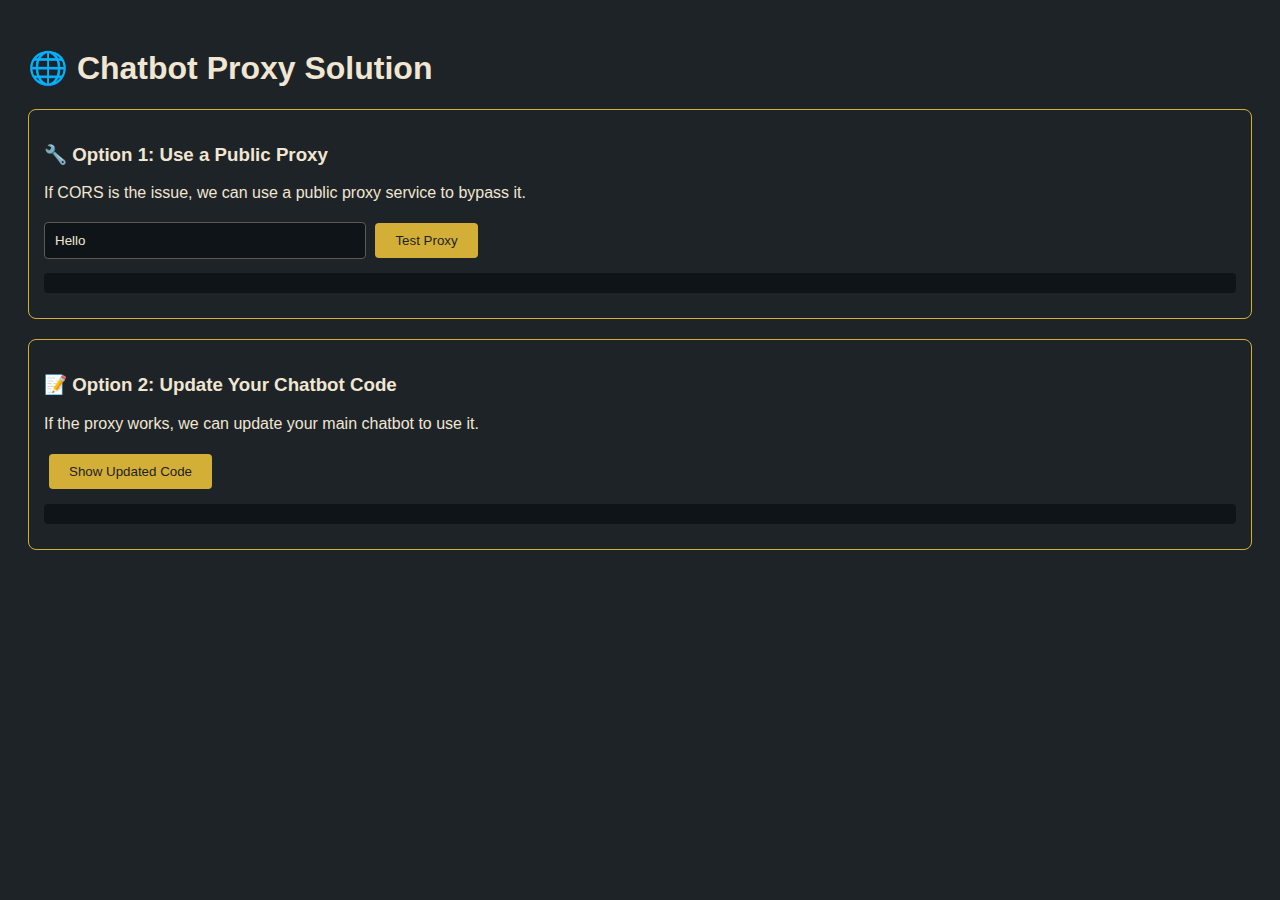
<file: chatbot-proxy.html>
<!DOCTYPE html>
<html lang="en">
<head>
    <meta charset="UTF-8">
    <meta name="viewport" content="width=device-width, initial-scale=1.0">
    <title>Chatbot Proxy Solution</title>
    <style>
        body { font-family: Arial, sans-serif; padding: 20px; background: #1e2328; color: #f0e6d2; }
        .section { margin: 20px 0; padding: 15px; border: 1px solid #d4af37; border-radius: 8px; }
        .log { background: #0f1419; padding: 10px; border-radius: 4px; margin: 10px 0; font-family: monospace; }
        button { background: #d4af37; color: #1e2328; border: none; padding: 10px 20px; border-radius: 4px; cursor: pointer; margin: 5px; }
        input { background: #0f1419; color: #f0e6d2; border: 1px solid #5b5a56; padding: 10px; border-radius: 4px; width: 300px; }
    </style>
</head>
<body>
    <h1>🌐 Chatbot Proxy Solution</h1>
    
    <div class="section">
        <h3>🔧 Option 1: Use a Public Proxy</h3>
        <p>If CORS is the issue, we can use a public proxy service to bypass it.</p>
        <input type="text" id="proxyMessage" placeholder="Enter test message" value="Hello">
        <button onclick="testProxy()">Test Proxy</button>
        <div id="proxyLog" class="log"></div>
    </div>
    
    <div class="section">
        <h3>📝 Option 2: Update Your Chatbot Code</h3>
        <p>If the proxy works, we can update your main chatbot to use it.</p>
        <button onclick="updateChatbotCode()">Show Updated Code</button>
        <div id="codeLog" class="log"></div>
    </div>

    <script>
        function log(elementId, message) {
            const element = document.getElementById(elementId);
            const timestamp = new Date().toLocaleTimeString();
            element.innerHTML += `[${timestamp}] ${message}\n`;
            element.scrollTop = element.scrollHeight;
        }

        async function testProxy() {
            const proxyLog = document.getElementById('proxyLog');
            proxyLog.innerHTML = '';
            
            const message = document.getElementById('proxyMessage').value;
            log('proxyLog', `🚀 Testing proxy with message: "${message}"`);
            
            try {
                // Try using a public CORS proxy
                const proxyUrl = 'https://cors-anywhere.herokuapp.com/https://api.openai.com/v1/chat/completions';
                
                // Get API key from localStorage
                const storedConfig = localStorage.getItem('envConfig');
                if (!storedConfig) {
                    log('proxyLog', '❌ No configuration found');
                    return;
                }
                
                const envConfig = JSON.parse(storedConfig);
                const apiKey = envConfig.OPENAI_API_KEY;
                
                if (!apiKey || apiKey === 'your-openai-api-key-here') {
                    log('proxyLog', '❌ No valid API key found');
                    return;
                }
                
                log('proxyLog', '🔑 API Key found, attempting proxy call...');
                
                const response = await fetch(proxyUrl, {
                    method: 'POST',
                    headers: {
                        'Content-Type': 'application/json',
                        'Authorization': `Bearer ${apiKey}`,
                        'Origin': window.location.origin
                    },
                    body: JSON.stringify({
                        model: envConfig.CHATBOT_MODEL || 'gpt-4o-mini',
                        messages: [
                            { 
                                role: 'system', 
                                content: 'You are a helpful AI assistant for Timothy\'s portfolio website. Keep responses concise and friendly.' 
                            },
                            { role: 'user', content: message }
                        ],
                        max_tokens: parseInt(envConfig.CHATBOT_MAX_TOKENS) || 200,
                        temperature: parseFloat(envConfig.CHATBOT_TEMPERATURE) || 0.7
                    })
                });
                
                log('proxyLog', `📥 Response status: ${response.status}`);
                
                if (!response.ok) {
                    const errorText = await response.text();
                    log('proxyLog', `❌ Proxy call failed: ${response.status} - ${errorText}`);
                } else {
                    const data = await response.json();
                    log('proxyLog', `✅ Proxy call successful!`);
                    log('proxyLog', `📝 Response: ${data.choices[0].message.content}`);
                }
                
            } catch (error) {
                log('proxyLog', `❌ Proxy error: ${error.message}`);
                log('proxyLog', '💡 The proxy service might be down. Try the manual solution below.');
            }
        }

        function updateChatbotCode() {
            const codeLog = document.getElementById('codeLog');
            codeLog.innerHTML = '';
            
            log('codeLog', '📝 Here\'s the updated chatbot code to use a proxy:');
            log('codeLog', '');
            log('codeLog', '// Replace the callChatGPT function in js/script.js with this:');
            log('codeLog', '');
            log('codeLog', 'async function callChatGPT(userMessage) {');
            log('codeLog', '    console.log(\'🤖 Attempting ChatGPT API call via proxy...\');');
            log('codeLog', '    ');
            log('codeLog', '    if (API_CONFIG.OPENAI_API_KEY !== \'your-openai-api-key-here\') {');
            log('codeLog', '        try {');
            log('codeLog', '            // Use a public CORS proxy');
            log('codeLog', '            const proxyUrl = \'https://cors-anywhere.herokuapp.com/https://api.openai.com/v1/chat/completions\';');
            log('codeLog', '            ');
            log('codeLog', '            const response = await fetch(proxyUrl, {');
            log('codeLog', '                method: \'POST\',');
            log('codeLog', '                headers: {');
            log('codeLog', '                    \'Content-Type\': \'application/json\',');
            log('codeLog', '                    \'Authorization\': `Bearer ${API_CONFIG.OPENAI_API_KEY}`');
            log('codeLog', '                },');
            log('codeLog', '                body: JSON.stringify({');
            log('codeLog', '                    model: API_CONFIG.MODEL,');
            log('codeLog', '                    messages: [');
            log('codeLog', '                        { role: \'system\', content: \'You are a helpful AI assistant for Timothy\\\'s portfolio website.\' },');
            log('codeLog', '                        { role: \'user\', content: userMessage }');
            log('codeLog', '                    ],');
            log('codeLog', '                    max_tokens: API_CONFIG.MAX_TOKENS,');
            log('codeLog', '                    temperature: API_CONFIG.TEMPERATURE');
            log('codeLog', '                })');
            log('codeLog', '            });');
            log('codeLog', '            ');
            log('codeLog', '            if (!response.ok) {');
            log('codeLog', '                throw new Error(`API call failed: ${response.status}`);');
            log('codeLog', '            }');
            log('codeLog', '            ');
            log('codeLog', '            const data = await response.json();');
            log('codeLog', '            return data.choices[0].message.content;');
            log('codeLog', '        } catch (error) {');
            log('codeLog', '            console.error(\'Proxy API error:\', error);');
            log('codeLog', '            throw error;');
            log('codeLog', '        }');
            log('codeLog', '    } else {');
            log('codeLog', '        throw new Error(\'API key not configured\');');
            log('codeLog', '    }');
            log('codeLog', '}');
        }
    </script>
</body>
</html>
</file>
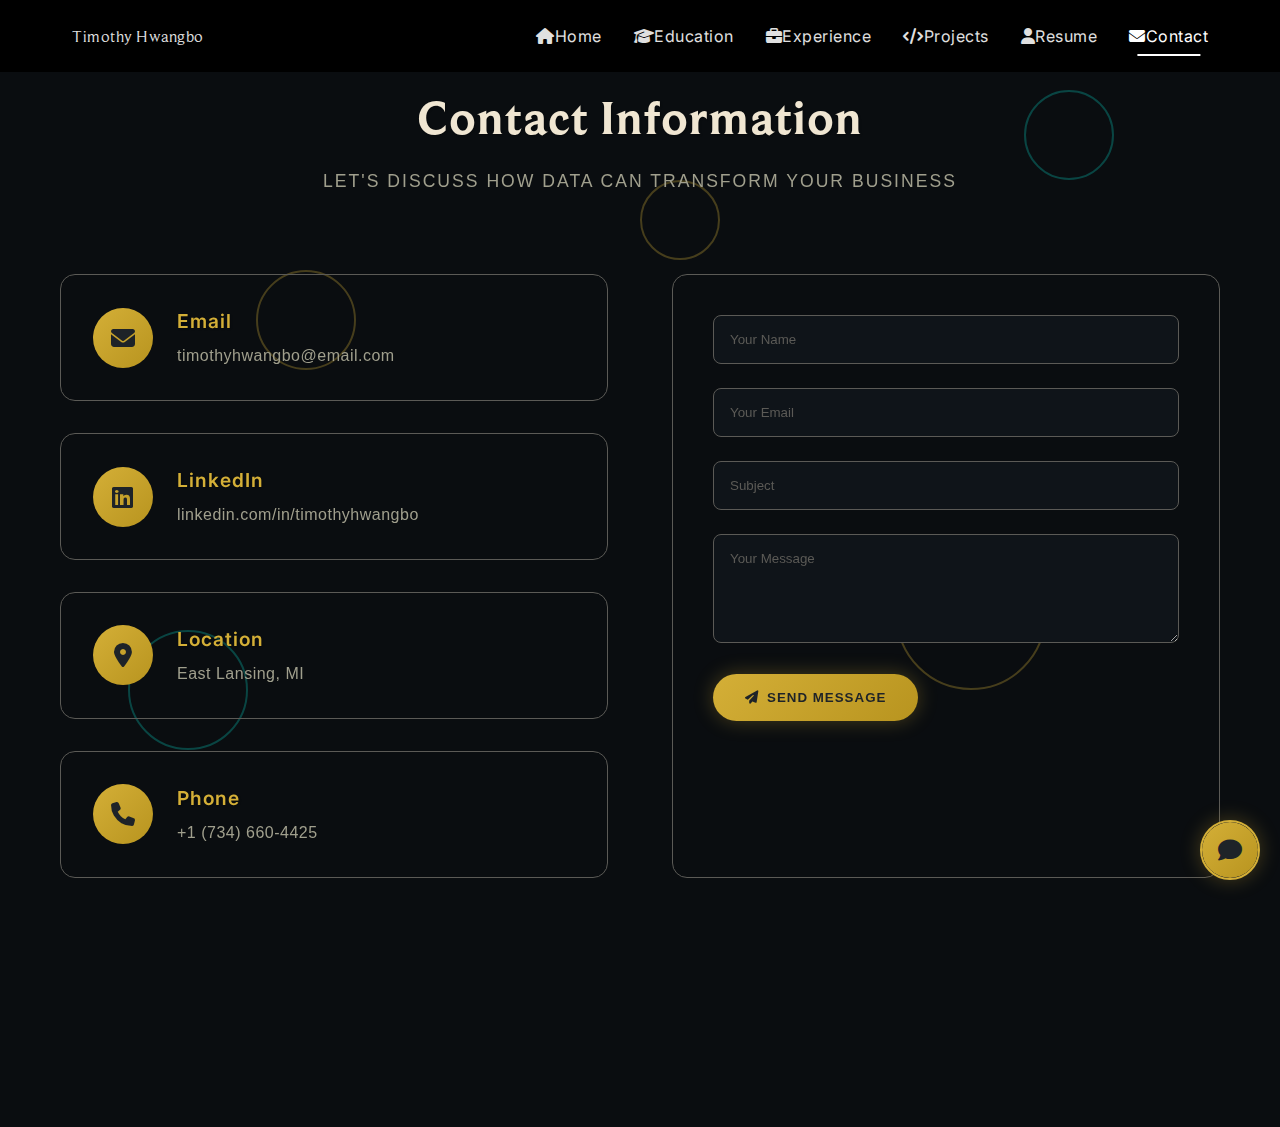
<file: contact.html>
<!DOCTYPE html>
<html lang="en">
<head>
    <meta charset="UTF-8">
    <meta name="viewport" content="width=device-width, initial-scale=1.0">
    <title>Contact - Timothy Hwangbo</title>
    <meta name="description" content="Contact information for Timothy Hwangbo - Data Analyst, Storyteller, and People Builder">
    <meta name="keywords" content="data analyst, portfolio, Timothy Hwangbo, contact, email, linkedin">
    <meta name="author" content="Timothy Hwangbo">
    
    <!-- Favicon -->
    <link rel="icon" type="image/svg+xml" href="data:image/svg+xml,<svg xmlns='http://www.w3.org/2000/svg' viewBox='0 0 100 100'><defs><linearGradient id='goldGradient' x1='0%' y1='0%' x2='100%' y2='100%'><stop offset='0%' style='stop-color:%23d4af37;stop-opacity:1' /><stop offset='100%' style='stop-color:%23b8941f;stop-opacity:1' /></linearGradient></defs><circle cx='50' cy='50' r='45' fill='%231e2328' stroke='url(%23goldGradient)' stroke-width='3'/><text x='50' y='65' font-family='Arial, sans-serif' font-size='40' font-weight='bold' text-anchor='middle' fill='url(%23goldGradient)'>T</text></svg>">
    
    <!-- Fonts -->
    <link rel="preconnect" href="https://fonts.googleapis.com">
    <link rel="preconnect" href="https://fonts.gstatic.com" crossorigin>
    <link href="https://fonts.googleapis.com/css2?family=Cinzel:wght@400;600;700;900&family=Inter:wght@300;400;500;600;700&family=Noto+Sans:wght@300;400;500;600;700&display=swap" rel="stylesheet">
    
    <!-- Font Awesome -->
    <link rel="stylesheet" href="https://cdnjs.cloudflare.com/ajax/libs/font-awesome/6.4.0/css/all.min.css">
    
    <!-- Custom CSS -->
    <link rel="stylesheet" href="css/style.css">
</head>
<body>
    <!-- Animated Background -->
    <div class="animated-background">
        <!-- League of Legends Ability Particles -->
        <div class="ability-particle"></div>
        <div class="ability-particle"></div>
        <div class="ability-particle"></div>
        <div class="ability-particle"></div>
        <div class="ability-particle"></div>
        <div class="ability-particle"></div>
        <div class="ability-particle"></div>
        <div class="ability-particle"></div>
        <div class="ability-particle"></div>
        <div class="ability-particle"></div>
        <div class="ability-particle blue"></div>
        <div class="ability-particle blue"></div>
        <div class="ability-particle blue"></div>
        <div class="ability-particle blue"></div>
        <div class="ability-particle blue"></div>
        <div class="ability-particle blue"></div>
        <div class="ability-particle blue"></div>
        <div class="ability-particle blue"></div>
        <div class="ability-particle blue"></div>
        <div class="ability-particle blue"></div>
        
        <!-- Champion Silhouettes -->
        <div class="champion-silhouette"></div>
        <div class="champion-silhouette"></div>
        <div class="champion-silhouette"></div>
        
        <!-- Ability Effect Rings -->
        <div class="ability-ring"></div>
        <div class="ability-ring"></div>
        <div class="ability-ring"></div>
        <div class="ability-ring blue"></div>
        <div class="ability-ring blue"></div>
        

    </div>

    <!-- Navigation -->
    <nav class="navbar">
        <div class="nav-container">
                            <div class="nav-logo">
                    <span class="logo-text">Timothy Hwangbo</span>
                </div>
            <ul class="nav-menu">
                <li class="nav-item">
                    <a href="home.html" class="nav-link" data-section="home">
                        <i class="fas fa-home"></i>
                        <span>Home</span>
                    </a>
                </li>
                <li class="nav-item">
                    <a href="education.html" class="nav-link" data-section="education">
                        <i class="fas fa-graduation-cap"></i>
                        <span>Education</span>
                    </a>
                </li>

                <li class="nav-item">
                    <a href="experience.html" class="nav-link" data-section="experience">
                        <i class="fas fa-briefcase"></i>
                        <span>Experience</span>
                    </a>
                </li>
                <li class="nav-item">
                    <a href="projects.html" class="nav-link" data-section="projects">
                        <i class="fas fa-code"></i>
                        <span>Projects</span>
                    </a>
                </li>
                <li class="nav-item">
                    <a href="resume.html" class="nav-link" data-section="about">
                        <i class="fas fa-user"></i>
                        <span>Resume</span>
                    </a>
                </li>
                <li class="nav-item">
                    <a href="contact.html" class="nav-link active" data-section="contact">
                        <i class="fas fa-envelope"></i>
                        <span>Contact</span>
                    </a>
                </li>
            </ul>
            <div class="nav-toggle">
                <span class="bar"></span>
                <span class="bar"></span>
                <span class="bar"></span>
            </div>
        </div>
    </nav>

    <!-- Main Content -->
    <main class="main-content">
        <!-- Contact Section -->
        <section id="contact" class="section active">
            <div class="container">
                <div class="section-header">
                    <h2 class="section-title">Contact Information</h2>
                    <p class="section-subtitle">Let's discuss how data can transform your business</p>
                </div>
                
                <div class="contact-content">
                    <div class="contact-info">
                        <a href="mailto:timothyhwangbo@email.com" class="contact-item" title="Send Email">
                            <div class="contact-icon">
                                <i class="fas fa-envelope"></i>
                            </div>
                            <div class="contact-details">
                                <h4>Email</h4>
                                <p>timothyhwangbo@email.com</p>
                            </div>
                        </a>
                        
                        <a href="https://linkedin.com/in/timothyhwangbo" target="_blank" class="contact-item" title="View LinkedIn Profile">
                            <div class="contact-icon">
                                <i class="fab fa-linkedin"></i>
                            </div>
                            <div class="contact-details">
                                <h4>LinkedIn</h4>
                                <p>linkedin.com/in/timothyhwangbo</p>
                            </div>
                        </a>
                        
                        <a href="https://maps.google.com/?q=East+Lansing,MI" target="_blank" class="contact-item" title="View Location on Google Maps">
                            <div class="contact-icon">
                                <i class="fas fa-map-marker-alt"></i>
                            </div>
                            <div class="contact-details">
                                <h4>Location</h4>
                                <p>East Lansing, MI</p>
                            </div>
                        </a>
                        
                        <a href="tel:+17346604425" class="contact-item" title="Call Phone Number">
                            <div class="contact-icon">
                                <i class="fas fa-phone"></i>
                            </div>
                            <div class="contact-details">
                                <h4>Phone</h4>
                                <p>+1 (734) 660-4425</p>
                            </div>
                        </a>
                    </div>
                    
                    <div class="contact-form">
                        <form id="contactForm">
                            <div class="form-group">
                                <input type="text" id="name" name="name" placeholder="Your Name" required>
                            </div>
                            <div class="form-group">
                                <input type="email" id="email" name="email" placeholder="Your Email" required>
                            </div>
                            <div class="form-group">
                                <input type="text" id="subject" name="subject" placeholder="Subject" required>
                            </div>
                            <div class="form-group">
                                <textarea id="message" name="message" placeholder="Your Message" rows="5" required></textarea>
                            </div>
                            <button type="submit" class="btn btn-primary">
                                <i class="fas fa-paper-plane"></i>
                                Send Message
                            </button>
                        </form>
                    </div>
                </div>
            </div>
        </section>
    </main>

    <!-- Footer -->
    <footer class="footer">
        <div class="container">
            <div class="footer-content">
                                    <div class="footer-logo">
                        <span class="logo-text">Timothy Hwangbo</span>
                        <p>Data Analyst</p>
                    </div>
                <div class="footer-social">
                                    <a href="https://linkedin.com/in/timothyhwangbo" class="social-link" target="_blank" title="Visit LinkedIn Profile"><i class="fab fa-linkedin"></i></a>
                <a href="https://github.com/hwangbot" class="social-link" target="_blank" title="Visit GitHub Profile"><i class="fab fa-github"></i></a>
                </div>
            </div>
            <div class="footer-bottom">
                <p>&copy; 2025 Timothy Hwangbo. All rights reserved.</p>
            </div>
        </div>
    </footer>

    <!-- Scroll to Top Button -->
    <button class="scroll-top" id="scrollTop">
        <i class="fas fa-chevron-up"></i>
    </button>

    <!-- ChatGPT Widget -->
    <div id="chat-widget" class="chat-widget minimized">
        <div class="chat-header">
            <span>AI Assistant</span>
            <div class="chat-controls">
                <button class="chat-minimize" id="chatMinimize" title="Minimize">
                    <i class="fas fa-minus"></i>
                </button>
            </div>
        </div>
        <div class="chat-body" id="chatBody">
            <div class="chat-messages" id="chatMessages">
                <div class="message bot-message">
                    <div class="message-content">
                        Hi! I'm your AI assistant. I can help you learn about Timothy's portfolio, skills, and experience. What would you like to know?
                    </div>
                </div>
            </div>
            <div class="chat-input">
                <input type="text" id="chatInput" placeholder="Type your message...">
                <button id="sendMessage">
                    <i class="fas fa-paper-plane"></i>
                </button>
            </div>
        </div>
    </div>

    <!-- JavaScript -->
    <script src="js/script.js"></script>
</body>
</html>
</file>
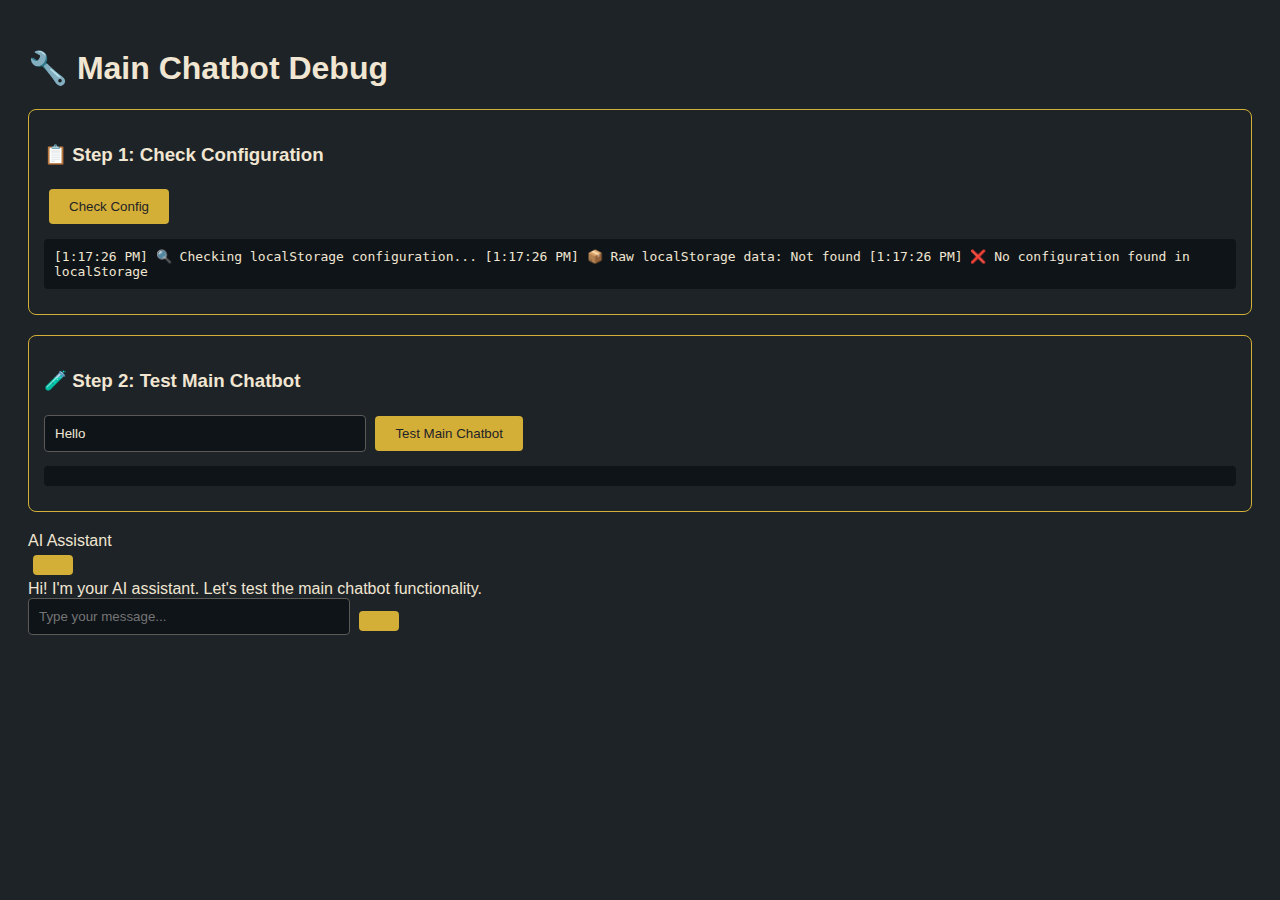
<file: debug-main.html>
<!DOCTYPE html>
<html lang="en">
<head>
    <meta charset="UTF-8">
    <meta name="viewport" content="width=device-width, initial-scale=1.0">
    <title>Main Chatbot Debug</title>
    <style>
        body { font-family: Arial, sans-serif; padding: 20px; background: #1e2328; color: #f0e6d2; }
        .debug-section { margin: 20px 0; padding: 15px; border: 1px solid #d4af37; border-radius: 8px; }
        .log { background: #0f1419; padding: 10px; border-radius: 4px; margin: 10px 0; font-family: monospace; }
        button { background: #d4af37; color: #1e2328; border: none; padding: 10px 20px; border-radius: 4px; cursor: pointer; margin: 5px; }
        input { background: #0f1419; color: #f0e6d2; border: 1px solid #5b5a56; padding: 10px; border-radius: 4px; width: 300px; }
    </style>
</head>
<body>
    <h1>🔧 Main Chatbot Debug</h1>
    
    <div class="debug-section">
        <h3>📋 Step 1: Check Configuration</h3>
        <button onclick="checkConfig()">Check Config</button>
        <div id="configLog" class="log"></div>
    </div>
    
    <div class="debug-section">
        <h3>🧪 Step 2: Test Main Chatbot</h3>
        <input type="text" id="testMessage" placeholder="Enter test message" value="Hello">
        <button onclick="testMainChatbot()">Test Main Chatbot</button>
        <div id="mainLog" class="log"></div>
    </div>

    <!-- ChatGPT Widget -->
    <div id="chat-widget" class="chat-widget">
        <div class="chat-header">
            <span>AI Assistant</span>
            <div class="chat-controls">
                <button class="chat-minimize" id="chatMinimize" title="Minimize">
                    <i class="fas fa-minus"></i>
                </button>
            </div>
        </div>
        <div class="chat-body" id="chatBody">
            <div class="chat-messages" id="chatMessages">
                <div class="message bot-message">
                    <div class="message-content">
                        Hi! I'm your AI assistant. Let's test the main chatbot functionality.
                    </div>
                </div>
            </div>
            <div class="chat-input">
                <input type="text" id="chatInput" placeholder="Type your message...">
                <button id="sendMessage">
                    <i class="fas fa-paper-plane"></i>
                </button>
            </div>
        </div>
    </div>

    <script src="js/script.js"></script>
    <script>
        function log(elementId, message) {
            const element = document.getElementById(elementId);
            const timestamp = new Date().toLocaleTimeString();
            element.innerHTML += `[${timestamp}] ${message}\n`;
            element.scrollTop = element.scrollHeight;
        }

        function checkConfig() {
            const configLog = document.getElementById('configLog');
            configLog.innerHTML = '';
            
            log('configLog', '🔍 Checking localStorage configuration...');
            
            try {
                const storedConfig = localStorage.getItem('envConfig');
                log('configLog', `📦 Raw localStorage data: ${storedConfig ? 'Found' : 'Not found'}`);
                
                if (storedConfig) {
                    const envConfig = JSON.parse(storedConfig);
                    log('configLog', `✅ Environment config loaded:`);
                    log('configLog', `   - Has API Key: ${!!envConfig.OPENAI_API_KEY}`);
                    log('configLog', `   - API Key Length: ${envConfig.OPENAI_API_KEY ? envConfig.OPENAI_API_KEY.length : 0}`);
                    log('configLog', `   - Model: ${envConfig.CHATBOT_MODEL}`);
                    log('configLog', `   - Max Tokens: ${envConfig.CHATBOT_MAX_TOKENS}`);
                    log('configLog', `   - Temperature: ${envConfig.CHATBOT_TEMPERATURE}`);
                    
                    if (envConfig.OPENAI_API_KEY && envConfig.OPENAI_API_KEY.startsWith('sk-')) {
                        log('configLog', '✅ API Key format looks valid');
                    } else {
                        log('configLog', '❌ API Key format looks invalid');
                    }
                } else {
                    log('configLog', '❌ No configuration found in localStorage');
                }
            } catch (error) {
                log('configLog', `❌ Error loading config: ${error.message}`);
            }
        }

        async function testMainChatbot() {
            const mainLog = document.getElementById('mainLog');
            mainLog.innerHTML = '';
            
            const testMessage = document.getElementById('testMessage').value;
            log('mainLog', `🚀 Testing main chatbot with message: "${testMessage}"`);
            
            try {
                // Wait for the main script to initialize
                await new Promise(resolve => setTimeout(resolve, 1000));
                
                // Get the chat input and send button
                const chatInput = document.getElementById('chatInput');
                const sendButton = document.getElementById('sendMessage');
                
                if (!chatInput || !sendButton) {
                    log('mainLog', '❌ Chat elements not found');
                    return;
                }
                
                log('mainLog', '✅ Chat elements found, simulating message send...');
                
                // Set the message and trigger send
                chatInput.value = testMessage;
                sendButton.click();
                
                log('mainLog', '📤 Message sent to main chatbot');
                
            } catch (error) {
                log('mainLog', `❌ Error: ${error.message}`);
            }
        }

        // Auto-check config on load
        window.addEventListener('load', () => {
            setTimeout(checkConfig, 500);
        });
    </script>
</body>
</html>
</file>
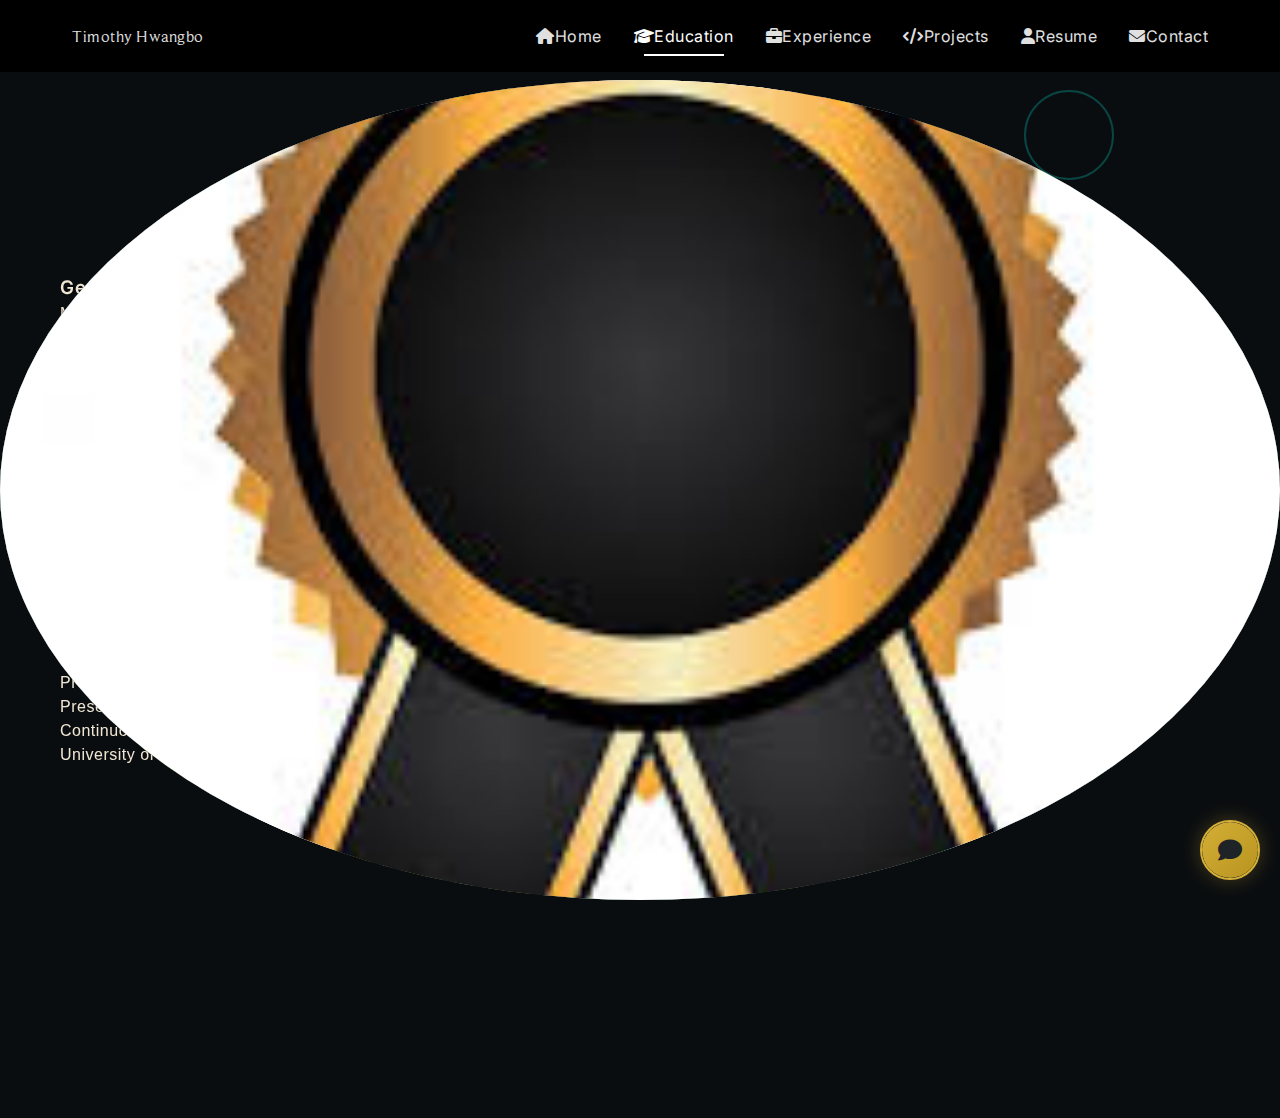
<file: education.html>
<!DOCTYPE html>
<html lang="en">
<head>
    <meta charset="UTF-8">
    <meta name="viewport" content="width=device-width, initial-scale=1.0">
    <title>Education - Timothy Hwangbo</title>
    <meta name="description" content="Education background of Timothy Hwangbo - Data Analyst, Storyteller, and People Builder">
    <meta name="keywords" content="data analyst, portfolio, Timothy Hwangbo, education, Georgia Tech, Michigan State">
    <meta name="author" content="Timothy Hwangbo">
    
    <!-- Favicon -->
    <link rel="icon" type="image/svg+xml" href="data:image/svg+xml,<svg xmlns='http://www.w3.org/2000/svg' viewBox='0 0 100 100'><defs><linearGradient id='goldGradient' x1='0%' y1='0%' x2='100%' y2='100%'><stop offset='0%' style='stop-color:%23d4af37;stop-opacity:1' /><stop offset='100%' style='stop-color:%23b8941f;stop-opacity:1' /></linearGradient></defs><circle cx='50' cy='50' r='45' fill='%231e2328' stroke='url(%23goldGradient)' stroke-width='3'/><text x='50' y='65' font-family='Arial, sans-serif' font-size='40' font-weight='bold' text-anchor='middle' fill='url(%23goldGradient)'>T</text></svg>">
    
    <!-- Fonts -->
    <link rel="preconnect" href="https://fonts.googleapis.com">
    <link rel="preconnect" href="https://fonts.gstatic.com" crossorigin>
    <link href="https://fonts.googleapis.com/css2?family=Cinzel:wght@400;600;700;900&family=Inter:wght@300;400;500;600;700&family=Noto+Sans:wght@300;400;500;600;700&display=swap" rel="stylesheet">
    
    <!-- Font Awesome -->
    <link rel="stylesheet" href="https://cdnjs.cloudflare.com/ajax/libs/font-awesome/6.4.0/css/all.min.css">
    
    <!-- Custom CSS -->
    <link rel="stylesheet" href="css/style.css">
</head>
<body>
    <!-- Animated Background -->
    <div class="animated-background">
        <!-- League of Legends Ability Particles -->
        <div class="ability-particle"></div>
        <div class="ability-particle"></div>
        <div class="ability-particle"></div>
        <div class="ability-particle"></div>
        <div class="ability-particle"></div>
        <div class="ability-particle"></div>
        <div class="ability-particle"></div>
        <div class="ability-particle"></div>
        <div class="ability-particle"></div>
        <div class="ability-particle"></div>
        <div class="ability-particle blue"></div>
        <div class="ability-particle blue"></div>
        <div class="ability-particle blue"></div>
        <div class="ability-particle blue"></div>
        <div class="ability-particle blue"></div>
        <div class="ability-particle blue"></div>
        <div class="ability-particle blue"></div>
        <div class="ability-particle blue"></div>
        <div class="ability-particle blue"></div>
        <div class="ability-particle blue"></div>
        
        <!-- Champion Silhouettes -->
        <div class="champion-silhouette"></div>
        <div class="champion-silhouette"></div>
        <div class="champion-silhouette"></div>
        
        <!-- Ability Effect Rings -->
        <div class="ability-ring"></div>
        <div class="ability-ring"></div>
        <div class="ability-ring"></div>
        <div class="ability-ring blue"></div>
        <div class="ability-ring blue"></div>
        

    </div>

    <!-- Navigation -->
    <nav class="navbar">
        <div class="nav-container">
                            <div class="nav-logo">
                    <span class="logo-text">Timothy Hwangbo</span>
                </div>
            <ul class="nav-menu">
                <li class="nav-item">
                    <a href="home.html" class="nav-link" data-section="home">
                        <i class="fas fa-home"></i>
                        <span>Home</span>
                    </a>
                </li>
                <li class="nav-item">
                    <a href="education.html" class="nav-link active" data-section="education">
                        <i class="fas fa-graduation-cap"></i>
                        <span>Education</span>
                    </a>
                </li>

                <li class="nav-item">
                    <a href="experience.html" class="nav-link" data-section="experience">
                        <i class="fas fa-briefcase"></i>
                        <span>Experience</span>
                    </a>
                </li>
                <li class="nav-item">
                    <a href="projects.html" class="nav-link" data-section="projects">
                        <i class="fas fa-code"></i>
                        <span>Projects</span>
                    </a>
                </li>
                <li class="nav-item">
                    <a href="resume.html" class="nav-link" data-section="about">
                        <i class="fas fa-user"></i>
                        <span>Resume</span>
                    </a>
                </li>
                <li class="nav-item">
                    <a href="contact.html" class="nav-link" data-section="contact">
                        <i class="fas fa-envelope"></i>
                        <span>Contact</span>
                    </a>
                </li>
            </ul>
            <div class="nav-toggle">
                <span class="bar"></span>
                <span class="bar"></span>
                <span class="bar"></span>
            </div>
        </div>
    </nav>

    <!-- Main Content -->
    <main class="main-content">
        <!-- Education Section -->
        <section id="education" class="section active">
            <div class="container">
                <div class="section-header">
                    <h2 class="section-title">Education</h2>
                    <p class="section-subtitle">Building the foundation for data-driven success</p>
                </div>
                
                <div class="education-content">
                    <div class="education-item">
                        <div class="education-icon">
                            <img src="Education/Georgia Institute of Tech Logo.png" alt="Georgia Tech Logo" class="university-logo">
                        </div>
                        <div class="education-details">
                            <h3>Georgia Institute of Technology</h3>
                            <p class="education-degree">Masters: Data Science - Concentration in Computational Data Analytics</p>
                            <p class="education-period">Present</p>
                            <p class="education-description">
                                Pursuing advanced studies in data science with focus on machine learning algorithms, 
                                deep learning, and advanced statistical modeling for business applications.
                            </p>
                            <div class="education-highlights">
                                <span class="highlight">Machine Learning</span>
                                <span class="highlight">Deep Learning</span>
                                <span class="highlight">Advanced Statistics</span>
                                <span class="highlight">Research Methods</span>
                                <span class="highlight">Data Visualization</span>
                            </div>
                        </div>
                    </div>
                    
                    <div class="education-item">
                        <div class="education-icon">
                            <img src="Education/Michigan State Logo.jpg" alt="Michigan State Logo" class="university-logo">
                        </div>
                        <div class="education-details">
                            <h3>Michigan State University - Eli Broad College of Business</h3>
                            <p class="education-degree">Bachelors: Finance - Concentration in Corporate Finance</p>
                            <p class="education-period">2018 - 2022</p>
                            <p class="education-description">
                                Specialized in corporate finance, financial modeling, and financial analysis. 
                                Completed capstone project on financial analysis for business intelligence.
                            </p>
                            <div class="education-highlights">
                                <span class="highlight">Full-Ride Scholarship</span>
                                <span class="highlight">Dean's List</span>
                                <span class="highlight">Corporate Finance</span>
                                <span class="highlight">Financial Modeling</span>
                                <span class="highlight">Data Analysis</span>
                                <span class="highlight">Accounting</span>
                                <span class="highlight">Marketing</span>
                                <span class="highlight">Supply Chain Management</span>
                            </div>
                        </div>
                    </div>
                    
                    <div class="education-item">
                        <div class="education-icon">
                            <img src="Education/certifications.jpg" alt="Certifications" class="university-logo">
                        </div>
                        <div class="education-details">
                            <h3>Certifications</h3>
                            <p class="education-degree">Professional Development</p>
                            <p class="education-period">Present</p>
                            <p class="education-description">
                                Continuous learning through industry-recognized certifications and specialized training programs.
                            </p>
                            <div class="education-highlights">
                                <span class="highlight">University of Michigan Python Basics</span>
                                <span class="highlight">Google Data Analytics Professional</span>
                                <span class="highlight">Udemy SQL Bootcamp</span>
                            </div>
                        </div>
                    </div>
                </div>
            </div>
        </section>
    </main>

    <!-- Footer -->
    <footer class="footer">
        <div class="container">
            <div class="footer-content">
                                    <div class="footer-logo">
                        <span class="logo-text">Timothy Hwangbo</span>
                        <p>Data Analyst</p>
                    </div>
                <div class="footer-social">
                                    <a href="https://linkedin.com/in/timothyhwangbo" class="social-link" target="_blank" title="Visit LinkedIn Profile"><i class="fab fa-linkedin"></i></a>
                <a href="https://github.com/hwangbot" class="social-link" target="_blank" title="Visit GitHub Profile"><i class="fab fa-github"></i></a>
                </div>
            </div>
            <div class="footer-bottom">
                <p>&copy; 2025 Timothy Hwangbo. All rights reserved.</p>
            </div>
        </div>
    </footer>

    <!-- Scroll to Top Button -->
    <button class="scroll-top" id="scrollTop">
        <i class="fas fa-chevron-up"></i>
    </button>

    <!-- ChatGPT Widget -->
    <div id="chat-widget" class="chat-widget minimized">
        <div class="chat-header">
            <span>AI Assistant</span>
            <div class="chat-controls">
                <button class="chat-minimize" id="chatMinimize" title="Minimize">
                    <i class="fas fa-minus"></i>
                </button>
            </div>
        </div>
        <div class="chat-body" id="chatBody">
            <div class="chat-messages" id="chatMessages">
                <div class="message bot-message">
                    <div class="message-content">
                        Hi! I'm your AI assistant. I can help you learn about Timothy's portfolio, skills, and experience. What would you like to know?
                    </div>
                </div>
            </div>
            <div class="chat-input">
                <input type="text" id="chatInput" placeholder="Type your message...">
                <button id="sendMessage">
                    <i class="fas fa-paper-plane"></i>
                </button>
            </div>
        </div>
    </div>

    <!-- JavaScript -->
    <script src="js/script.js"></script>
</body>
</html>
</file>
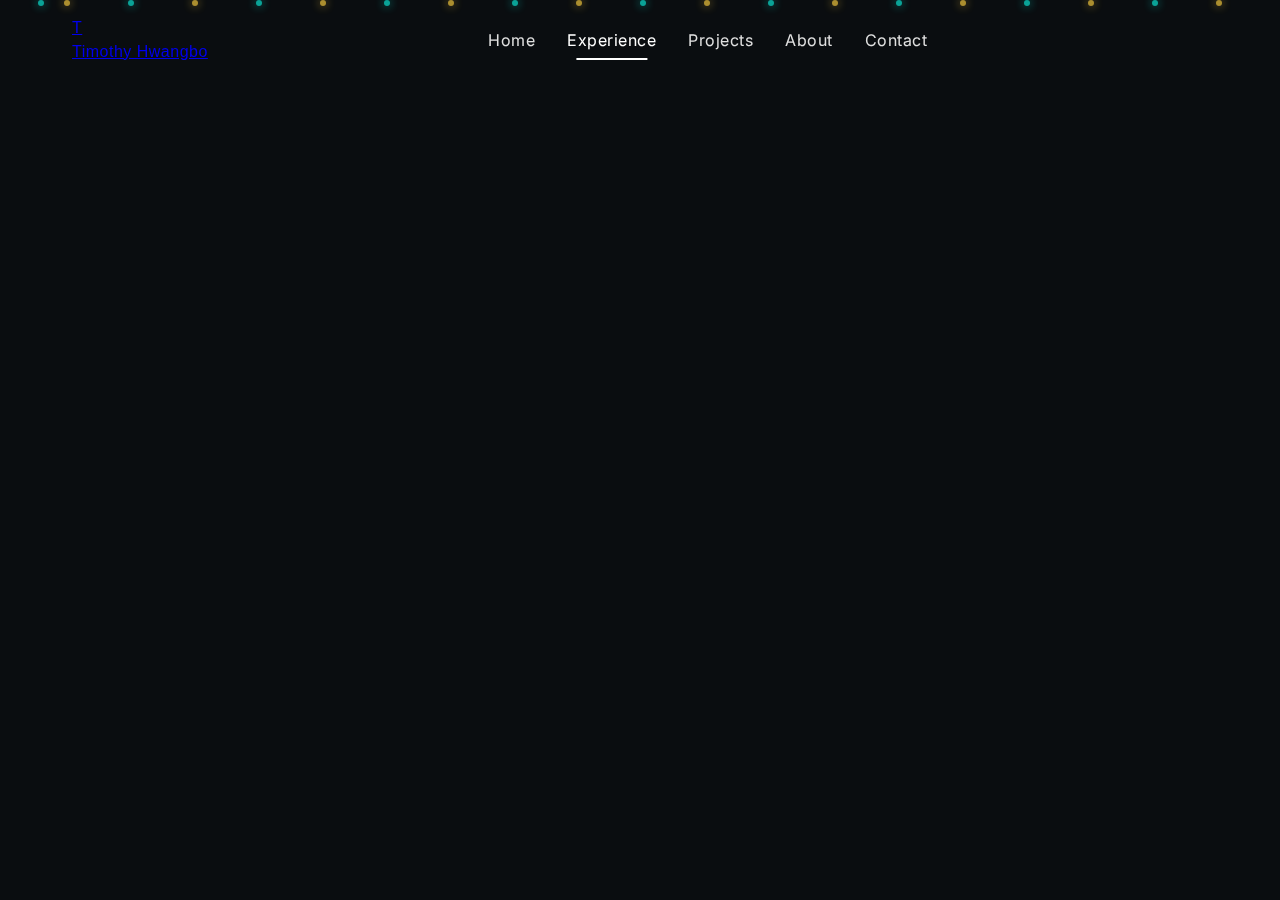
<file: experience.html>
<!DOCTYPE html>
<html lang="en">
<head>
    <meta charset="UTF-8">
    <meta name="viewport" content="width=device-width, initial-scale=1.0">
    <title>Experience - Timothy Hwangbo</title>
    <meta name="description" content="Professional experience of Timothy Hwangbo - Data Analyst, Storyteller, and People Builder">
    <meta name="keywords" content="data analyst, portfolio, Timothy Hwangbo, experience, Deloitte, Michigan Medicine">
    <meta name="author" content="Timothy Hwangbo">
    
    <!-- Favicon -->
    <link rel="icon" type="image/svg+xml" href="data:image/svg+xml,<svg xmlns='http://www.w3.org/2000/svg' viewBox='0 0 100 100'><defs><linearGradient id='goldGradient' x1='0%' y1='0%' x2='100%' y2='100%'><stop offset='0%' style='stop-color:%23d4af37;stop-opacity:1' /><stop offset='100%' style='stop-color:%23b8941f;stop-opacity:1' /></linearGradient></defs><circle cx='50' cy='50' r='45' fill='%231e2328' stroke='url(%23goldGradient)' stroke-width='3'/><text x='50' y='65' font-family='Arial, sans-serif' font-size='40' font-weight='bold' text-anchor='middle' fill='url(%23goldGradient)'>T</text></svg>">
    
    <!-- Fonts -->
    <link rel="preconnect" href="https://fonts.googleapis.com">
    <link rel="preconnect" href="https://fonts.gstatic.com" crossorigin>
    <link href="https://fonts.googleapis.com/css2?family=Cinzel:wght@400;600;700;900&family=Inter:wght@300;400;500;600;700&family=Noto+Sans:wght@300;400;500;600;700&display=swap" rel="stylesheet">
    
    <!-- Font Awesome -->
    <link rel="stylesheet" href="https://cdnjs.cloudflare.com/ajax/libs/font-awesome/6.4.0/css/all.min.css">
    
    <!-- Custom CSS -->
    <link rel="stylesheet" href="css/style.css?v=5.1">
</head>
<body>
    <!-- Animated Background -->
    <div class="animated-background">
        <!-- League of Legends Ability Particles -->
        <div class="ability-particle"></div>
        <div class="ability-particle"></div>
        <div class="ability-particle"></div>
        <div class="ability-particle"></div>
        <div class="ability-particle"></div>
        <div class="ability-particle"></div>
        <div class="ability-particle"></div>
        <div class="ability-particle"></div>
        <div class="ability-particle"></div>
        <div class="ability-particle"></div>
        <div class="ability-particle blue"></div>
        <div class="ability-particle blue"></div>
        <div class="ability-particle blue"></div>
        <div class="ability-particle blue"></div>
        <div class="ability-particle blue"></div>
        <div class="ability-particle blue"></div>
        <div class="ability-particle blue"></div>
        <div class="ability-particle blue"></div>
        <div class="ability-particle blue"></div>
        <div class="ability-particle blue"></div>
        
        <!-- Champion Silhouettes -->
        <div class="champion-silhouette champion-1"></div>
        <div class="champion-silhouette champion-2"></div>
        <div class="champion-silhouette champion-3"></div>
    </div>

    <!-- Navigation -->
    <nav class="nav" id="navbar">
        <div class="nav-container">
            <div class="nav-brand">
                <a href="index.html">
                    <div class="brand-icon">T</div>
                    <span class="brand-text">Timothy Hwangbo</span>
                </a>
            </div>
            <div class="nav-menu" id="navMenu">
                <a href="index.html" class="nav-link">Home</a>
                <a href="experience.html" class="nav-link active">Experience</a>
                <a href="projects.html" class="nav-link">Projects</a>
                <a href="about.html" class="nav-link">About</a>
                <a href="contact.html" class="nav-link">Contact</a>
            </div>
            <div class="nav-burger" id="navBurger">
                <span></span>
                <span></span>
                <span></span>
            </div>
        </div>
    </nav>

    <!-- Main Content -->
    <main>
        <!-- Experience Section -->
        <section id="experience" class="section">
            <div class="container">
                <!-- Header Toggle Buttons -->
                <div class="header-toggle">
                    <button class="header-btn active" data-header="experience">My Experience</button>
                    <button class="header-btn" data-header="work">Work</button>
                    <button class="header-btn" data-header="education">Education</button>
                </div>
                
                <div class="section-header">
                    <h2 class="section-title" id="experience-header">My Experience</h2>
                </div>
                
                <!-- Toggle Buttons like haakon.dev -->
                <div class="view-toggle">
                    <button class="view-btn active" data-view="condensed">Condensed</button>
                    <button class="view-btn" data-view="expanded">Expanded</button>
                </div>

                <!-- Single Column Layout -->
                <div class="experience-container">
                    <!-- Work Experience Items -->
                    <div class="experience-item work-item">
                        <div class="company-logo-section">
                            <img src="images/portfolio/Deloitte.png" alt="Deloitte" class="company-logo">
                        </div>
                        <div class="experience-content">
                            <div class="company-header">
                                <h2 class="company-name">Deloitte Consulting</h2>
                                <a href="#" class="open-link">Open ↗</a>
                            </div>
                            <h3 class="role-info">Consulting Analyst | 2023-now</h3>
                            <p class="role-description">👨‍💻 Designed dashboards, built forecasting models, and conducted scenario and variance analysis to support Deloitte Consulting projects.</p>

                                <ul>
                                    <li>Designed interactive dashboards and data visualizations for client presentations</li>
                                    <li>Built forecasting models and conducted scenario analysis for strategic planning</li>
                                    <li>Performed variance analysis to identify key performance drivers</li>
                                    <li>Created executive-level reports and presentations for C-suite stakeholders</li>
                                    <li>Collaborated with cross-functional teams to deliver data-driven insights</li>
                                </ul>
                                <div class="skills-tags">
                                    <span class="skill-tag">Financial Forecasting</span>
                                    <span class="skill-tag">Data Analysis</span>
                                    <span class="skill-tag">Data Visualization</span>
                                    <span class="skill-tag">Executive Reporting</span>
                                </div>
                            </div>
                        </div>
                    </div>

                    <!-- Michigan Medicine Card -->
                    <div class="experience-item work-item">
                        <div class="company-logo-section">
                            <img src="images/portfolio/michigan medicine logo.jpg" alt="Michigan Medicine" class="company-logo">
                        </div>
                        <div class="experience-content">
                            <div class="company-header">
                                <h2 class="company-name">Michigan Medicine</h2>
                            </div>
                            <h3 class="role-info">Patient Attendant | 2022-2023</h3>
                            <p class="role-description">🏥 Served as a patient attendant providing continuous 24/7 monitoring for critically ill patients and supporting the medical team.</p>

                                <ul>
                                    <li>Provided continuous 24/7 monitoring for critically ill patients</li>
                                    <li>Supported medical teams in delivering safe, attentive patient care</li>
                                    <li>Maintained detailed patient records and vital sign documentation</li>
                                    <li>Assisted with patient comfort and safety protocols</li>
                                    <li>Communicated effectively with healthcare professionals and families</li>
                                </ul>
                                <div class="skills-tags">
                                    <span class="skill-tag">Healthcare</span>
                                    <span class="skill-tag">Attention To Detail</span>
                                    <span class="skill-tag">Patient Care</span>
                                    <span class="skill-tag">Active Listening</span>
                                </div>
                            </div>
                        </div>
                    </div>

                    <!-- Kumon Card -->
                    <div class="experience-item work-item">
                        <div class="company-logo-section">
                            <img src="images/portfolio/Kumon.png" alt="Kumon Learning Center" class="company-logo">
                        </div>
                        <div class="experience-content">
                            <div class="company-header">
                                <h2 class="company-name">Kumon Learning Center</h2>
                                <a href="#" class="open-link">Open ↗</a>
                            </div>
                            <h3 class="role-info">Learning Assistant | 2021-2022</h3>
                            <p class="role-description">📚 Graded work, tracked academic progress, and adjusted content levels for students to ensure personalized learning paths.</p>

                                <ul>
                                    <li>Graded student work and provided constructive feedback</li>
                                    <li>Tracked academic progress and adjusted content levels for personalized learning</li>
                                    <li>Maintained accurate student records and progress reports</li>
                                    <li>Assisted students with challenging concepts in math and reading</li>
                                    <li>Collaborated with center staff to optimize learning environments</li>
                                </ul>
                                <div class="skills-tags">
                                    <span class="skill-tag">Education</span>
                                    <span class="skill-tag">Mentoring</span>
                                    <span class="skill-tag">Data Entry</span>
                                    <span class="skill-tag">Progress Tracking</span>
                                </div>
                            </div>
                        </div>
                    </div>

                    <!-- Education Items -->
                    <div class="experience-item education-item">
                        <div class="company-logo-section">
                            <img src="Education/Georgia Institute of Tech Logo.png" alt="Georgia Tech" class="company-logo">
                        </div>
                        <div class="experience-content">
                            <div class="company-header">
                                <h2 class="company-name">Georgia Institute of Technology</h2>
                                <a href="#" class="open-link">Open ↗</a>
                            </div>
                            <h3 class="role-info">Masters: Data Science - Concentration in Computational Data Analytics | Present</h3>
                            <p class="role-description">🎓 Pursuing advanced studies in data science with focus on machine learning algorithms, deep learning, and advanced statistical modeling for business applications.</p>

                                <ul>
                                    <li>Advanced machine learning algorithms and deep learning applications</li>
                                    <li>Statistical modeling and research methods for business intelligence</li>
                                    <li>Data visualization and computational data analytics</li>
                                    <li>Research projects in data science and analytics</li>
                                    <li>Collaborative projects with industry partners</li>
                                </ul>
                                <div class="skills-tags">
                                    <span class="skill-tag">Machine Learning</span>
                                    <span class="skill-tag">Deep Learning</span>
                                    <span class="skill-tag">Advanced Statistics</span>
                                    <span class="skill-tag">Research Methods</span>
                                    <span class="skill-tag">Data Visualization</span>
                                </div>
                            </div>
                        </div>
                    </div>

                    <!-- Michigan State Card -->
                    <div class="experience-item education-item">
                        <div class="company-logo-section">
                            <img src="Education/Michigan State Logo.jpg" alt="Michigan State" class="company-logo">
                        </div>
                        <div class="experience-content">
                            <div class="company-header">
                                <h2 class="company-name">Michigan State University - Eli Broad College of Business</h2>
                                <a href="#" class="open-link">Open ↗</a>
                            </div>
                            <h3 class="role-info">Bachelors: Finance - Concentration in Corporate Finance | 2018-2022</h3>
                            <p class="role-description">🎓 Specialized in corporate finance, financial modeling, and financial analysis. Completed capstone project on financial analysis for business intelligence.</p>

                                <ul>
                                    <li>Full-Ride Scholarship recipient and Dean's List honors</li>
                                    <li>Specialized in corporate finance and financial modeling</li>
                                    <li>Completed capstone project on financial analysis for business intelligence</li>
                                    <li>Comprehensive coursework in accounting, marketing, and supply chain management</li>
                                    <li>Data analysis and financial modeling projects</li>
                                </ul>
                                <div class="skills-tags">
                                    <span class="skill-tag">Full-Ride Scholarship</span>
                                    <span class="skill-tag">Dean's List</span>
                                    <span class="skill-tag">Corporate Finance</span>
                                    <span class="skill-tag">Financial Modeling</span>
                                    <span class="skill-tag">Data Analysis</span>
                                    <span class="skill-tag">Accounting</span>
                                    <span class="skill-tag">Marketing</span>
                                    <span class="skill-tag">Supply Chain Management</span>
                                </div>
                            </div>
                        </div>
                    </div>

                    <!-- Certifications Card -->
                    <div class="experience-item education-item">
                        <div class="company-logo-section">
                            <img src="Education/certifications.jpg" alt="Certifications" class="company-logo">
                        </div>
                        <div class="experience-content">
                            <div class="company-header">
                                <h2 class="company-name">Professional Certifications</h2>
                            </div>
                            <h3 class="role-info">Continuous Learning | Present</h3>
                            <p class="role-description">📜 Continuous learning through industry-recognized certifications and specialized training programs.</p>

                                <ul>
                                    <li>University of Michigan Python Basics certification</li>
                                    <li>Google Data Analytics Professional certification</li>
                                    <li>Udemy SQL Bootcamp completion</li>
                                    <li>Ongoing professional development and skill enhancement</li>
                                    <li>Industry-recognized training programs</li>
                                </ul>
                                <div class="skills-tags">
                                    <span class="skill-tag">University of Michigan Python Basics</span>
                                    <span class="skill-tag">Google Data Analytics Professional</span>
                                    <span class="skill-tag">Udemy SQL Bootcamp</span>
                                </div>
                            </div>
                        </div>
                    </div>
                </div>
            </div>
        </section>
    </main>

    <!-- Scroll to top button -->
    <button class="scroll-top" id="scrollTop">
        <i class="fas fa-chevron-up"></i>
    </button>

    <!-- JavaScript -->
    <script src="js/script.js?v=5.1"></script>
</body>
</html>
</file>
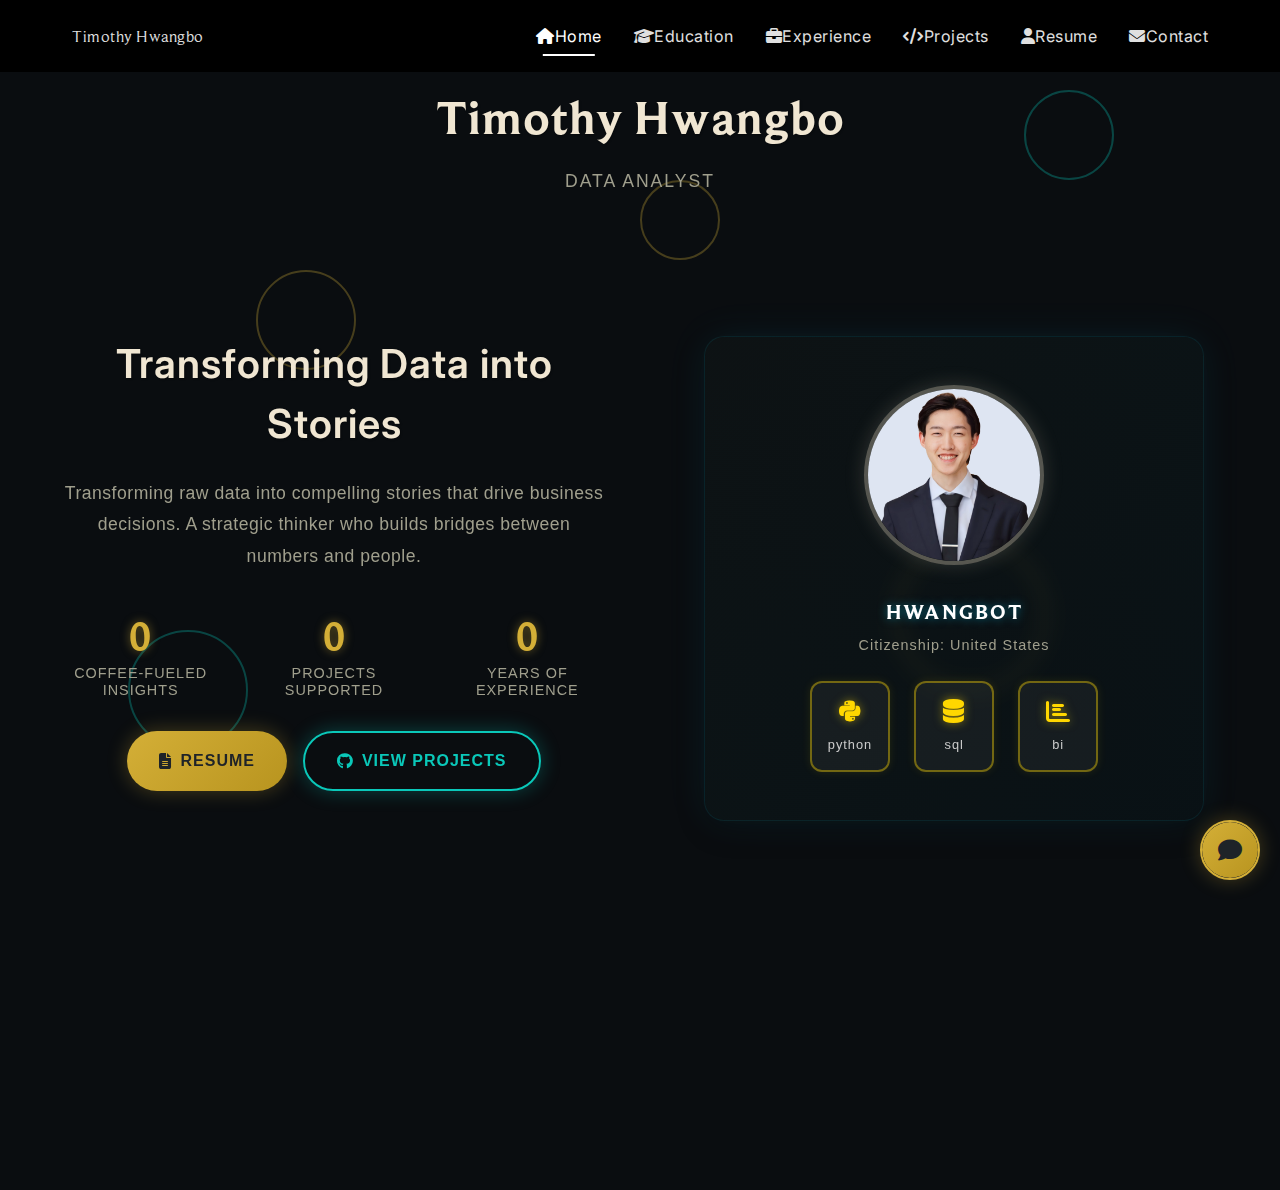
<file: home.html>
<!DOCTYPE html>
<html lang="en">
<head>
    <meta charset="UTF-8">
    <meta name="viewport" content="width=device-width, initial-scale=1.0">
    <title>Timothy Hwangbo - Data Analyst & Storyteller</title>
    <meta name="description" content="Professional portfolio of Timothy Hwangbo - Data Analyst, Storyteller, and People Builder">
    <meta name="keywords" content="data analyst, portfolio, Timothy Hwangbo, storytelling, people builder">
    <meta name="author" content="Timothy Hwangbo">
    
    <!-- Open Graph Meta Tags for Link Previews -->
    <meta property="og:title" content="Timothy Hwangbo - Data Analyst and Modeling Consultant">
    <meta property="og:description" content="I'm a Data Analyst and Modeling Consultant - Professional portfolio showcasing data analysis, financial modeling, and business intelligence expertise.">
    <meta property="og:type" content="website">
    <meta property="og:url" content="https://hwangbot.github.io">
    <meta property="og:image" content="https://hwangbot.github.io/images/Headshot.png">
    <meta property="og:image:width" content="1200">
    <meta property="og:image:height" content="630">
    <meta property="og:site_name" content="Timothy Hwangbo Portfolio">
    
    <!-- Twitter Card Meta Tags -->
    <meta name="twitter:card" content="summary_large_image">
    <meta name="twitter:title" content="Timothy Hwangbo - Data Analyst and Modeling Consultant">
    <meta name="twitter:description" content="I'm a Data Analyst and Modeling Consultant - Professional portfolio showcasing data analysis, financial modeling, and business intelligence expertise.">
    <meta name="twitter:image" content="https://hwangbot.github.io/images/Headshot.png">
    
    <!-- Favicon -->
    <link rel="icon" type="image/svg+xml" href="data:image/svg+xml,<svg xmlns='http://www.w3.org/2000/svg' viewBox='0 0 100 100'><defs><linearGradient id='goldGradient' x1='0%' y1='0%' x2='100%' y2='100%'><stop offset='0%' style='stop-color:%23d4af37;stop-opacity:1' /><stop offset='100%' style='stop-color:%23b8941f;stop-opacity:1' /></linearGradient></defs><circle cx='50' cy='50' r='45' fill='%231e2328' stroke='url(%23goldGradient)' stroke-width='3'/><text x='50' y='65' font-family='Arial, sans-serif' font-size='40' font-weight='bold' text-anchor='middle' fill='url(%23goldGradient)'>T</text></svg>">
    
    <!-- Fonts -->
    <link rel="preconnect" href="https://fonts.googleapis.com">
    <link rel="preconnect" href="https://fonts.gstatic.com" crossorigin>
    <link href="https://fonts.googleapis.com/css2?family=Cinzel:wght@400;600;700;900&family=Inter:wght@300;400;500;600;700&family=Noto+Sans:wght@300;400;500;600;700&display=swap" rel="stylesheet">
    
    <!-- Font Awesome -->
    <link rel="stylesheet" href="https://cdnjs.cloudflare.com/ajax/libs/font-awesome/6.4.0/css/all.min.css">
    
    <!-- Custom CSS -->
    <link rel="stylesheet" href="css/style.css">
</head>
<body>
    <!-- Animated Background -->
    <div class="animated-background">
        <!-- League of Legends Ability Particles -->
        <div class="ability-particle"></div>
        <div class="ability-particle"></div>
        <div class="ability-particle"></div>
        <div class="ability-particle"></div>
        <div class="ability-particle"></div>
        <div class="ability-particle"></div>
        <div class="ability-particle"></div>
        <div class="ability-particle"></div>
        <div class="ability-particle"></div>
        <div class="ability-particle"></div>
        <div class="ability-particle blue"></div>
        <div class="ability-particle blue"></div>
        <div class="ability-particle blue"></div>
        <div class="ability-particle blue"></div>
        <div class="ability-particle blue"></div>
        <div class="ability-particle blue"></div>
        <div class="ability-particle blue"></div>
        <div class="ability-particle blue"></div>
        <div class="ability-particle blue"></div>
        <div class="ability-particle blue"></div>
        
        <!-- Champion Silhouettes -->
        <div class="champion-silhouette"></div>
        <div class="champion-silhouette"></div>
        <div class="champion-silhouette"></div>
        
        <!-- Ability Effect Rings -->
        <div class="ability-ring"></div>
        <div class="ability-ring"></div>
        <div class="ability-ring"></div>
        <div class="ability-ring blue"></div>
        <div class="ability-ring blue"></div>
        

    </div>

    <!-- Navigation -->
    <nav class="navbar">
        <div class="nav-container">
                            <div class="nav-logo">
                    <span class="logo-text">Timothy Hwangbo</span>
                </div>
            <ul class="nav-menu">
                <li class="nav-item">
                    <a href="home.html" class="nav-link active" data-section="home">
                        <i class="fas fa-home"></i>
                        <span>Home</span>
                    </a>
                </li>
                <li class="nav-item">
                    <a href="education.html" class="nav-link" data-section="education">
                        <i class="fas fa-graduation-cap"></i>
                        <span>Education</span>
                    </a>
                </li>

                <li class="nav-item">
                    <a href="experience.html" class="nav-link" data-section="experience">
                        <i class="fas fa-briefcase"></i>
                        <span>Experience</span>
                    </a>
                </li>
                <li class="nav-item">
                    <a href="projects.html" class="nav-link" data-section="projects">
                        <i class="fas fa-code"></i>
                        <span>Projects</span>
                    </a>
                </li>
                <li class="nav-item">
                    <a href="resume.html" class="nav-link" data-section="about">
                        <i class="fas fa-user"></i>
                        <span>Resume</span>
                    </a>
                </li>
                <li class="nav-item">
                    <a href="contact.html" class="nav-link" data-section="contact">
                        <i class="fas fa-envelope"></i>
                        <span>Contact</span>
                    </a>
                </li>
            </ul>
            <div class="nav-toggle">
                <span class="bar"></span>
                <span class="bar"></span>
                <span class="bar"></span>
            </div>
        </div>
    </nav>

    <!-- Main Content -->
    <main class="main-content">
        <!-- Home Section -->
        <section id="home" class="section active">
            <div class="container">
                <div class="section-header">
                    <h2 class="section-title">Timothy Hwangbo</h2>
                    <p class="section-subtitle">Data Analyst</p>
                </div>
                
                <div class="home-content">
                    <div class="home-text">
                        <h3>Transforming Data into Stories</h3>
                        <p>
                            Transforming raw data into compelling stories that drive business decisions. 
                            A strategic thinker who builds bridges between numbers and people.
                        </p>
                        <div class="home-stats">
                            <div class="stat-item">
                                <span class="stat-number" data-target="1004+">0</span>
                                <span class="stat-label">Coffee-Fueled Insights</span>
                            </div>
                            <div class="stat-item">
                                <span class="stat-number" data-target="20+">0</span>
                                <span class="stat-label">Projects Supported</span>
                            </div>
                            <div class="stat-item">
                                <span class="stat-number" data-target="3+">0</span>
                                <span class="stat-label">Years of Experience</span>
                            </div>
                        </div>
                        <div class="home-buttons">
                            <a href="resume.html" class="btn btn-primary">
                                <i class="fas fa-file-alt"></i>
                                Resume
                            </a>
                            <a href="https://github.com/hwangbot" class="btn btn-secondary" target="_blank">
                                <i class="fab fa-github"></i>
                                View Projects
                            </a>
                        </div>
                    </div>
                    
                    <!-- New Player Card -->
                    <div class="player-card-container">
                        <div class="player-card">
                            <div class="player-avatar">
                                <img src="images/Headshot.png" alt="Timothy Hwangbo" class="avatar-image">
                            </div>
                            <div class="player-info">
                                <h2 class="player-name">hwangbot</h2>
                                <p class="player-citizenship">Citizenship: United States</p>
                                <div class="player-skills">
                                    <div class="skill-item">
                                        <i class="fab fa-python"></i>
                                        <span>python</span>
                                    </div>
                                    <div class="skill-item">
                                        <i class="fas fa-database"></i>
                                        <span>sql</span>
                                    </div>
                                    <div class="skill-item">
                                        <i class="fas fa-chart-bar"></i>
                                        <span>bi</span>
                                    </div>
                                </div>
                            </div>
                        </div>
                    </div>
                </div>
            </div>
        </section>
    </main>

    <!-- Footer -->
    <footer class="footer">
        <div class="container">
            <div class="footer-content">
                                    <div class="footer-logo">
                        <span class="logo-text">Timothy Hwangbo</span>
                        <p>Data Analyst</p>
                    </div>
                <div class="footer-social">
                                    <a href="https://linkedin.com/in/timothyhwangbo" class="social-link" target="_blank" title="Visit LinkedIn Profile"><i class="fab fa-linkedin"></i></a>
                <a href="https://github.com/hwangbot" class="social-link" target="_blank" title="Visit GitHub Profile"><i class="fab fa-github"></i></a>
                </div>
            </div>
            <div class="footer-bottom">
                <p>&copy; 2025 Timothy Hwangbo. All rights reserved.</p>
            </div>
        </div>
    </footer>

    <!-- Scroll to Top Button -->
    <button class="scroll-top" id="scrollTop">
        <i class="fas fa-chevron-up"></i>
    </button>

    <!-- ChatGPT Widget -->
    <div id="chat-widget" class="chat-widget minimized">
        <div class="chat-header">
            <span>AI Assistant</span>
            <div class="chat-controls">
                <button class="chat-minimize" id="chatMinimize" title="Minimize">
                    <i class="fas fa-minus"></i>
                </button>
            </div>
        </div>
        <div class="chat-body" id="chatBody">
            <div class="chat-messages" id="chatMessages">
                <div class="message bot-message">
                    <div class="message-content">
                        Hi! I'm your AI assistant. I can help you learn about Timothy's portfolio, skills, and experience. What would you like to know?
                    </div>
                </div>
            </div>
            <div class="chat-input">
                <input type="text" id="chatInput" placeholder="Type your message...">
                <button id="sendMessage">
                    <i class="fas fa-paper-plane"></i>
                </button>
            </div>
        </div>
    </div>

    <!-- JavaScript -->
    <script src="js/script.js"></script>
</body>
</html>
</file>
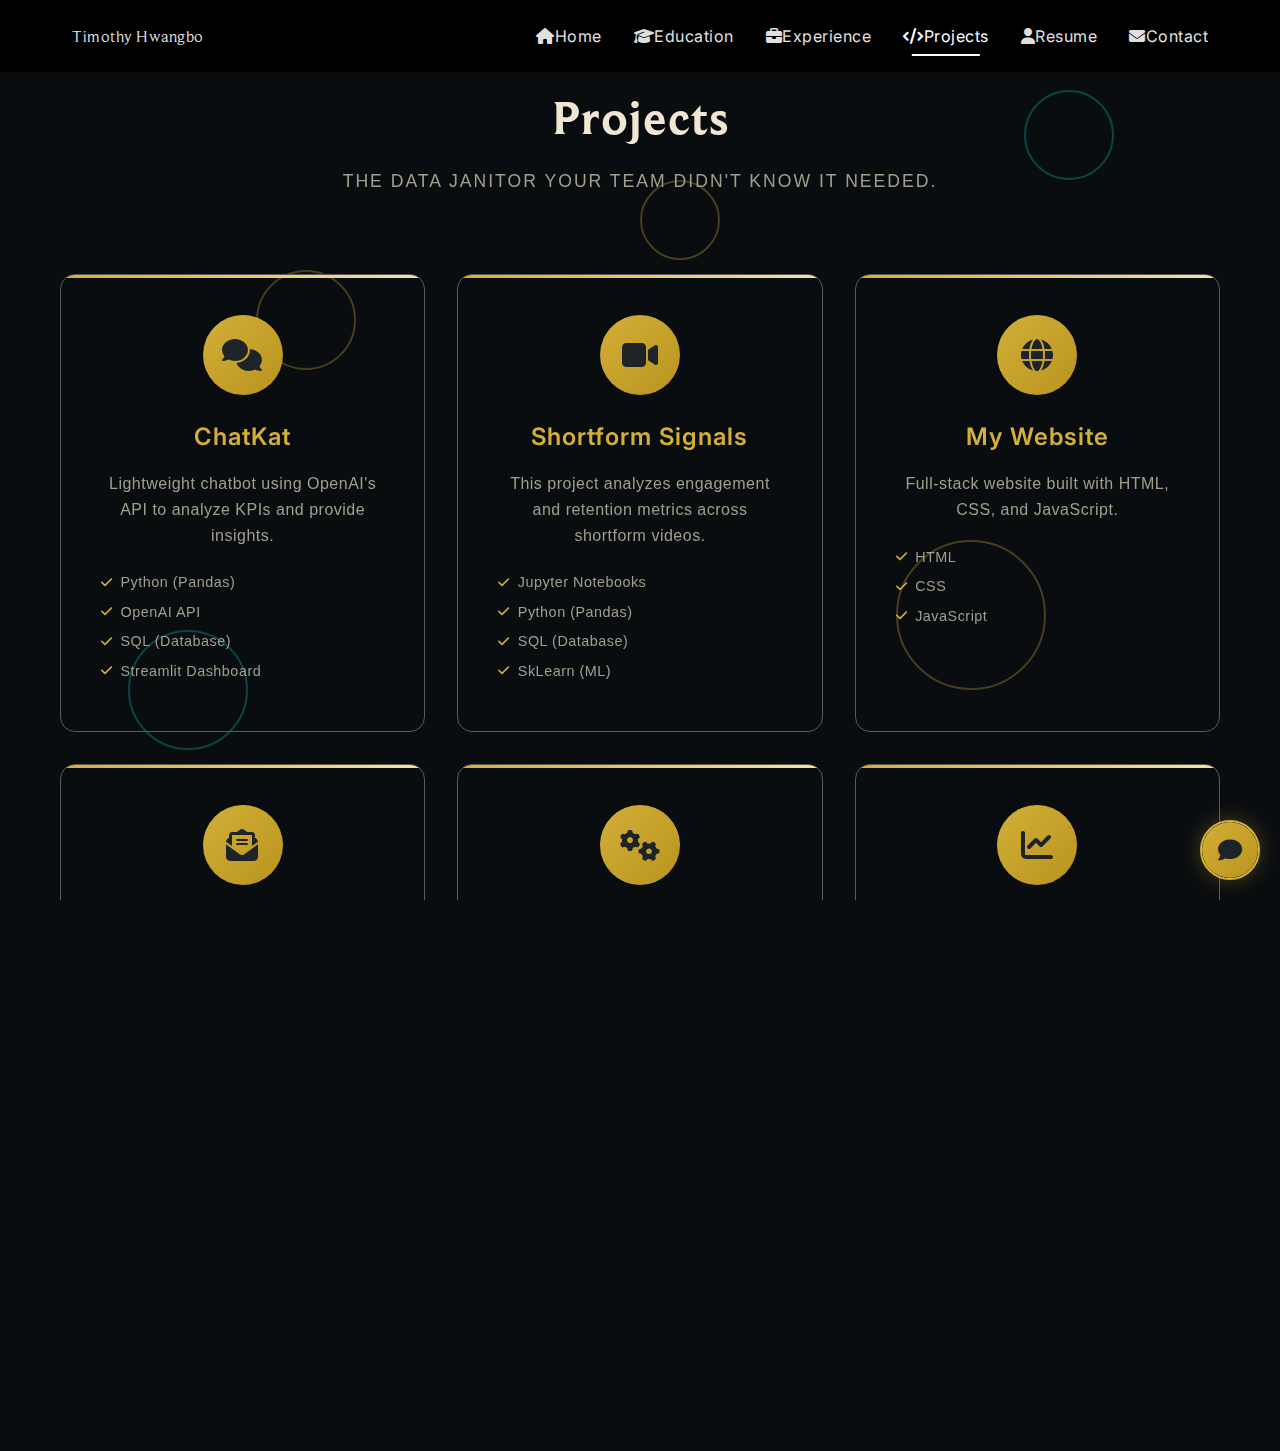
<file: projects.html>
<!DOCTYPE html>
<html lang="en">
<head>
    <meta charset="UTF-8">
    <meta name="viewport" content="width=device-width, initial-scale=1.0">
    <title>Projects - Timothy Hwangbo</title>
    <meta name="description" content="Projects and work of Timothy Hwangbo - Data Analyst, Storyteller, and People Builder">
    <meta name="keywords" content="data analyst, portfolio, Timothy Hwangbo, projects, ChatKat, Shortform Signals">
    <meta name="author" content="Timothy Hwangbo">
    
    <!-- Favicon -->
    <link rel="icon" type="image/svg+xml" href="data:image/svg+xml,<svg xmlns='http://www.w3.org/2000/svg' viewBox='0 0 100 100'><defs><linearGradient id='goldGradient' x1='0%' y1='0%' x2='100%' y2='100%'><stop offset='0%' style='stop-color:%23d4af37;stop-opacity:1' /><stop offset='100%' style='stop-color:%23b8941f;stop-opacity:1' /></linearGradient></defs><circle cx='50' cy='50' r='45' fill='%231e2328' stroke='url(%23goldGradient)' stroke-width='3'/><text x='50' y='65' font-family='Arial, sans-serif' font-size='40' font-weight='bold' text-anchor='middle' fill='url(%23goldGradient)'>T</text></svg>">
    
    <!-- Fonts -->
    <link rel="preconnect" href="https://fonts.googleapis.com">
    <link rel="preconnect" href="https://fonts.gstatic.com" crossorigin>
    <link href="https://fonts.googleapis.com/css2?family=Cinzel:wght@400;600;700;900&family=Inter:wght@300;400;500;600;700&family=Noto+Sans:wght@300;400;500;600;700&display=swap" rel="stylesheet">
    
    <!-- Font Awesome -->
    <link rel="stylesheet" href="https://cdnjs.cloudflare.com/ajax/libs/font-awesome/6.4.0/css/all.min.css">
    
    <!-- Custom CSS -->
    <link rel="stylesheet" href="css/style.css">
</head>
<body>
    <!-- Animated Background -->
    <div class="animated-background">
        <!-- League of Legends Ability Particles -->
        <div class="ability-particle"></div>
        <div class="ability-particle"></div>
        <div class="ability-particle"></div>
        <div class="ability-particle"></div>
        <div class="ability-particle"></div>
        <div class="ability-particle"></div>
        <div class="ability-particle"></div>
        <div class="ability-particle"></div>
        <div class="ability-particle"></div>
        <div class="ability-particle"></div>
        <div class="ability-particle blue"></div>
        <div class="ability-particle blue"></div>
        <div class="ability-particle blue"></div>
        <div class="ability-particle blue"></div>
        <div class="ability-particle blue"></div>
        <div class="ability-particle blue"></div>
        <div class="ability-particle blue"></div>
        <div class="ability-particle blue"></div>
        <div class="ability-particle blue"></div>
        <div class="ability-particle blue"></div>
        
        <!-- Champion Silhouettes -->
        <div class="champion-silhouette"></div>
        <div class="champion-silhouette"></div>
        <div class="champion-silhouette"></div>
        
        <!-- Ability Effect Rings -->
        <div class="ability-ring"></div>
        <div class="ability-ring"></div>
        <div class="ability-ring"></div>
        <div class="ability-ring blue"></div>
        <div class="ability-ring blue"></div>
        

    </div>

    <!-- Navigation -->
    <nav class="navbar">
        <div class="nav-container">
                            <div class="nav-logo">
                    <span class="logo-text">Timothy Hwangbo</span>
                </div>
            <ul class="nav-menu">
                <li class="nav-item">
                    <a href="home.html" class="nav-link" data-section="home">
                        <i class="fas fa-home"></i>
                        <span>Home</span>
                    </a>
                </li>
                <li class="nav-item">
                    <a href="education.html" class="nav-link" data-section="education">
                        <i class="fas fa-graduation-cap"></i>
                        <span>Education</span>
                    </a>
                </li>

                <li class="nav-item">
                    <a href="experience.html" class="nav-link" data-section="experience">
                        <i class="fas fa-briefcase"></i>
                        <span>Experience</span>
                    </a>
                </li>
                <li class="nav-item">
                    <a href="projects.html" class="nav-link active" data-section="projects">
                        <i class="fas fa-code"></i>
                        <span>Projects</span>
                    </a>
                </li>
                <li class="nav-item">
                    <a href="resume.html" class="nav-link" data-section="about">
                        <i class="fas fa-user"></i>
                        <span>Resume</span>
                    </a>
                </li>
                <li class="nav-item">
                    <a href="contact.html" class="nav-link" data-section="contact">
                        <i class="fas fa-envelope"></i>
                        <span>Contact</span>
                    </a>
                </li>
            </ul>
            <div class="nav-toggle">
                <span class="bar"></span>
                <span class="bar"></span>
                <span class="bar"></span>
            </div>
        </div>
    </nav>

    <!-- Main Content -->
    <main class="main-content">
        <!-- Projects Section -->
        <section id="projects" class="section active">
            <div class="container">
                <div class="section-header">
                    <h2 class="section-title">Projects</h2>
                    <p class="section-subtitle">The data janitor your team didn't know it needed.</p>
                </div>
                
                <div class="services-grid">
                    <div class="service-card">
                        <div class="service-icon">
                            <a href="https://github.com/hwangbot/chatkat" target="_blank" title="View ChatKat on GitHub">
                                <i class="fas fa-comments"></i>
                            </a>
                        </div>
                        <h3>ChatKat</h3>
                        <p>Lightweight chatbot using OpenAI's API to analyze KPIs and provide insights.</p>
                        <ul class="service-features">
                            <li><i class="fas fa-check"></i> Python (Pandas)</li>
                            <li><i class="fas fa-check"></i> OpenAI API</li>
                            <li><i class="fas fa-check"></i> SQL (Database)</li>
                            <li><i class="fas fa-check"></i> Streamlit Dashboard</li>
                        </ul>
                    </div>
                    
                    <div class="service-card">
                        <div class="service-icon">
                            <a href="https://github.com/hwangbot/shortform-signals" target="_blank" title="View Shortform Signals on GitHub">
                                <i class="fas fa-video"></i>
                            </a>
                        </div>
                        <h3>Shortform Signals</h3>
                        <p>This project analyzes engagement and retention metrics across shortform videos.</p>
                        <ul class="service-features">
                            <li><i class="fas fa-check"></i> Jupyter Notebooks</li>
                            <li><i class="fas fa-check"></i> Python (Pandas)</li>
                            <li><i class="fas fa-check"></i> SQL (Database)</li>
                            <li><i class="fas fa-check"></i> SkLearn (ML)</li>
                        </ul>
                    </div>
                    
                    <div class="service-card">
                        <div class="service-icon">
                            <a href="https://github.com/hwangbot/hwangbot.github.io" target="_blank" title="View Website Code on GitHub">
                                <i class="fas fa-globe"></i>
                            </a>
                        </div>
                        <h3>My Website</h3>
                        <p>Full-stack website built with HTML, CSS, and JavaScript.</p>
                        <ul class="service-features">
                            <li><i class="fas fa-check"></i> HTML</li>
                            <li><i class="fas fa-check"></i> CSS</li>
                            <li><i class="fas fa-check"></i> JavaScript</li>
                        </ul>
                    </div>
                    
                    <div class="service-card">
                        <div class="service-icon">
                            <a href="https://github.com/hwangbot/email-automation" target="_blank" title="View Email Automation on GitHub">
                                <i class="fas fa-envelope-open-text"></i>
                            </a>
                        </div>
                        <h3>Email Automation</h3>
                        <p>Automated email outreach using Python and Hunter.io API.</p>
                        <ul class="service-features">
                            <li><i class="fas fa-check"></i> Python (Pandas)</li>
                            <li><i class="fas fa-check"></i> Hunter.io API</li>
                            <li><i class="fas fa-check"></i> SMTP</li>
                        </ul>
                    </div>
                    
                    <div class="service-card">
                        <div class="service-icon">
                            <a href="https://github.com/hwangbot/Apache-airflow" target="_blank" title="View Airflow Pipeline on GitHub">
                                <i class="fas fa-cogs"></i>
                            </a>
                        </div>
                        <h3>Apache Airflow Pipeline</h3>
                        <p>Automated data pipeline using Apache Airflow.</p>
                        <ul class="service-features">
                            <li><i class="fas fa-check"></i> Python (Pandas)</li>
                            <li><i class="fas fa-check"></i> Apache Airflow</li>
                            <li><i class="fas fa-check"></i> AWS</li>
                        </ul>
                    </div>
                    
                    <div class="service-card">
                        <div class="service-icon">
                            <a href="https://github.com/hwangbot/netflix-dcf-model" target="_blank" title="View Netflix DCF Model on GitHub">
                                <i class="fas fa-chart-line"></i>
                            </a>
                        </div>
                        <h3>Netflix DCF Model</h3>
                        <p>DCF model for Netflix using Excel for M&A analysis.</p>
                        <ul class="service-features">
                            <li><i class="fas fa-check"></i> Excel</li>
                            <li><i class="fas fa-check"></i> DCF Model</li>
                            <li><i class="fas fa-check"></i> M&A Analysis</li>
                        </ul>
                    </div>
                </div>
            </div>
        </section>
    </main>

    <!-- Footer -->
    <footer class="footer">
        <div class="container">
            <div class="footer-content">
                                    <div class="footer-logo">
                        <span class="logo-text">Timothy Hwangbo</span>
                        <p>Data Analyst</p>
                    </div>
                <div class="footer-social">
                                    <a href="https://linkedin.com/in/timothyhwangbo" class="social-link" target="_blank" title="Visit LinkedIn Profile"><i class="fab fa-linkedin"></i></a>
                <a href="https://github.com/hwangbot" class="social-link" target="_blank" title="Visit GitHub Profile"><i class="fab fa-github"></i></a>
                </div>
            </div>
            <div class="footer-bottom">
                <p>&copy; 2025 Timothy Hwangbo. All rights reserved.</p>
            </div>
        </div>
    </footer>

    <!-- Scroll to Top Button -->
    <button class="scroll-top" id="scrollTop">
        <i class="fas fa-chevron-up"></i>
    </button>

    <!-- ChatGPT Widget -->
    <div id="chat-widget" class="chat-widget minimized">
        <div class="chat-header">
            <span>AI Assistant</span>
            <div class="chat-controls">
                <button class="chat-minimize" id="chatMinimize" title="Minimize">
                    <i class="fas fa-minus"></i>
                </button>
            </div>
        </div>
        <div class="chat-body" id="chatBody">
            <div class="chat-messages" id="chatMessages">
                <div class="message bot-message">
                    <div class="message-content">
                        Hi! I'm your AI assistant. I can help you learn about Timothy's portfolio, skills, and experience. What would you like to know?
                    </div>
                </div>
            </div>
            <div class="chat-input">
                <input type="text" id="chatInput" placeholder="Type your message...">
                <button id="sendMessage">
                    <i class="fas fa-paper-plane"></i>
                </button>
            </div>
        </div>
    </div>

    <!-- JavaScript -->
    <script src="js/script.js"></script>
</body>
</html>
</file>
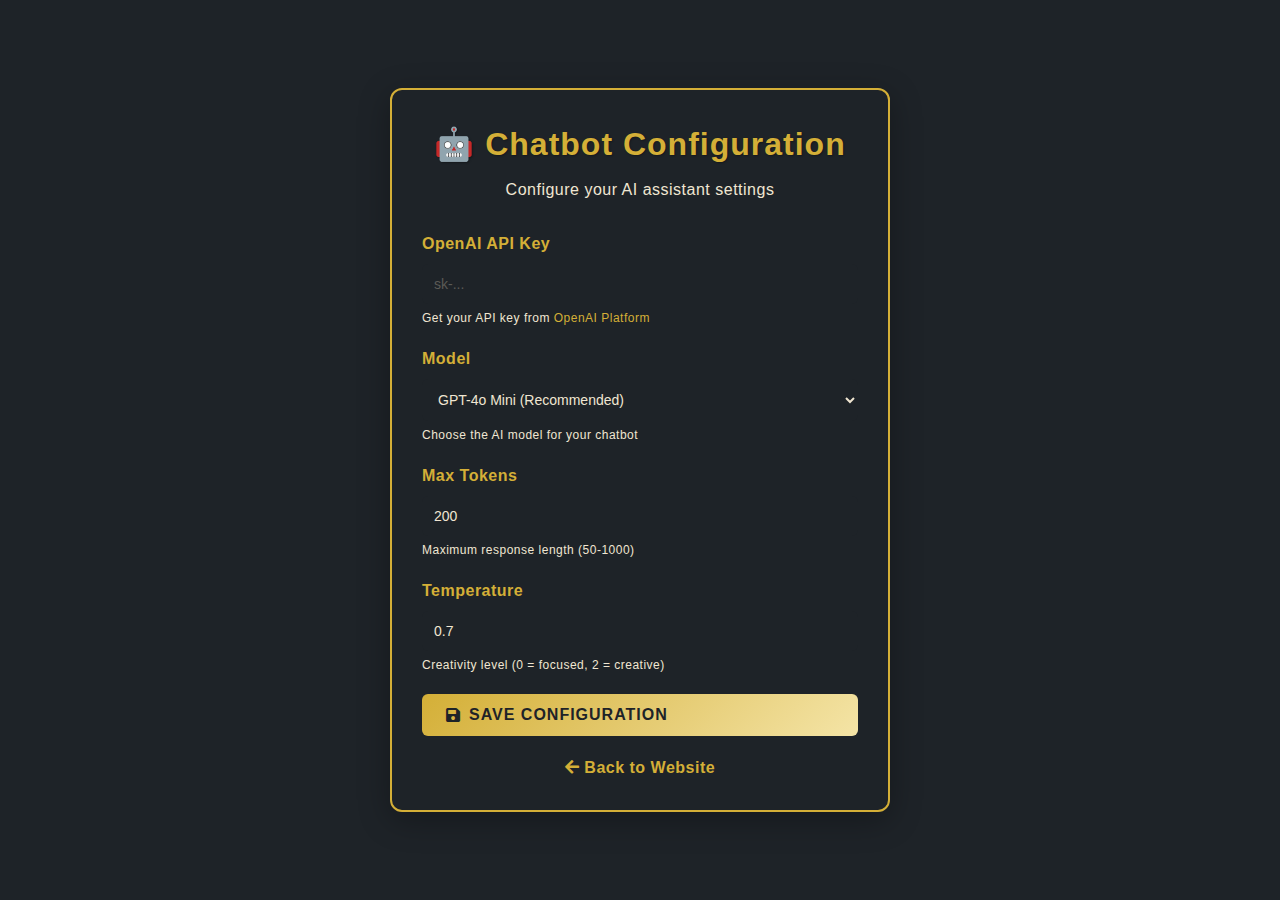
<file: setup-env.html>
<!DOCTYPE html>
<html lang="en">
<head>
    <meta charset="UTF-8">
    <meta name="viewport" content="width=device-width, initial-scale=1.0">
    <title>Chatbot Configuration</title>
    <link rel="stylesheet" href="css/style.css">
    <link rel="stylesheet" href="https://cdnjs.cloudflare.com/ajax/libs/font-awesome/5.15.4/css/all.min.css">
    <style>
        body { 
            font-family: 'Inter', sans-serif; 
            background: var(--lol-dark); 
            color: var(--lol-white); 
            margin: 0; 
            padding: 20px; 
            min-height: 100vh;
            display: flex;
            align-items: center;
            justify-content: center;
        }
        .config-container {
            background: var(--lol-dark-secondary);
            border: 2px solid var(--lol-gold);
            border-radius: 12px;
            padding: 30px;
            max-width: 500px;
            width: 100%;
            box-shadow: 0 8px 32px rgba(0, 0, 0, 0.3);
        }
        .config-header {
            text-align: center;
            margin-bottom: 30px;
        }
        .config-header h1 {
            color: var(--lol-gold);
            margin-bottom: 10px;
            font-size: 2rem;
        }
        .config-header p {
            color: var(--lol-text);
            margin: 0;
        }
        .form-group {
            margin-bottom: 20px;
        }
        .form-group label {
            display: block;
            margin-bottom: 8px;
            color: var(--lol-gold);
            font-weight: 600;
        }
        .form-group input, .form-group select {
            width: 100%;
            padding: 12px;
            border: 1px solid var(--lol-border);
            border-radius: 6px;
            background: var(--lol-dark);
            color: var(--lol-white);
            font-size: 14px;
            box-sizing: border-box;
        }
        .form-group input:focus, .form-group select:focus {
            outline: none;
            border-color: var(--lol-gold);
            box-shadow: 0 0 0 2px rgba(212, 175, 55, 0.2);
        }
        .form-group small {
            color: var(--lol-text);
            font-size: 12px;
            margin-top: 5px;
            display: block;
        }
        .form-group a {
            color: var(--lol-gold);
            text-decoration: none;
        }
        .form-group a:hover {
            text-decoration: underline;
        }
        .btn {
            background: linear-gradient(135deg, var(--lol-gold), var(--lol-gold-light));
            color: var(--lol-dark);
            border: none;
            padding: 12px 24px;
            border-radius: 6px;
            font-weight: 600;
            cursor: pointer;
            transition: all 0.3s ease;
            width: 100%;
            font-size: 16px;
        }
        .btn:hover {
            transform: translateY(-2px);
            box-shadow: 0 4px 12px rgba(212, 175, 55, 0.3);
        }
        .status {
            margin-top: 20px;
            padding: 15px;
            border-radius: 6px;
            text-align: center;
            font-weight: 600;
        }
        .status.success {
            background: rgba(60, 207, 145, 0.1);
            border: 1px solid var(--lol-green);
            color: var(--lol-green);
        }
        .status.error {
            background: rgba(255, 107, 107, 0.1);
            border: 1px solid var(--lol-red);
            color: var(--lol-red);
        }
        .back-link {
            text-align: center;
            margin-top: 20px;
        }
        .back-link a {
            color: var(--lol-gold);
            text-decoration: none;
            font-weight: 600;
        }
        .back-link a:hover {
            text-decoration: underline;
        }
    </style>
</head>
<body>
    <div class="config-container">
        <div class="config-header">
            <h1>🤖 Chatbot Configuration</h1>
            <p>Configure your AI assistant settings</p>
        </div>
        
        <form id="envForm">
            <div class="form-group">
                <label for="openaiKey">OpenAI API Key</label>
                <input type="password" id="openaiKey" name="OPENAI_API_KEY" placeholder="sk-..." value="" required>
                <small>Get your API key from <a href="https://platform.openai.com/api-keys" target="_blank">OpenAI Platform</a></small>
            </div>
            
            <div class="form-group">
                <label for="model">Model</label>
                <select id="model" name="CHATBOT_MODEL" required>
                    <option value="gpt-4o-mini">GPT-4o Mini (Recommended)</option>
                    <option value="gpt-3.5-turbo">GPT-3.5 Turbo</option>
                    <option value="gpt-4">GPT-4</option>
                </select>
                <small>Choose the AI model for your chatbot</small>
            </div>
            
            <div class="form-group">
                <label for="maxTokens">Max Tokens</label>
                <input type="number" id="maxTokens" name="CHATBOT_MAX_TOKENS" value="200" min="50" max="1000" required>
                <small>Maximum response length (50-1000)</small>
            </div>
            
            <div class="form-group">
                <label for="temperature">Temperature</label>
                <input type="number" id="temperature" name="CHATBOT_TEMPERATURE" value="0.7" min="0" max="2" step="0.1" required>
                <small>Creativity level (0 = focused, 2 = creative)</small>
            </div>
            
            <button type="submit" class="btn">
                <i class="fas fa-save"></i>
                Save Configuration
            </button>
        </form>
        
        <div id="status" class="status" style="display: none;"></div>
        
        <div class="back-link">
            <a href="index.html">
                <i class="fas fa-arrow-left"></i>
                Back to Website
            </a>
        </div>
    </div>

    <script>
        document.getElementById('envForm').addEventListener('submit', function(e) {
            e.preventDefault();
            
            const formData = new FormData(this);
            const config = {};
            
            for (let [key, value] of formData.entries()) {
                config[key] = value;
            }
            
            // Save to localStorage
            localStorage.setItem('envConfig', JSON.stringify(config));
            
            // Show success message
            const status = document.getElementById('status');
            status.className = 'status success';
            status.style.display = 'block';
            status.innerHTML = `
                <i class="fas fa-check-circle"></i>
                Configuration saved successfully!
                <br><small>Your chatbot is now ready to use.</small>
            `;
            
            // Clear form
            this.reset();
            
            // Redirect after 2 seconds
            setTimeout(() => {
                window.location.href = 'index.html';
            }, 2000);
        });
        
        // Load existing config if available
        window.addEventListener('load', function() {
            const existingConfig = localStorage.getItem('envConfig');
            if (existingConfig) {
                const config = JSON.parse(existingConfig);
                
                if (config.OPENAI_API_KEY) {
                    document.getElementById('openaiKey').value = config.OPENAI_API_KEY;
                }
                if (config.CHATBOT_MODEL) {
                    document.getElementById('model').value = config.CHATBOT_MODEL;
                }
                if (config.CHATBOT_MAX_TOKENS) {
                    document.getElementById('maxTokens').value = config.CHATBOT_MAX_TOKENS;
                }
                if (config.CHATBOT_TEMPERATURE) {
                    document.getElementById('temperature').value = config.CHATBOT_TEMPERATURE;
                }
            }
        });
    </script>
</body>
</html>
</file>
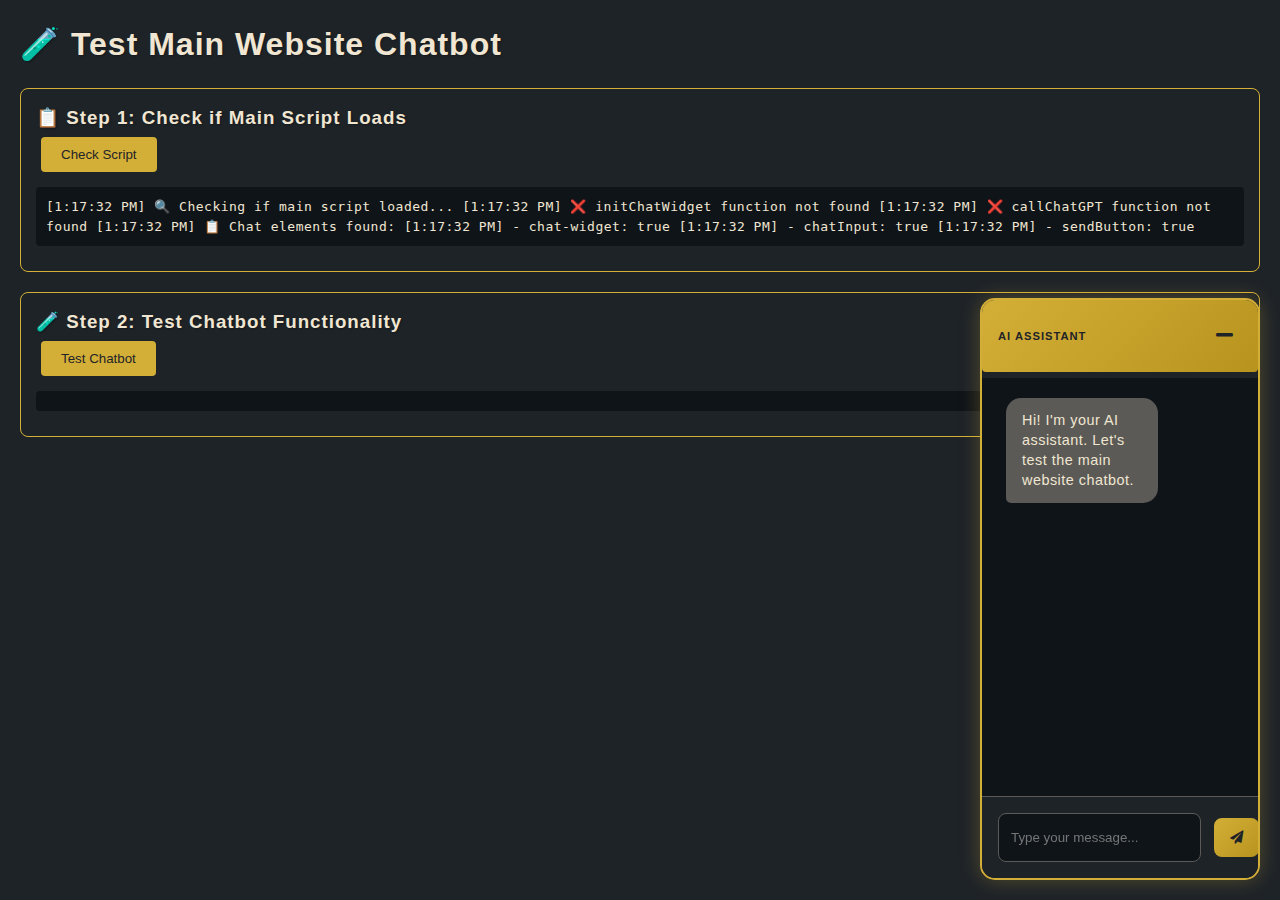
<file: test-main-website.html>
<!DOCTYPE html>
<html lang="en">
<head>
    <meta charset="UTF-8">
    <meta name="viewport" content="width=device-width, initial-scale=1.0">
    <title>Test Main Website Chatbot</title>
    <link rel="stylesheet" href="css/style.css">
    <link rel="stylesheet" href="https://cdnjs.cloudflare.com/ajax/libs/font-awesome/5.15.4/css/all.min.css">
    <style>
        body { font-family: Arial, sans-serif; padding: 20px; background: #1e2328; color: #f0e6d2; }
        .test-section { margin: 20px 0; padding: 15px; border: 1px solid #d4af37; border-radius: 8px; }
        .log { background: #0f1419; padding: 10px; border-radius: 4px; margin: 10px 0; font-family: monospace; }
        button { background: #d4af37; color: #1e2328; border: none; padding: 10px 20px; border-radius: 4px; cursor: pointer; margin: 5px; }
    </style>
</head>
<body>
    <h1>🧪 Test Main Website Chatbot</h1>
    
    <div class="test-section">
        <h3>📋 Step 1: Check if Main Script Loads</h3>
        <button onclick="checkScript()">Check Script</button>
        <div id="scriptLog" class="log"></div>
    </div>
    
    <div class="test-section">
        <h3>🧪 Step 2: Test Chatbot Functionality</h3>
        <button onclick="testChatbot()">Test Chatbot</button>
        <div id="chatLog" class="log"></div>
    </div>

    <!-- ChatGPT Widget (same as your main site) -->
    <div id="chat-widget" class="chat-widget">
        <div class="chat-header">
            <span>AI Assistant</span>
            <div class="chat-controls">
                <button class="chat-minimize" id="chatMinimize" title="Minimize">
                    <i class="fas fa-minus"></i>
                </button>
            </div>
        </div>
        <div class="chat-body" id="chatBody">
            <div class="chat-messages" id="chatMessages">
                <div class="message bot-message">
                    <div class="message-content">
                        Hi! I'm your AI assistant. Let's test the main website chatbot.
                    </div>
                </div>
            </div>
            <div class="chat-input">
                <input type="text" id="chatInput" placeholder="Type your message...">
                <button id="sendMessage">
                    <i class="fas fa-paper-plane"></i>
                </button>
            </div>
        </div>
    </div>

    <script src="js/script.js"></script>
    <script>
        function log(elementId, message) {
            const element = document.getElementById(elementId);
            const timestamp = new Date().toLocaleTimeString();
            element.innerHTML += `[${timestamp}] ${message}\n`;
            element.scrollTop = element.scrollHeight;
        }

        function checkScript() {
            const scriptLog = document.getElementById('scriptLog');
            scriptLog.innerHTML = '';
            
            log('scriptLog', '🔍 Checking if main script loaded...');
            
            // Check if the script functions are available
            if (typeof initChatWidget === 'function') {
                log('scriptLog', '✅ initChatWidget function found');
            } else {
                log('scriptLog', '❌ initChatWidget function not found');
            }
            
            if (typeof callChatGPT === 'function') {
                log('scriptLog', '✅ callChatGPT function found');
            } else {
                log('scriptLog', '❌ callChatGPT function not found');
            }
            
            // Check if chat elements exist
            const chatWidget = document.getElementById('chat-widget');
            const chatInput = document.getElementById('chatInput');
            const sendButton = document.getElementById('sendMessage');
            
            log('scriptLog', `📋 Chat elements found:`);
            log('scriptLog', `   - chat-widget: ${!!chatWidget}`);
            log('scriptLog', `   - chatInput: ${!!chatInput}`);
            log('scriptLog', `   - sendButton: ${!!sendButton}`);
        }

        async function testChatbot() {
            const chatLog = document.getElementById('chatLog');
            chatLog.innerHTML = '';
            
            log('chatLog', '🚀 Testing main website chatbot...');
            
            try {
                // Wait for script to initialize
                await new Promise(resolve => setTimeout(resolve, 1000));
                
                // Get chat elements
                const chatInput = document.getElementById('chatInput');
                const sendButton = document.getElementById('sendMessage');
                
                if (!chatInput || !sendButton) {
                    log('chatLog', '❌ Chat elements not found');
                    return;
                }
                
                log('chatLog', '✅ Chat elements found');
                
                // Test message
                const testMessage = 'Hello';
                log('chatLog', `📤 Sending message: "${testMessage}"`);
                
                // Set message and click send
                chatInput.value = testMessage;
                sendButton.click();
                
                log('chatLog', '📤 Message sent, waiting for response...');
                
                // Wait for response
                setTimeout(() => {
                    const messages = document.querySelectorAll('.message');
                    const lastMessage = messages[messages.length - 1];
                    
                    if (lastMessage && lastMessage.classList.contains('bot-message')) {
                        const content = lastMessage.querySelector('.message-content');
                        if (content) {
                            log('chatLog', `📥 Bot response: "${content.textContent}"`);
                            
                            // Check if it's a fallback or real response
                            if (content.textContent.includes('Thanks for your message') || 
                                content.textContent.includes('different data or functionality')) {
                                log('chatLog', '❌ This is a FALLBACK response (API failed)');
                            } else {
                                log('chatLog', '✅ This looks like a real ChatGPT response');
                            }
                        }
                    } else {
                        log('chatLog', '❌ No bot response found');
                    }
                }, 3000);
                
            } catch (error) {
                log('chatLog', `❌ Error: ${error.message}`);
            }
        }

        // Auto-check on load
        window.addEventListener('load', () => {
            setTimeout(checkScript, 500);
        });
    </script>
</body>
</html>
</file>
<file: css/style.css>
/* ===== LEAGUE OF LEGENDS THEMED PORTFOLIO ===== */

/* ===== FONT FACE DECLARATIONS ===== */
@font-face {
    font-family: 'Beaufort for LOL';
    src: url('../BeaufortForLoL-OTF/BeaufortforLOL-Regular.otf') format('opentype');
    font-weight: 400;
    font-style: normal;
    font-display: swap;
}

@font-face {
    font-family: 'Beaufort for LOL';
    src: url('../BeaufortForLoL-OTF/BeaufortforLOL-Medium.otf') format('opentype');
    font-weight: 500;
    font-style: normal;
    font-display: swap;
}

@font-face {
    font-family: 'Beaufort for LOL';
    src: url('../BeaufortForLoL-OTF/BeaufortforLOL-Bold.otf') format('opentype');
    font-weight: 700;
    font-style: normal;
    font-display: swap;
}

@font-face {
    font-family: 'Beaufort for LOL';
    src: url('../BeaufortForLoL-OTF/BeaufortforLOL-Heavy.otf') format('opentype');
    font-weight: 800;
    font-style: normal;
    font-display: swap;
}

@font-face {
    font-family: 'Beaufort for LOL';
    src: url('../BeaufortForLoL-OTF/BeaufortforLOL-Light.otf') format('opentype');
    font-weight: 300;
    font-style: normal;
    font-display: swap;
}

/* Custom Cursor */
* {
    cursor: url('https://cur.cursors-4u.net/games/gam-14/gam1340.cur'), auto !important;
}

/* CSS Variables - LoL Color Palette */
:root {
    /* Primary Colors */
    --lol-gold: #d4af37;
    --lol-gold-dark: #b8941f;
    --lol-gold-light: #f4e4a6;
    --lol-blue: #0ac8b9;
    --lol-blue-dark: #0a8a8a;
    --lol-blue-light: #4dd4c8;

    /* Background Colors */
    --lol-dark: #1e2328;
    --lol-darker: #0f1419;
    --lol-darkest: #0a0d10;
    --lol-gray: #5b5a56;
    --lol-light-gray: #a09f8d;

    /* Text Colors */
    --lol-white: #f0e6d2;
    --lol-text-primary: #f0e6d2;
    --lol-text-secondary: #a09f8d;
    --lol-text-muted: #5b5a56;

    /* Accent Colors */
    --lol-red: #c41e3a;
    --lol-green: #00ff00;

    /* Gradients */
    --gradient-gold: linear-gradient(135deg, var(--lol-gold), var(--lol-gold-dark));
    --gradient-blue: linear-gradient(135deg, var(--lol-blue), var(--lol-blue-dark));
    --gradient-dark: linear-gradient(135deg, var(--lol-dark), var(--lol-darker));
    --gradient-gold-blue: linear-gradient(45deg, var(--lol-gold), var(--lol-gold-light));

    /* Shadows */
    --shadow-gold: 0 0 20px rgba(212, 175, 55, 0.3);
    --shadow-blue: 0 0 20px rgba(10, 200, 185, 0.3);
    --shadow-dark: 0 10px 30px rgba(0, 0, 0, 0.5);

    /* Typography */
    --font-primary: 'Beaufort for LOL', 'Times New Roman', serif;
    --font-secondary: 'Spiegel', 'Segoe UI', sans-serif;
    --font-body: 'Spiegel', 'Segoe UI', sans-serif;
}

/* Reset & Base Styles */
* {
    margin: 0;
    padding: 0;
    box-sizing: border-box;
    -webkit-box-sizing: border-box;
    -moz-box-sizing: border-box;
    -webkit-font-smoothing: antialiased;
    -moz-osx-font-smoothing: grayscale;
    text-rendering: optimizeLegibility;
}

/* Ensure consistent rendering across browsers */
html {
    -webkit-text-size-adjust: 100%;
    -ms-text-size-adjust: 100%;
}

body {
    -webkit-font-smoothing: antialiased;
    -moz-osx-font-smoothing: grayscale;
    text-rendering: optimizeLegibility;
}

/* Ensure consistent flex behavior */
.flex {
    display: -webkit-box;
    display: -webkit-flex;
    display: -moz-box;
    display: -ms-flexbox;
    display: flex;
}

html {
    scroll-behavior: auto;
    height: 100%;
    /* Fix mobile scrolling */
    -webkit-overflow-scrolling: touch;
    overflow-x: hidden;
    /* Ensure scroll position starts at top */
    scroll-snap-type: none;
    /* Remove any scroll padding that might offset the position */
    scroll-padding: 0;
    scroll-margin: 0;
}

body {
    height: 100%;
    font-family: var(--font-body);
    background: var(--lol-darkest);
    color: var(--lol-text-primary);
    line-height: 1.5;
    overflow-x: hidden;
    font-weight: 400;
    letter-spacing: 0.5px;
    position: relative;
    /* Fix mobile scrolling */
    -webkit-overflow-scrolling: touch;
    min-height: 100vh;
}

/* Special rule for desktop homepage - no scroll option */
@media (min-width: 769px) {
    body.homepage-active {
        overflow: hidden !important;
        position: fixed !important;
        width: 100% !important;
        height: 100% !important;
    }
}

/* Typography */
h1,
h2,
h3,
h4,
h5,
h6 {
    font-family: 'Inter', 'Segoe UI', sans-serif;
    font-weight: 600;
    text-transform: none;
    letter-spacing: 1px;
    text-shadow: 1px 1px 2px rgba(0, 0, 0, 0.3);
    font-feature-settings: "liga" 1, "kern" 1;
}

/* Container */
.container {
    max-width: 1200px;
    margin: 0 auto;
    padding: 0 20px;
}

/* ===== NAVIGATION ===== */
.navbar {
    position: fixed;
    top: 0;
    left: 0;
    right: 0;
    background: #000000;
    z-index: 1000;
    transition: all 0.3s ease;
}

.nav-container {
    display: flex;
    justify-content: space-between;
    align-items: center;
    padding: 1rem 2rem;
    max-width: 1200px;
    margin: 0 auto;
}

.nav-logo {
    display: flex;
    align-items: center;
    justify-content: flex-start;
    background: transparent;
    border: none;
    padding: 0;
    position: relative;
    box-shadow: none;
    margin-right: 0;
    cursor: pointer;
    transition: all 0.3s ease;
    border-radius: 0;
    min-width: auto;
    height: auto;
    flex: 1;
}

.nav-logo:hover {
    background: transparent;
    box-shadow: none;
    transform: none;
}

/* Logo link styling */
.logo-link {
    text-decoration: none;
    color: inherit;
    display: flex;
    align-items: center;
    justify-content: flex-start;
    width: 100%;
    height: 100%;
    transition: all 0.3s ease;
}

.logo-link:hover {
    color: #E0E0E0;
}

/* Override active state for logo link */
.logo-link.nav-link.active {
    background: transparent !important;
    color: #E0E0E0 !important;
    transform: none !important;
    box-shadow: none !important;
}

.logo-link.nav-link.active::before {
    display: none !important;
}

/* Override hover effects for logo link */
.nav-logo:hover .logo-link {
    background: transparent !important;
    box-shadow: none !important;
    transform: none !important;
}

.nav-logo:hover {
    background: transparent;
    box-shadow: none;
    transform: none;
}

/* Additional overrides to completely disable hover effects for logo link */
.logo-link.nav-link:hover::before {
    display: none !important;
}

.logo-link.nav-link:hover {
    color: #FFFFFF !important;
    transform: none !important;
    text-shadow: 0 0 10px rgba(255, 255, 255, 0.5);
}

.logo-text {
    font-family: 'BeaufortforLOL', 'Inter', 'Roboto', 'Open Sans', 'Montserrat', 'Lato', sans-serif;
    font-size: 1rem;
    font-weight: 400;
    color: #E0E0E0;
    text-shadow: none;
    letter-spacing: 0.5px;
    text-transform: none;
    text-align: left;
    white-space: nowrap;
    width: auto;
    display: flex;
    align-items: center;
    justify-content: flex-start;
}

/* Force Timothy Hwangbo to use LoL Beaufort font */
.logo-text {
    font-family: 'Beaufort for LOL', 'Inter', 'Roboto', 'Open Sans', 'Montserrat', 'Lato', sans-serif !important;
}

/* Alternative approach - target by parent context */
.nav-logo .logo-text,
.nav-container .logo-text {
    font-family: 'Beaufort for LOL', 'Inter', 'Roboto', 'Open Sans', 'Montserrat', 'Lato', sans-serif !important;
}

/* Add glow effect to logo text on hover */
.logo-link:hover .logo-text {
    text-shadow: 0 0 15px rgba(255, 255, 255, 0.7);
}

.logo-subtitle {
    font-family: 'Inter', 'Roboto', 'Open Sans', 'Montserrat', 'Lato', sans-serif;
    font-size: 0.8rem;
    color: #E0E0E0;
    text-transform: none;
    letter-spacing: 1px;
    text-shadow: none;
}

.nav-menu {
    display: flex;
    list-style: none;
    gap: 2rem;
    margin: 0;
    justify-content: center;
    flex: 1;
}

.nav-contact {
    display: flex;
    align-items: center;
    justify-content: flex-end;
    flex: 1;
}

.nav-item {
    position: relative;
}

.nav-link {
    display: flex;
    align-items: center;
    gap: 0;
    color: #E0E0E0;
    text-decoration: none;
    font-family: 'Inter', 'Roboto', 'Open Sans', 'Montserrat', 'Lato', sans-serif;
    font-size: 1rem !important;
    font-weight: 400;
    text-transform: none;
    letter-spacing: 0.5px;
    padding: 0.5rem 0;
    border-radius: 0;
    transition: all 0.3s ease;
    position: relative;
    overflow: visible;
}

.nav-link::before {
    display: none;
}

.nav-link::after {
    content: '';
    position: absolute;
    bottom: 0;
    left: 50%;
    width: 0;
    height: 2px;
    background: #FFFFFF;
    transition: all 0.3s ease;
    transform: translateX(-50%);
}

.nav-link:hover::after,
.nav-link.active::after {
    width: 80%;
}

/* Remove underline from logo link */
.logo-link.nav-link::after {
    display: none;
}

.nav-link:hover,
.nav-link.active {
    color: #FFFFFF;
    transform: none;
    box-shadow: none;
    font-weight: 400;
}

.nav-link i {
    font-size: 1rem;
}

.nav-toggle {
    display: none;
    flex-direction: column;
    cursor: pointer;
    gap: 4px;
}

.bar {
    width: 25px;
    height: 3px;
    background: #E0E0E0;
    transition: all 0.3s ease;
    border-radius: 2px;
}

/* ===== MAIN CONTENT ===== */
.main-content {
    margin-top: 80px;
    scroll-behavior: auto;
    /* Remove scroll padding that might interfere with absolute positioning */
    scroll-padding: 0;
    scroll-margin: 0;
    /* Ensure content has proper background */
    position: relative;
}

.section {
    min-height: calc(100vh - 80px);
    padding: 0;
    display: none;
    opacity: 0;
    transform: translateY(50px);
    transition: all 0.5s ease;
    /* Ensure proper scrolling */
    position: relative;
    overflow: visible;
    /* Force scroll position reset */
    scroll-padding: 0;
    scroll-margin: 0;
}

/* Mobile section adjustments */
@media (max-width: 768px) {
    .section {
        min-height: auto;
        padding-top: 0;
        transform: none !important;
    }
    
    /* Ensure home section starts at the same level as other sections */
    #home {
        padding-top: 0;
        margin-top: 0;
        transform: none !important;
    }
}

.section.active {
    display: block;
    opacity: 1;
    transform: translateY(0);
}

/* ===== HERO SECTION ===== */
#home {
    position: relative;
    overflow: hidden;
}

/* Removed home-specific background elements to match other sections */

/* ===== HOME SECTION ===== */
    .home-content {
        display: grid;
        grid-template-columns: 1fr 1fr;
        /* Split into two equal columns */
        align-items: center;
        justify-content: center;
        min-height: calc(100vh - 80px);
        padding-top: 0;
        margin-top: -10vh;
        /* Move content higher up on the page */
        gap: 4rem;
    }
    
    /* Hide mobile content on desktop */
    .mobile-text {
        display: none;
    }
    
    .mobile-buttons {
        display: none;
    }
    
    /* Mobile layout for home content */
    @media (max-width: 768px) {
        .home-content {
            display: flex !important;
            flex-direction: column !important;
            gap: 2rem;
            padding: 0 1rem 2rem 1rem;
            margin-top: -1rem !important;
            min-height: auto !important;
            justify-content: flex-start !important;
            align-items: center;
            /* Override any grid properties */
            grid-template-columns: none !important;
            grid-template-rows: none !important;
            /* Override desktop centering behavior */
            position: static !important;
            transform: none !important;
        }
        
        /* Add proper section header spacing for mobile */
        .mobile-text {
            margin-top: 1rem;
            margin-bottom: 2rem;
        }
        
        /* Hide desktop content on mobile */
        .home-text {
            display: none;
        }
        
        /* Show mobile content */
        .mobile-text {
            display: flex;
            flex-direction: column;
            gap: 1rem;
            text-align: center;
            order: 1;
        }
        
        .mobile-buttons {
            display: flex;
            flex-direction: column;
            align-items: center;
            gap: 1rem;
            order: 3;
        }
        
        .mobile-heading {
            font-size: 1.5rem;
            margin-bottom: 0;
            color: var(--lol-white);
            text-shadow: 1px 1px 2px rgba(0, 0, 0, 0.3);
            font-weight: 600;
            letter-spacing: 1px;
        }
        
        .mobile-description {
            font-size: 1rem;
            color: var(--lol-text-secondary);
            margin-bottom: 0;
            line-height: 1.8;
        }
        
        .mobile-stats {
            display: flex;
            justify-content: center;
            margin-bottom: 1.5rem;
        }
        
        .mobile-buttons {
            display: flex;
            flex-direction: column;
            align-items: center;
            gap: 1rem;
        }
        
        .mobile-buttons .btn {
            width: 200px;
            justify-content: center;
        }
        
        /* Reorder mobile content */
        .player-card-container {
            order: 2;
        }
        
        .mobile-home-content {
            order: 1;
        }
    }
    


    .home-text h3 {
        font-size: 2.5rem;
        margin-bottom: 1.5rem;
        color: var(--lol-white);
        text-shadow: 1px 1px 2px rgba(0, 0, 0, 0.3);
        font-weight: 600;
        letter-spacing: 1px;
        text-align: center;
    }
    
    @media (max-width: 768px) {
        .home-text h3 {
            font-size: 2rem;
            margin-bottom: 1rem;
        }
        
        .home-text p {
            font-size: 1rem;
            margin-bottom: 1.5rem;
        }
    }

/* Specific styling for dynamic heading to match the image style */
#dynamic-heading {
    font-family: 'Montserrat', 'Gotham Bold', 'Gotham', Arial, Helvetica, sans-serif;
    font-weight: 700;
    letter-spacing: 2px;
}



.home-text p {
    font-size: 1.1rem;
    color: var(--lol-text-secondary);
    margin-bottom: 2rem;
    line-height: 1.8;
    text-align: center;
}

.home-stats {
    display: flex;
    gap: 2rem;
    margin-bottom: 2rem;
    justify-content: center;
    align-items: center;
}

.stat-item {
    text-align: center;
    flex: 1;
    max-width: 200px;
    position: relative;
}



.stat-item {
    text-align: center;
}

.stat-number {
    display: block;
    font-family: var(--font-primary);
    font-size: 2.5rem;
    font-weight: 700;
    color: var(--lol-gold);
    text-shadow: 0 0 10px rgba(212, 175, 55, 0.5);
}

.stat-label {
    font-family: var(--font-secondary);
    font-size: 0.9rem;
    color: var(--lol-text-secondary);
    text-transform: uppercase;
    letter-spacing: 1px;
    line-height: 1.2;
    display: flex;
    flex-direction: column;
    align-items: center;
    gap: 0.2rem;
}

.home-actions {
    display: flex;
    gap: 1rem;
}

.home-buttons {
    display: flex;
    gap: 1rem;
    justify-content: center;
}

@media (max-width: 768px) {
    .home-buttons {
        flex-direction: column;
        align-items: center;
        gap: 1rem;
    }
    
    .home-buttons .btn {
        width: 200px;
        justify-content: center;
    }
}

.home-image {
    display: flex;
    justify-content: center;
    align-items: center;
}



/* ===== BUTTONS ===== */
.btn {
    display: inline-flex;
    align-items: center;
    gap: 0.5rem;
    padding: 1rem 2rem;
    border: none;
    border-radius: 50px;
    font-family: var(--font-secondary);
    font-weight: 600;
    text-transform: uppercase;
    letter-spacing: 1px;
    text-decoration: none;
    cursor: pointer;
    transition: all 0.3s ease;
    position: relative;
    overflow: hidden;
}

.btn::before {
    content: '';
    position: absolute;
    top: 0;
    left: -100%;
    width: 100%;
    height: 100%;
    background: linear-gradient(90deg, transparent, rgba(255, 255, 255, 0.3), transparent);
    transition: left 0.5s;
}

.btn:hover::before {
    left: 100%;
}

.btn-primary {
    background: var(--gradient-gold);
    color: var(--lol-dark);
    box-shadow: var(--shadow-gold);
}

.btn-primary:hover {
    transform: translateY(-3px);
    box-shadow: 0 10px 30px rgba(212, 175, 55, 0.4);
}

.btn-secondary {
    background: transparent;
    color: var(--lol-blue);
    border: 2px solid var(--lol-blue);
    box-shadow: var(--shadow-blue);
}

.btn-secondary:hover {
    background: var(--lol-blue);
    color: var(--lol-white);
    transform: translateY(-3px);
    box-shadow: 0 10px 30px rgba(10, 200, 185, 0.4);
}

/* ===== SECTION HEADERS ===== */
.section-header {
    text-align: center;
    margin-bottom: 3rem;
    margin-top: 0;
}

.section-title {
    font-family: var(--font-primary);
    font-size: 3rem;
    margin-bottom: 1rem;
    color: var(--lol-white);
    text-shadow: 1px 1px 2px rgba(0, 0, 0, 0.3);
    font-weight: 600;
    letter-spacing: 1px;
}

/* Make the name white on the home page */
#home .section-title {
    color: var(--lol-white);
}

.section-subtitle {
    font-family: var(--font-secondary);
    font-size: 1.1rem;
    color: var(--lol-text-secondary);
    text-transform: uppercase;
    letter-spacing: 2px;
}

/* ===== ABOUT SECTION ===== */
#about {
    scroll-margin-top: 0;
    scroll-padding-top: 0;
}

/* About Section Styles */
.about-content {
    display: flex;
    flex-direction: column;
    gap: 3rem;
    align-items: center;
    padding: 2rem 0;
}

/* Hobbies Hub */
.hobbies-hub {
    position: relative;
    width: 400px;
    height: 400px;
    margin: 2rem auto;
}

.hub-center {
    position: absolute;
    top: 50%;
    left: 50%;
    transform: translate(-50%, -50%);
    width: 150px;
    height: 150px;
    background: rgba(255, 255, 255, 0.1);
    border-radius: 50%;
    display: flex;
    flex-direction: column;
    align-items: center;
    justify-content: center;
    box-shadow: 0 0 20px rgba(255, 255, 255, 0.1);
    cursor: pointer;
    transition: all 0.3s ease;
    z-index: 10;
}

.hub-center:hover {
    transform: translate(-50%, -50%) scale(1.1);
    box-shadow: 0 0 30px rgba(255, 255, 255, 0.2);
}

.hub-center.expanded {
    transform: translate(-50%, -50%) scale(0.8);
    opacity: 0.7;
}

.hub-icon {
    font-size: 2rem;
    color: var(--lol-white);
    margin-bottom: 0.5rem;
}

/* Red heart for My Interests hub */
.hub-icon .fa-heart {
    color: #e74c3c;
    /* Red heart */
}

/* ===== AUDIO PLAYER STYLES ===== */
.artist-card {
    cursor: pointer;
    transition: all 0.3s ease;
}

.artist-card.playing {
    transform: scale(1.05);
    box-shadow: 0 0 30px rgba(233, 30, 99, 0.4);
}

.artist-profile {
    position: relative;
    overflow: hidden;
}

.artist-image {
    transition: all 0.3s ease;
    border-radius: 50%;
}

.artist-overlay {
    position: absolute;
    top: 0;
    left: 0;
    right: 0;
    bottom: 0;
    background: rgba(0, 0, 0, 0.7);
    display: flex;
    align-items: center;
    justify-content: center;
    opacity: 0;
    transition: all 0.3s ease;
}

.artist-card:hover .artist-overlay {
    opacity: 1;
}

.artist-overlay.playing {
    opacity: 1;
    background: rgba(233, 30, 99, 0.8);
}

.artist-overlay i {
    font-size: 3rem;
    color: white;
    text-shadow: 0 0 10px rgba(0, 0, 0, 0.5);
    transition: all 0.3s ease;
}

.artist-overlay.playing i {
    animation: pulse 1.5s infinite;
    color: #fff;
}

@keyframes pulse {
    0% {
        transform: scale(1);
    }

    50% {
        transform: scale(1.1);
    }

    100% {
        transform: scale(1);
    }
}

@keyframes spin {
    0% {
        transform: rotate(0deg);
    }

    100% {
        transform: rotate(360deg);
    }
}

/* Spinning artist image when playing */
.artist-card.playing .artist-image {
    animation: spin 3s linear infinite;
    transform-origin: center;
}

/* ===== MASTER VOLUME CONTROL ===== */
.master-volume-control {
    display: flex;
    align-items: center;
    gap: 12px;
    opacity: 0;
    visibility: hidden;
    transition: all 0.3s ease;
    background: rgba(0, 0, 0, 0.6);
    padding: 8px 16px;
    border-radius: 25px;
    border: 1px solid rgba(233, 30, 99, 0.3);
}

/* Show volume control when any music is playing */
.interest-section[data-category="music"].has-playing .master-volume-control {
    opacity: 1;
    visibility: visible;
}

.volume-icon {
    color: var(--lol-white);
    font-size: 1rem;
    transition: color 0.3s ease;
}

.volume-slider {
    width: 120px;
    height: 4px;
    background: rgba(255, 255, 255, 0.2);
    border-radius: 2px;
    outline: none;
    cursor: pointer;
    transition: all 0.3s ease;
    -webkit-appearance: none;
    appearance: none;
}

.volume-slider::-webkit-slider-thumb {
    -webkit-appearance: none;
    appearance: none;
    width: 16px;
    height: 16px;
    background: var(--lol-gold);
    border-radius: 50%;
    cursor: pointer;
    transition: all 0.2s ease;
    box-shadow: 0 2px 6px rgba(0, 0, 0, 0.3);
}

.volume-slider::-webkit-slider-thumb:hover {
    background: var(--lol-gold-light);
    transform: scale(1.2);
    box-shadow: 0 0 10px rgba(212, 175, 55, 0.6);
}

.volume-slider::-moz-range-thumb {
    width: 16px;
    height: 16px;
    background: var(--lol-gold);
    border-radius: 50%;
    border: none;
    cursor: pointer;
    transition: all 0.2s ease;
    box-shadow: 0 2px 6px rgba(0, 0, 0, 0.3);
}

.volume-slider::-moz-range-thumb:hover {
    background: var(--lol-gold-light);
    transform: scale(1.2);
    box-shadow: 0 0 10px rgba(212, 175, 55, 0.6);
}

.volume-percentage {
    color: var(--lol-white);
    font-size: 0.85rem;
    font-weight: 500;
    min-width: 35px;
    text-align: center;
    text-shadow: 0 1px 2px rgba(0, 0, 0, 0.8);
}

/* ===== SPOTIFY-STYLE MUSIC PLAYER ===== */
.music-player {
    position: fixed;
    bottom: 0;
    left: 0;
    right: 0;
    height: 90px;
    background: linear-gradient(135deg, #1a1a1a 0%, #2d2d2d 100%);
    border-top: 2px solid var(--lol-gold);
    z-index: 10000;
    transform: translateY(100%);
    transition: transform 0.4s cubic-bezier(0.25, 0.46, 0.45, 0.94);
    box-shadow: 0 -4px 20px rgba(0, 0, 0, 0.3);
}

.music-player.active {
    transform: translateY(0);
}



.music-player-content {
    display: flex;
    align-items: center;
    justify-content: space-between;
    height: 100%;
    padding: 0 20px;
    max-width: 1400px;
    margin: 0 auto;
}

/* Track Info */
.track-info {
    display: flex;
    align-items: center;
    gap: 12px;
    flex: 1;
    min-width: 0;
}

.track-image {
    width: 56px;
    height: 56px;
    border-radius: 8px;
    overflow: hidden;
    flex-shrink: 0;
}

.album-art {
    width: 100%;
    height: 100%;
    object-fit: cover;
}

.track-details {
    min-width: 0;
    flex: 1;
}

.track-title {
    color: var(--lol-white);
    font-size: 0.9rem;
    font-weight: 600;
    margin-bottom: 2px;
    white-space: nowrap;
    overflow: hidden;
    text-overflow: ellipsis;
}

.track-artist {
    color: #b3b3b3;
    font-size: 0.8rem;
    white-space: nowrap;
    overflow: hidden;
    text-overflow: ellipsis;
}

/* Player Controls */
.player-controls {
    flex: 2;
    display: flex;
    flex-direction: column;
    align-items: center;
    gap: 8px;
    max-width: 500px;
}

.control-buttons {
    display: flex;
    align-items: center;
    gap: 16px;
}

.control-btn {
    background: none;
    border: none;
    color: var(--lol-white);
    cursor: pointer;
    transition: all 0.2s ease;
    border-radius: 50%;
    display: flex;
    align-items: center;
    justify-content: center;
}

.control-btn:hover {
    color: var(--lol-gold);
    transform: scale(1.1);
}

.prev-btn,
.next-btn {
    width: 32px;
    height: 32px;
    font-size: 1rem;
}

.play-pause-btn {
    width: 48px;
    height: 48px;
    font-size: 1.2rem;
    background: var(--lol-white);
    color: var(--lol-dark);
}

.play-pause-btn:hover {
    background: var(--lol-gold);
    transform: scale(1.05);
}

.progress-container {
    display: flex;
    align-items: center;
    gap: 12px;
    width: 100%;
}

.time-current,
.time-total {
    color: #b3b3b3;
    font-size: 0.75rem;
    min-width: 40px;
    text-align: center;
}

.progress-bar {
    flex: 1;
    height: 4px;
    background: #404040;
    border-radius: 2px;
    cursor: pointer;
    position: relative;
}

.progress-fill {
    height: 100%;
    background: var(--lol-gold);
    border-radius: 2px;
    width: 0%;
    transition: width 0.1s ease;
}

.progress-bar:hover .progress-fill {
    background: var(--lol-gold-light);
}

/* Volume Controls */
.volume-container {
    display: flex;
    align-items: center;
    gap: 8px;
    flex: 1;
    justify-content: flex-end;
}

.volume-icon-player {
    color: var(--lol-white);
    font-size: 0.9rem;
    min-width: 16px;
}

.volume-slider-player {
    width: 100px;
    height: 4px;
    background: #404040;
    border-radius: 2px;
    outline: none;
    cursor: pointer;
    -webkit-appearance: none;
    appearance: none;
}

.volume-slider-player::-webkit-slider-thumb {
    -webkit-appearance: none;
    appearance: none;
    width: 12px;
    height: 12px;
    background: var(--lol-gold);
    border-radius: 50%;
    cursor: pointer;
    transition: all 0.2s ease;
}

.volume-slider-player::-webkit-slider-thumb:hover {
    background: var(--lol-gold-light);
    transform: scale(1.2);
}

.volume-percentage-player {
    color: #b3b3b3;
    font-size: 0.75rem;
    min-width: 35px;
    text-align: center;
}

.close-player-btn {
    width: 32px;
    height: 32px;
    font-size: 0.9rem;
    margin-left: 12px;
}

/* Responsive Design */
@media (max-width: 768px) {
    .music-player-content {
        padding: 0 12px;
    }

    .track-info {
        flex: 0 0 auto;
        max-width: 120px;
    }

    .track-details {
        display: none;
    }

    .volume-container {
        flex: 0 0 auto;
    }

    .volume-slider-player {
        width: 60px;
    }

    .volume-percentage-player {
        display: none;
    }
}

@media (max-width: 480px) {
    .music-player {
        height: 80px;
    }

    .track-image {
        width: 48px;
        height: 48px;
    }

    .control-buttons {
        gap: 12px;
    }

    .play-pause-btn {
        width: 40px;
        height: 40px;
        font-size: 1rem;
    }

    .prev-btn,
    .next-btn {
        width: 28px;
        height: 28px;
        font-size: 0.9rem;
    }
}

.hub-center h3 {
    color: var(--lol-white);
    font-size: 1rem;
    margin: 0;
    text-align: center;
}

/* Show All Button */
.show-all-btn {
    position: relative;
    margin-top: 3rem;
    text-align: center;
    display: flex;
    justify-content: center;
    opacity: 0;
    visibility: hidden;
    transition: all 0.3s ease;
    z-index: 10;
}

.hobbies-hub.expanded+.show-all-btn {
    opacity: 1;
    visibility: visible;
}

.show-all-button {
    background: linear-gradient(135deg, var(--lol-gold), var(--lol-gold-dark));
    color: var(--lol-dark);
    border: none;
    padding: 0.75rem 1.5rem;
    border-radius: 25px;
    font-size: 0.9rem;
    font-weight: 600;
    cursor: pointer;
    display: flex;
    align-items: center;
    gap: 0.5rem;
    transition: all 0.3s ease;
    box-shadow: var(--shadow-gold);
    text-transform: uppercase;
    letter-spacing: 0.5px;
}

.show-all-button:hover {
    transform: translateY(-2px);
    box-shadow: 0 8px 25px rgba(212, 175, 55, 0.4);
    background: linear-gradient(135deg, var(--lol-gold-dark), var(--lol-gold));
}

.show-all-button i {
    font-size: 1rem;
}

.show-all-button span {
    font-weight: 700;
}

/* Interests Orbit */
.interests-orbit {
    position: absolute;
    top: 50%;
    left: 50%;
    transform: translate(-50%, -50%);
    width: 100%;
    height: 100%;
    transition: all 0.6s cubic-bezier(0.175, 0.885, 0.32, 1.275);
}

.interests-orbit.expanded {
    transform: translate(-50%, -50%) scale(1.2);
}

.interest-satellite {
    position: absolute;
    width: 60px;
    height: 60px;
    background: rgba(255, 255, 255, 0.1);
    border-radius: 50%;
    display: flex;
    align-items: center;
    justify-content: center;
    box-shadow: 0 0 15px rgba(255, 255, 255, 0.1);
    transition: all 0.4s cubic-bezier(0.175, 0.885, 0.32, 1.275);
    opacity: 0;
    transform: scale(0) translateX(-50%);
    cursor: pointer;
}

.interest-satellite:hover {
    transform: scale(1.02);
}

.interest-satellite:active {
    transform: scale(0.98);
}

.interests-orbit.expanded .interest-satellite {
    opacity: 1;
    transform: scale(1) translateX(-50%);
}

.interest-satellite:nth-child(1) {
    top: 0;
    left: 50%;
    transform: scale(0) translateX(-50%);
    transition-delay: 0.1s;
}

.interest-satellite:nth-child(2) {
    top: 20%;
    right: 0;
    transform: scale(0) translateX(50%);
    transition-delay: 0.2s;
}

.interest-satellite:nth-child(3) {
    bottom: 20%;
    right: 0;
    transform: scale(0) translateX(50%);
    transition-delay: 0.3s;
}

.interest-satellite:nth-child(4) {
    bottom: 0;
    left: 50%;
    transform: scale(0) translateX(-50%);
    transition-delay: 0.4s;
}

.interest-satellite:nth-child(5) {
    bottom: 20%;
    left: 0;
    transform: scale(0) translateX(-50%);
    transition-delay: 0.5s;
}

.interest-satellite:nth-child(6) {
    top: 20%;
    left: 0;
    transform: scale(0) translateX(-50%);
    transition-delay: 0.6s;
}

.interests-orbit.expanded .interest-satellite:nth-child(1) {
    transform: scale(1) translateX(-50%);
}

.interests-orbit.expanded .interest-satellite:nth-child(1):hover {
    transform: scale(1.02) translateX(-50%);
}

.interests-orbit.expanded .interest-satellite:nth-child(2) {
    transform: scale(1) translateX(50%);
}

.interests-orbit.expanded .interest-satellite:nth-child(2):hover {
    transform: scale(1.02) translateX(50%);
}

.interests-orbit.expanded .interest-satellite:nth-child(3) {
    transform: scale(1) translateX(50%);
}

.interests-orbit.expanded .interest-satellite:nth-child(3):hover {
    transform: scale(1.02) translateX(50%);
}

.interests-orbit.expanded .interest-satellite:nth-child(4) {
    transform: scale(1) translateX(-50%);
}

.interests-orbit.expanded .interest-satellite:nth-child(4):hover {
    transform: scale(1.02) translateX(-50%);
}

.interests-orbit.expanded .interest-satellite:nth-child(5) {
    transform: scale(1) translateX(-50%);
}

.interests-orbit.expanded .interest-satellite:nth-child(5):hover {
    transform: scale(1.02) translateX(-50%);
}

.interests-orbit.expanded .interest-satellite:nth-child(6) {
    transform: scale(1) translateX(-50%);
}

.interests-orbit.expanded .interest-satellite:nth-child(6):hover {
    transform: scale(1.02) translateX(-50%);
}

.satellite-icon {
    font-size: 1.5rem;
    color: var(--lol-white);
}

/* Satellite-specific colors to match section headers */
.interest-satellite[data-category="tv"] .satellite-icon i {
    color: #4a90e2;
    /* Blue for TV */
}

.interest-satellite[data-category="travel"] .satellite-icon i {
    color: #27ae60;
    /* Green for Travel */
}

.interest-satellite[data-category="games"] .satellite-icon i {
    color: #9b59b6;
    /* Purple for Gaming */
}

.interest-satellite[data-category="sports"] .satellite-icon i {
    color: #27ae60;
    /* Green for Sports */
}

.interest-satellite[data-category="anime"] .satellite-icon i {
    color: #f39c12;
    /* Orange for Anime */
}

.interest-satellite[data-category="music"] .satellite-icon i {
    color: #e91e63;
    /* Pink for Music */
}

.satellite-tooltip {
    position: absolute;
    bottom: 70px;
    left: 50%;
    transform: translateX(-50%);
    background: var(--lol-dark);
    color: var(--lol-white);
    padding: 0.75rem;
    border-radius: 8px;
    box-shadow: var(--shadow-dark);
    white-space: nowrap;
    opacity: 0;
    visibility: hidden;
    transition: all 0.3s ease;
    z-index: 100;
}

.satellite-tooltip::after {
    content: '';
    position: absolute;
    top: 100%;
    left: 50%;
    transform: translateX(-50%);
    border: 8px solid transparent;
    border-top-color: var(--lol-dark);
}

.interest-satellite:hover .satellite-tooltip {
    opacity: 1;
    visibility: visible;
}

.satellite-tooltip h5 {
    margin: 0 0 0.25rem 0;
    color: var(--lol-gold);
    font-size: 0.9rem;
}

.satellite-tooltip p {
    margin: 0;
    font-size: 0.8rem;
    color: var(--lol-light-gray);
}

/* Satellite Labels - Visible when hub is expanded */
.satellite-label {
    position: absolute;
    bottom: -30px;
    left: 50%;
    transform: translateX(-50%);
    background: transparent;
    color: var(--lol-gold);
    padding: 0.25rem 0.5rem;
    border-radius: 4px;
    font-size: 0.7rem;
    font-weight: 600;
    white-space: nowrap;
    opacity: 0;
    visibility: hidden;
    transition: all 0.3s ease;
    z-index: 10;
}

.interests-orbit.expanded .satellite-label {
    opacity: 1;
    visibility: visible;
    transition-delay: 0.8s;
    /* Show labels after satellites are in position */
}

/* Content Sections */
.interests-content {
    width: 100%;
    max-width: 1200px;
    margin: 0 auto;
    margin-top: 80px;
    /* Add space for the Show All button */
}

.interest-section {
    margin-bottom: 4rem;
    opacity: 0;
    transform: translateY(30px);
    transition: all 0.6s ease;
}

.interest-section.active {
    opacity: 1;
    transform: translateY(0);
}

.interest-section .section-header {
    text-align: center;
    margin-bottom: 2rem;
    scroll-margin-top: 100px;
    padding-top: 1rem;
}

.interest-section .section-header {
    display: flex;
    align-items: center;
    justify-content: center;
    gap: 2rem;
    position: relative;
}

.interest-section .section-header h4 {
    color: var(--lol-white);
    font-size: 2rem;
    margin: 0;
    display: flex;
    align-items: center;
    justify-content: center;
    gap: 1rem;
}

.interest-section .section-header i {
    font-size: 2rem;
    color: var(--lol-gold);
    text-shadow: 0 0 10px rgba(212, 175, 55, 0.5);
    margin-right: 1rem;
    transition: all 0.3s ease;
    display: inline-block;
    transform-origin: center;
}

.interest-section .section-header:hover i {
    transform: scale(1.2) rotate(10deg);
    color: var(--lol-gold-light);
    text-shadow: 0 0 15px rgba(212, 175, 55, 0.8);
}

/* Category-specific icon styling */
.interest-section[data-category="tv"] .section-header i {
    color: #4a90e2;
    /* Blue for TV */
}

.interest-section[data-category="travel"] .section-header i {
    color: #27ae60;
    /* Green for Travel */
}

.interest-section[data-category="games"] .section-header i {
    color: #9b59b6;
    /* Purple for Gaming */
}

.interest-section[data-category="sports"] .section-header i {
    color: #27ae60;
    /* Green for Sports */
}

.interest-section[data-category="anime"] .section-header i {
    color: #f39c12;
    /* Orange for Anime dragon */
}

.interest-section[data-category="music"] .section-header i {
    color: #e91e63;
    /* Pink for Music */
}

/* Specific volleyball icon styling */
.fa-volleyball-ball {
    color: #f1c40f !important;
    /* Yellow for volleyball */
}

.fa-volleyball-ball:hover {
    color: #f7dc6f !important;
    /* Lighter yellow on hover */
    text-shadow: 0 0 15px rgba(241, 196, 15, 0.8) !important;
}

/* Enhanced hover effects for each category */
.interest-section[data-category="tv"] .section-header:hover i {
    color: #5ba3f5;
    text-shadow: 0 0 15px rgba(74, 144, 226, 0.8);
}

.interest-section[data-category="travel"] .section-header:hover i {
    color: #36c26e;
    text-shadow: 0 0 15px rgba(39, 174, 96, 0.8);
}

.interest-section[data-category="games"] .section-header:hover i {
    color: #b569d1;
    text-shadow: 0 0 15px rgba(155, 89, 182, 0.8);
}

.interest-section[data-category="sports"] .section-header:hover i {
    color: #36c26e;
    text-shadow: 0 0 15px rgba(39, 174, 96, 0.8);
}

.interest-section[data-category="anime"] .section-header:hover i {
    color: #ffb84d;
    text-shadow: 0 0 15px rgba(243, 156, 18, 0.8);
}

.interest-section[data-category="music"] .section-header:hover i {
    color: #ff4081;
    text-shadow: 0 0 15px rgba(233, 30, 99, 0.8);
}

.content-grid {
    display: grid;
    grid-template-columns: repeat(auto-fit, minmax(280px, 1fr));
    gap: 2rem;
}

.content-card {
    background: linear-gradient(135deg, var(--lol-dark), var(--lol-darker));
    border: 1px solid var(--lol-blue);
    border-radius: 12px;
    padding: 2rem;
    text-align: center;
    transition: none;
    /* Start with no transition */
    position: relative;
    overflow: hidden;
    /* Start in normal visible state for Show All */
    opacity: 1;
    transform: translateY(0) scale(1) rotate(0deg);
    will-change: opacity, transform;
}

.content-card:hover {
    transform: translateY(-8px) scale(1.05);
    border-color: var(--lol-gold);
    box-shadow: 0 10px 30px rgba(212, 175, 55, 0.3);
}

.content-card::before {
    content: '';
    position: absolute;
    top: 0;
    left: -100%;
    width: 100%;
    height: 100%;
    background: linear-gradient(90deg, transparent, rgba(212, 175, 55, 0.1), transparent);
    transition: left 0.5s ease;
}

.content-card:hover::before {
    left: 100%;
}

.content-card:hover {
    transform: translateY(-5px);
    box-shadow: 0 10px 30px rgba(0, 0, 0, 0.3);
    border-color: var(--lol-gold);
}

.card-icon {
    width: 60px;
    height: 60px;
    background: linear-gradient(135deg, var(--lol-gold), var(--lol-gold-dark));
    border-radius: 50%;
    display: flex;
    align-items: center;
    justify-content: center;
    margin: 0 auto 1rem;
    font-size: 1.5rem;
    color: var(--lol-white);
}

.content-card h5 {
    color: var(--lol-gold);
    font-size: 1.25rem;
    margin: 0 0 1rem 0;
}

.content-card p {
    color: var(--lol-light-gray);
    margin: 0;
    line-height: 1.6;
}

/* Content Card Images */
.card-image {
    width: 120px;
    height: 120px;
    margin: 0 auto 1.5rem;
    border-radius: 15px;
    overflow: hidden;
    border: 3px solid var(--lol-gold);
    box-shadow: 0 0 20px rgba(212, 175, 55, 0.3);
    transition: all 0.3s ease;
}

.card-image:hover {
    transform: scale(1.05);
    box-shadow: 0 0 30px rgba(212, 175, 55, 0.5);
}

.content-image {
    width: 100%;
    height: 100%;
    object-fit: cover;
    transition: transform 0.3s ease;
}

.card-image:hover .content-image {
    transform: scale(1.1);
}

/* Artist Profile Cards */
.artist-card {
    padding: 1.5rem;
    text-align: center;
}

.artist-profile {
    position: relative;
    width: 120px;
    height: 120px;
    margin: 0 auto 1.5rem;
    border-radius: 50%;
    overflow: hidden;
    border: 3px solid var(--lol-gold);
    box-shadow: 0 0 20px rgba(212, 175, 55, 0.3);
    transition: all 0.3s ease;
}

.artist-profile:hover {
    transform: scale(1.05);
    box-shadow: 0 0 30px rgba(212, 175, 55, 0.5);
}

.artist-image {
    width: 100%;
    height: 100%;
    object-fit: cover;
    transition: transform 0.3s ease;
}

.artist-profile:hover .artist-image {
    transform: scale(1.1);
}

.artist-overlay {
    position: absolute;
    top: 0;
    left: 0;
    right: 0;
    bottom: 0;
    background: rgba(0, 0, 0, 0.6);
    display: flex;
    align-items: center;
    justify-content: center;
    opacity: 0;
    transition: all 0.3s ease;
}

.artist-profile:hover .artist-overlay {
    opacity: 1;
}

.artist-overlay i {
    color: var(--lol-gold);
    font-size: 2rem;
    text-shadow: 0 0 10px rgba(212, 175, 55, 0.8);
}

.artist-card h5 {
    color: var(--lol-gold);
    font-size: 1.25rem;
    margin: 0 0 1rem 0;
    font-weight: 600;
}

.artist-card p {
    color: var(--lol-light-gray);
    margin: 0;
    line-height: 1.6;
    font-size: 0.9rem;
}

/* Interactive Elements */
.about-interactions {
    text-align: center;
    margin-top: 2rem;
}

.interaction-hint {
    display: flex;
    align-items: center;
    justify-content: center;
    gap: 0.5rem;
    color: var(--lol-light-gray);
    font-size: 0.9rem;
}

.interaction-hint i {
    color: var(--lol-gold);
}

/* Hub Click Animation */
.hub-center.clicked {
    animation: hubPulse 0.3s ease;
}

@keyframes hubPulse {
    0% {
        transform: translate(-50%, -50%) scale(1);
    }

    50% {
        transform: translate(-50%, -50%) scale(0.9);
    }

    100% {
        transform: translate(-50%, -50%) scale(1);
    }
}

/* Responsive Design */
@media (max-width: 768px) {
    .hobbies-hub {
        width: 320px;
        height: 320px;
    }

    .hub-center {
        width: 120px;
        height: 120px;
    }

    .interests-content {
        margin-top: 60px;
        /* Less space on mobile */
    }

    .hub-icon {
        font-size: 1.5rem;
    }

    .hub-center h3 {
        font-size: 0.9rem;
    }

    .show-all-btn {
        margin-top: 2.5rem;
        display: flex;
        justify-content: center;
    }

    .show-all-button {
        padding: 0.7rem 1.4rem;
        font-size: 0.8rem;
    }

    .interest-satellite {
        width: 50px;
        height: 50px;
    }

    .satellite-icon {
        font-size: 1.2rem;
    }

    .content-grid {
        grid-template-columns: 1fr;
        gap: 1.5rem;
    }

    .content-card {
        padding: 1.5rem;
    }

    .interest-section .section-header h4 {
        font-size: 1.5rem;
    }

    .interest-section .section-header i {
        font-size: 1.8rem;
        margin-right: 0.8rem;
    }

    .satellite-tooltip {
        display: none;
    }

    .interest-satellite {
        cursor: pointer;
    }

    .artist-profile {
        width: 100px;
        height: 100px;
    }

    .artist-overlay i {
        font-size: 1.5rem;
    }

    .artist-card h5 {
        font-size: 1.1rem;
    }

    .artist-card p {
        font-size: 0.85rem;
    }

    .card-image {
        width: 100px;
        height: 100px;
    }
}



.interaction-hint i {
    color: var(--lol-gold);
}

/* Responsive Design */


/* ===== EDUCATION SECTION ===== */
.education-content {
    display: grid;
    gap: 3rem;
    padding: 2rem 0;
}





/* ===== SERVICES SECTION ===== */
.services-grid {
    display: grid;
    grid-template-columns: repeat(auto-fit, minmax(300px, 1fr));
    gap: 2rem;
    padding: 2rem 0;
}

.service-card {
    background: transparent;
    border: 1px solid var(--lol-gray);
    border-radius: 15px;
    padding: 2.5rem;
    text-align: center;
    transition: all 0.3s ease;
    position: relative;
    overflow: hidden;
}

.service-card::before {
    content: '';
    position: absolute;
    top: 0;
    left: 0;
    right: 0;
    height: 3px;
    background: var(--gradient-gold-blue);
}

.service-card:hover {
    transform: translateY(-10px);
    border-color: var(--lol-gold);
    box-shadow: var(--shadow-gold);
}

.service-icon {
    width: 80px;
    height: 80px;
    background: var(--gradient-gold);
    border-radius: 50%;
    display: flex;
    align-items: center;
    justify-content: center;
    margin: 0 auto 1.5rem;
    font-size: 2rem;
    color: var(--lol-dark);
    transition: all 0.3s ease;
}

.service-icon a {
    color: var(--lol-dark);
    text-decoration: none;
    display: flex;
    align-items: center;
    justify-content: center;
    width: 100%;
    height: 100%;
    border-radius: 50%;
    transition: all 0.3s ease;
}

.service-icon a:hover {
    transform: scale(1.1);
    box-shadow: 0 0 20px rgba(212, 175, 55, 0.5);
}

.service-card:hover .service-icon {
    transform: scale(1.1);
    box-shadow: var(--shadow-gold);
}

.service-card h3 {
    font-size: 1.5rem;
    margin-bottom: 1rem;
    color: var(--lol-gold);
}

.service-card p {
    color: var(--lol-text-secondary);
    margin-bottom: 1.5rem;
    line-height: 1.6;
    transition: color 0.3s ease;
}

.service-card:hover p {
    color: var(--lol-white);
    text-shadow: 0 0 10px rgba(240, 230, 210, 0.8), 0 0 20px rgba(240, 230, 210, 0.4);
}

.service-features {
    list-style: none;
    text-align: left;
}

.service-features li {
    display: flex;
    align-items: center;
    gap: 0.5rem;
    margin-bottom: 0.5rem;
    color: var(--lol-text-secondary);
    font-size: 0.9rem;
    transition: color 0.3s ease;
}

.service-card:hover .service-features li {
    color: var(--lol-white);
    text-shadow: 0 0 10px rgba(240, 230, 210, 0.8), 0 0 20px rgba(240, 230, 210, 0.4);
}

.service-features i {
    color: var(--lol-gold);
    font-size: 0.8rem;
}

/* ===== PROJECTS SECTION ===== */
#projects {
    /* Ensure proper scrolling for projects section */
    overflow: visible;
    position: relative;
    min-height: auto;
}

.projects-grid {
    display: grid;
    grid-template-columns: repeat(auto-fit, minmax(350px, 1fr));
    gap: 2rem;
    padding: 2rem 0;
    /* Ensure proper scrolling */
    overflow: visible;
    position: relative;
}

.project-card {
    background: linear-gradient(135deg, rgba(212, 175, 55, 0.02), rgba(10, 200, 185, 0.01));
    backdrop-filter: blur(10px);
    -webkit-backdrop-filter: blur(10px);
    border: 1px solid var(--lol-gray);
    border-radius: 20px;
    overflow: visible;
    transition: all 0.3s ease;
    position: relative;
    padding: 2rem;
    min-height: 400px;
    display: flex;
    flex-direction: column;
    /* Ensure proper scrolling */
    word-wrap: break-word;
    overflow-wrap: break-word;
}

.project-card:hover {
    transform: translateY(-5px);
    border-color: var(--lol-gold);
    box-shadow: 0 20px 40px rgba(212, 175, 55, 0.1);
}

.project-image {
    position: relative;
    height: 200px;
    overflow: hidden;
}

.project-image img {
    width: 100%;
    height: 100%;
    object-fit: cover;
    transition: transform 0.3s ease;
}

.project-card:hover .project-image img {
    transform: scale(1.1);
}

.project-placeholder {
    width: 100%;
    height: 100%;
    background: transparent;
    display: flex;
    align-items: center;
    justify-content: center;
    font-size: 3rem;
    color: var(--lol-gold);
}

/* Project overlay removed for classified content */
/* .project-overlay {
    position: absolute;
    top: 0;
    left: 0;
    right: 0;
    bottom: 0;
    background: rgba(15, 20, 25, 0.8);
    display: flex;
    align-items: center;
    justify-content: center;
    opacity: 0;
    transition: opacity 0.3s ease;
}

.project-card:hover .project-overlay {
    opacity: 1;
}

.project-links {
    display: flex;
    gap: 1rem;
}

.project-link {
    width: 50px;
    height: 50px;
    background: var(--gradient-gold);
    border-radius: 50%;
    display: flex;
    align-items: center;
    justify-content: center;
    color: var(--lol-dark);
    text-decoration: none;
    transition: all 0.3s ease;
}

.project-link:hover {
    transform: scale(1.1);
    box-shadow: var(--shadow-gold);
} */

.project-header {
    display: flex;
    justify-content: space-between;
    align-items: center;
    margin-bottom: 1.5rem;
}

.project-category {
    background: linear-gradient(135deg, #8B5CF6, #A855F7);
    color: white;
    padding: 0.5rem 1rem;
    border-radius: 20px;
    font-size: 0.8rem;
    font-weight: 600;
    text-transform: uppercase;
    letter-spacing: 0.5px;
}

.project-year {
    background: rgba(255, 255, 255, 0.1);
    color: var(--lol-text-secondary);
    padding: 0.3rem 0.8rem;
    border-radius: 12px;
    font-size: 0.8rem;
    font-weight: 500;
}

.project-content {
    flex: 1;
    margin-bottom: 1.5rem;
}

.project-content h3 {
    font-size: 1.5rem;
    margin-bottom: 1rem;
    color: var(--lol-white);
    font-weight: 600;
}

.project-content p {
    color: var(--lol-text-secondary);
    line-height: 1.6;
    font-size: 0.95rem;
}

.project-mockup {
    flex: 1;
    display: flex;
    align-items: center;
    justify-content: center;
    margin-bottom: 1rem;
}

.mockup-device {
    width: 100%;
    max-width: 200px;
    height: 120px;
    background: #1a1a1a;
    border-radius: 12px;
    padding: 8px;
    box-shadow: 0 8px 20px rgba(0, 0, 0, 0.3);
    transform: rotate(-5deg);
    transition: transform 0.3s ease;
}

.project-card:hover .mockup-device {
    transform: rotate(-3deg) scale(1.05);
}

.mockup-screen {
    width: 100%;
    height: 100%;
    background: #f8f9fa;
    border-radius: 8px;
    overflow: hidden;
    position: relative;
}

/* Chat Interface Mockup */
.chat-interface {
    padding: 8px;
    height: 100%;
    display: flex;
    flex-direction: column;
}

.chat-header {
    background: #007bff;
    color: white;
    padding: 4px 8px;
    border-radius: 4px;
    font-size: 0.7rem;
    text-align: center;
    margin-bottom: 6px;
}

.chat-messages {
    flex: 1;
    display: flex;
    flex-direction: column;
    gap: 4px;
}

.message {
    padding: 4px 8px;
    border-radius: 8px;
    font-size: 0.6rem;
    max-width: 80%;
}

.message.bot {
    background: #e9ecef;
    color: #495057;
    align-self: flex-start;
}

.message.user {
    background: #007bff;
    color: white;
    align-self: flex-end;
}

/* Analytics Dashboard Mockup */
.analytics-dashboard {
    padding: 8px;
    height: 100%;
    display: flex;
    flex-direction: column;
}

.dashboard-header {
    background: #28a745;
    color: white;
    padding: 4px 8px;
    border-radius: 4px;
    font-size: 0.7rem;
    text-align: center;
    margin-bottom: 6px;
}

.chart-container {
    flex: 1;
    display: flex;
    align-items: end;
    gap: 4px;
    padding: 8px;
}

.chart-bar {
    flex: 1;
    background: linear-gradient(to top, #28a745, #20c997);
    border-radius: 2px;
    min-height: 20px;
}

/* Email Interface Mockup */
.email-interface {
    padding: 8px;
    height: 100%;
    display: flex;
    flex-direction: column;
}

.email-header {
    background: #6f42c1;
    color: white;
    padding: 4px 8px;
    border-radius: 4px;
    font-size: 0.7rem;
    text-align: center;
    margin-bottom: 6px;
}

.email-list {
    flex: 1;
    display: flex;
    flex-direction: column;
    gap: 4px;
    padding: 4px;
}

.email-item {
    display: flex;
    align-items: center;
    gap: 6px;
    padding: 2px 0;
}

.email-dot {
    width: 6px;
    height: 6px;
    background: #6f42c1;
    border-radius: 50%;
}

.email-line {
    flex: 1;
    height: 2px;
    background: #dee2e6;
    border-radius: 1px;
}

/* Pipeline Interface Mockup */
.pipeline-interface {
    padding: 8px;
    height: 100%;
    display: flex;
    flex-direction: column;
}

.pipeline-header {
    background: #fd7e14;
    color: white;
    padding: 4px 8px;
    border-radius: 4px;
    font-size: 0.7rem;
    text-align: center;
    margin-bottom: 6px;
}

.pipeline-nodes {
    flex: 1;
    display: flex;
    align-items: center;
    justify-content: center;
    gap: 8px;
    padding: 8px;
}

.pipeline-node {
    width: 12px;
    height: 12px;
    background: #fd7e14;
    border-radius: 50%;
}

.pipeline-connection {
    flex: 1;
    height: 2px;
    background: #fd7e14;
    border-radius: 1px;
}

/* Financial Model Mockup */
.financial-model {
    padding: 8px;
    height: 100%;
    display: flex;
    flex-direction: column;
}

.model-header {
    background: #dc3545;
    color: white;
    padding: 4px 8px;
    border-radius: 4px;
    font-size: 0.7rem;
    text-align: center;
    margin-bottom: 6px;
}

.model-content {
    flex: 1;
    display: flex;
    flex-direction: column;
    gap: 2px;
    padding: 4px;
}

.model-row {
    display: flex;
    gap: 2px;
    flex: 1;
}

.model-cell {
    flex: 1;
    background: #e9ecef;
    border-radius: 2px;
    min-height: 8px;
}

.project-links {
    display: flex;
    justify-content: flex-end;
    margin-top: auto;
}

.project-link {
    width: 40px;
    height: 40px;
    background: linear-gradient(135deg, var(--lol-gold), #ffd700);
    border-radius: 50%;
    display: flex;
    align-items: center;
    justify-content: center;
    color: var(--lol-dark);
    text-decoration: none;
    transition: all 0.3s ease;
    font-size: 1rem;
}

.project-link:hover {
    transform: scale(1.1);
    box-shadow: 0 8px 20px rgba(212, 175, 55, 0.3);
}

.project-content p {
    color: var(--lol-text-secondary);
    margin-bottom: 1.5rem;
    line-height: 1.6;
    transition: color 0.3s ease;
}

.project-card:hover .project-content p {
    color: var(--lol-white);
    text-shadow: 0 0 10px rgba(240, 230, 210, 0.8), 0 0 20px rgba(240, 230, 210, 0.4);
}

.project-tags {
    display: flex;
    flex-wrap: wrap;
    gap: 0.5rem;
}

.tag {
    background: var(--lol-gold);
    color: var(--lol-dark);
    padding: 0.3rem 0.8rem;
    border-radius: 15px;
    font-size: 0.8rem;
    font-weight: 500;
    text-transform: uppercase;
    letter-spacing: 1px;
}

/* ===== CONTACT SECTION ===== */
.contact-content {
    display: grid;
    grid-template-columns: 1fr 1fr;
    gap: 4rem;
    padding: 2rem 0;
}

.contact-info {
    display: grid;
    gap: 2rem;
}

.contact-item {
    display: flex;
    align-items: center;
    gap: 1.5rem;
    background: transparent;
    border: 1px solid var(--lol-gray);
    border-radius: 15px;
    padding: 2rem;
    transition: all 0.3s ease;
    text-decoration: none;
    color: inherit;
    cursor: pointer;
}

.contact-item:hover {
    border-color: var(--lol-gold);
    box-shadow: var(--shadow-gold);
    transform: translateX(10px);
    text-decoration: none;
    color: inherit;
}

.contact-icon {
    width: 60px;
    height: 60px;
    background: var(--gradient-gold);
    border-radius: 50%;
    display: flex;
    align-items: center;
    justify-content: center;
    font-size: 1.5rem;
    color: var(--lol-dark);
}

.contact-details h4 {
    font-size: 1.2rem;
    margin-bottom: 0.5rem;
    color: var(--lol-gold);
}

.contact-details p {
    color: var(--lol-text-secondary);
}

/* Contact Modal Styles */
.contact-modal {
    position: fixed;
    top: 0;
    left: 0;
    width: 100%;
    height: 100%;
    background: rgba(0, 0, 0, 0.8);
    display: flex;
    align-items: center;
    justify-content: center;
    z-index: 1000;
    opacity: 0;
    visibility: hidden;
    transition: all 0.3s ease;
}

.contact-modal.active {
    opacity: 1;
    visibility: visible;
}

.contact-modal-content {
    background: #1a1a1a;
    border-radius: 20px;
    padding: 3rem;
    max-width: 500px;
    width: 90%;
    position: relative;
    transform: scale(0.8);
    transition: transform 0.3s ease;
}

.contact-modal.active .contact-modal-content {
    transform: scale(1);
}

.contact-modal-close {
    position: absolute;
    top: 1.5rem;
    right: 1.5rem;
    background: none;
    border: none;
    color: #FFFFFF;
    font-size: 1.2rem;
    cursor: pointer;
    transition: color 0.3s ease;
}

.contact-modal-close:hover {
    color: #E0E0E0;
}

.contact-modal-header {
    text-align: center;
    margin-bottom: 2rem;
}

.contact-modal-subtitle {
    display: block;
    font-size: 0.8rem;
    color: #E0E0E0;
    text-transform: uppercase;
    letter-spacing: 1px;
    margin-bottom: 0.5rem;
    font-family: 'Inter', 'Roboto', 'Open Sans', 'Montserrat', 'Lato', sans-serif;
    font-weight: 300;
}

.contact-modal-title {
    font-size: 2.5rem;
    color: #FFFFFF;
    margin: 0;
    font-weight: 800;
    font-family: 'Inter', 'Roboto', 'Open Sans', 'Montserrat', 'Lato', sans-serif;
}

.contact-modal-message {
    text-align: center;
    margin-bottom: 2.5rem;
}

.contact-modal-message p {
    color: #E0E0E0;
    line-height: 1.6;
    font-size: 1rem;
    margin: 0;
    font-family: 'Inter', 'Roboto', 'Open Sans', 'Montserrat', 'Lato', sans-serif;
    font-weight: 400;
}

.contact-modal-methods {
    display: flex;
    justify-content: center;
    gap: 2rem;
    flex-wrap: wrap;
}

.contact-method {
    display: flex;
    flex-direction: column;
    align-items: center;
    text-decoration: none;
    color: #E0E0E0;
    transition: transform 0.3s ease;
}

.contact-method:hover {
    transform: translateY(-5px);
    color: #E0E0E0;
}

.contact-method-icon {
    width: 60px;
    height: 60px;
    background: #333333;
    border-radius: 50%;
    display: flex;
    align-items: center;
    justify-content: center;
    font-size: 1.5rem;
    color: #E0E0E0;
    margin-bottom: 1rem;
    transition: all 0.3s ease;
}

.contact-method:hover .contact-method-icon {
    background: #444444;
}

.contact-method-text {
    text-align: center;
    font-size: 0.9rem;
    color: #E0E0E0;
    transition: color 0.3s ease;
    font-family: 'Inter', 'Roboto', 'Open Sans', 'Montserrat', 'Lato', sans-serif;
    font-weight: 400;
}

.contact-method:hover .contact-method-text {
    color: #E0E0E0;
}

.contact-method-text span {
    display: block;
}

@media (max-width: 768px) {
    .contact-modal-content {
        padding: 2rem;
        margin: 1rem;
    }
    
    .contact-modal-title {
        font-size: 2rem;
    }
    
    .contact-modal-methods {
        gap: 1.5rem;
    }
    
    .contact-method-icon {
        width: 50px;
        height: 50px;
        font-size: 1.2rem;
    }
}

@media (max-width: 480px) {
    .contact-modal-content {
        padding: 1.5rem;
    }
    
    .contact-modal-title {
        font-size: 1.8rem;
    }
    
    .contact-modal-methods {
        flex-direction: column;
        gap: 1rem;
    }
}

.contact-form {
    background: transparent;
    border: 1px solid var(--lol-gray);
    border-radius: 15px;
    padding: 2.5rem;
}

.form-group {
    margin-bottom: 1.5rem;
}

.form-group input,
.form-group textarea {
    width: 100%;
    padding: 1rem;
    background: var(--lol-darker);
    border: 1px solid var(--lol-gray);
    border-radius: 8px;
    color: var(--lol-text-primary);
    font-family: var(--font-body);
    transition: all 0.3s ease;
}

.form-group input:focus,
.form-group textarea:focus {
    outline: none;
    border-color: var(--lol-gold);
    box-shadow: var(--shadow-gold);
}

.form-group input::placeholder,
.form-group textarea::placeholder {
    color: var(--lol-text-muted);
}

/* ===== FOOTER ===== */
.footer {
    background: var(--lol-darker);
    border-top: 2px solid var(--lol-gold);
    padding: 3rem 0 1rem;
}

.footer-content {
    display: flex;
    justify-content: space-between;
    align-items: center;
    margin-bottom: 2rem;
}

.footer-logo .logo-text {
    font-family: var(--font-primary);
    font-size: 1.3rem;
}

.footer-logo p {
    color: var(--lol-text-secondary);
    font-size: 0.9rem;
    margin-top: 0.5rem;
}

.footer-social {
    display: flex;
    gap: 1rem;
}

.social-link {
    width: 65px;
    height: 65px;
    background: var(--gradient-gold);
    border-radius: 50%;
    display: flex;
    align-items: center;
    justify-content: center;
    color: var(--lol-dark);
    text-decoration: none;
    transition: all 0.3s ease;
    font-size: 1.5rem;
}

.social-link:hover {
    transform: translateY(-3px);
    box-shadow: var(--shadow-gold);
}

.footer-bottom {
    text-align: center;
    padding-top: 2rem;
    border-top: 1px solid var(--lol-gray);
    color: var(--lol-text-muted);
    font-size: 0.9rem;
}

/* ===== SCROLL TO TOP ===== */
.scroll-top {
    position: fixed;
    bottom: 20px;
    left: 2rem;
    /* Changed from right to left */
    width: 60px;
    height: 60px;
    background: var(--gradient-gold);
    border: 2px solid var(--lol-gold-light);
    border-radius: 50%;
    color: var(--lol-dark);
    font-size: 1.4rem;
    cursor: pointer;
    transition: all 0.3s ease;
    opacity: 0;
    visibility: hidden;
    z-index: 15000;
    display: flex;
    align-items: center;
    justify-content: center;
    box-shadow: 0 4px 20px rgba(212, 175, 55, 0.4);
    /* Mobile touch improvements */
    -webkit-tap-highlight-color: transparent;
    touch-action: manipulation;
    user-select: none;
    -webkit-user-select: none;
    -moz-user-select: none;
    -ms-user-select: none;
}

.scroll-top.visible {
    opacity: 1;
    visibility: visible;
    animation: scrollTopPulse 2s infinite;
    /* Added pulse animation to draw attention */
}

.scroll-top:hover {
    transform: translateY(-5px) scale(1.1);
    /* Enhanced hover effect */
    box-shadow: 0 8px 30px rgba(212, 175, 55, 0.8);
    background: var(--lol-gold-light);
}

/* Pulse animation for scroll to top button */
@keyframes scrollTopPulse {

    0%,
    100% {
        box-shadow: 0 4px 20px rgba(212, 175, 55, 0.4);
    }

    50% {
        box-shadow: 0 4px 25px rgba(212, 175, 55, 0.7);
    }
}



/* ===== RESPONSIVE DESIGN ===== */
@media (max-width: 1024px) {
    .home-content {
        grid-template-columns: 1fr;
        /* Stack vertically on smaller screens */
        text-align: center;
        gap: 2rem;
    }

    .home-stats {
        justify-content: center;
    }

    .about-content {
        gap: 1.5rem;
    }

    .about-box {
        max-width: 350px;
    }

    .education-content {
        gap: 2rem;
    }





    .contact-content {
        grid-template-columns: 1fr;
        gap: 2rem;
    }
}

@media (max-width: 768px) {

    /* Fix mobile scrolling */
    html,
    body {
        -webkit-overflow-scrolling: touch;
        scroll-behavior: auto;
        /* Fix for mobile scroll requiring tap */
        touch-action: pan-y;
        overscroll-behavior: auto;
    }

    .main-content {
        margin-top: 80px;
        scroll-behavior: auto;
        scroll-padding-top: 80px;
    }

    /* Hide scroll-to-top button on mobile */
    .scroll-top {
        display: none !important;
    }

    .nav-menu {
        position: fixed;
        left: -100%;
        top: 80px;
        flex-direction: column;
        background-color: #000000;
        width: 100%;
        text-align: center;
        transition: 0.3s;
        box-shadow: 0 10px 27px rgba(0, 0, 0, 0.3);
        padding: 2rem 0;
        justify-content: flex-start;
        flex: none;
    }

    .nav-contact {
        position: fixed;
        left: -100%;
        top: 80px;
        background-color: #000000;
        width: 100%;
        text-align: center;
        transition: 0.3s;
        box-shadow: 0 10px 27px rgba(0, 0, 0, 0.3);
        padding: 1rem 0;
        justify-content: center;
        flex: none;
    }

    .nav-menu.active,
    .nav-contact.active {
        left: 0;
    }

    .nav-menu.active {
        left: 0;
    }

    .nav-toggle {
        display: flex;
    }

    .nav-toggle.active .bar:nth-child(2) {
        opacity: 0;
    }

    .nav-toggle.active .bar:nth-child(1) {
        transform: translateY(7px) rotate(45deg);
    }

    .nav-toggle.active .bar:nth-child(3) {
        transform: translateY(-7px) rotate(-45deg);
    }

    .home-text h3 {
        font-size: 2rem;
    }

    .home-stats {
        flex-direction: column;
        gap: 1rem;
    }

    .home-actions {
        flex-direction: column;
        align-items: center;
    }



    /* Home Content Mobile Layout */
    .home-content {
        flex-direction: column;
        text-align: center;
        gap: 2rem;
    }

    .home-text {
        order: 1;
    }

    .home-buttons {
        order: 2;
        flex-direction: column;
        gap: 1rem;
    }

    /* Player Card Mobile Responsive */
    .player-card-container {
        order: 2;
        margin-top: -2.5rem !important;
        padding: 0 0.5rem;
        justify-content: center; /* Center on mobile */
    }

    .player-card {
        padding: 3rem 2.5rem;
        border-radius: 16px;
        min-height: 500px;
        max-width: 500px; /* Bigger max-width on mobile */
        background: transparent !important;
        position: relative;
    }
    
    .player-card::before {
        content: '';
        position: absolute;
        top: 0;
        left: 0;
        right: 0;
        bottom: 0;
        background: rgba(26, 26, 26, 0.1);
        border-radius: 16px;
        z-index: -1;
    }

    .avatar-image {
        width: 180px;
        height: 180px;
        border: 4px solid rgba(200, 190, 170, 0.4);
        box-shadow: 0 0 20px rgba(200, 190, 170, 0.2);
    }

    .player-name {
        font-size: 1.1rem;
        margin-bottom: 0.5rem;
    }

    .player-citizenship {
        font-size: 0.8rem;
        margin-bottom: 1rem;
    }

    .player-skills {
        gap: 1rem;
    }

    .skill-item {
        min-width: 70px;
        padding: 0.75rem;
    }

    .skill-item i {
        font-size: 1.25rem;
    }

    .skill-item span {
        font-size: 0.7rem;
    }
}

@media (max-width: 480px) {

    /* Comprehensive scroll fixes for small mobile devices */
    html,
    body {
        -webkit-overflow-scrolling: touch;
        scroll-behavior: auto;
        /* Fix for mobile scroll requiring tap */
        touch-action: pan-y;
        overscroll-behavior: auto;
    }
    
    .section {
        touch-action: pan-y !important;
        -webkit-overflow-scrolling: touch !important;
        overflow: visible !important;
        position: relative !important;
        transform: none !important;
        will-change: auto !important;
    }
    
    #projects, #experience {
        touch-action: pan-y !important;
        -webkit-overflow-scrolling: touch !important;
        overflow: visible !important;
        position: relative !important;
        transform: none !important;
        will-change: auto !important;
    }
    
    .projects-grid, .experience-container {
        touch-action: pan-y !important;
        -webkit-overflow-scrolling: touch !important;
        overflow: visible !important;
        transform: none !important;
        will-change: auto !important;
    }
    
    .container, .content, .main-content {
        touch-action: pan-y !important;
        -webkit-overflow-scrolling: touch !important;
        overflow: visible !important;
        position: relative !important;
        transform: none !important;
        will-change: auto !important;
    }
    
    /* Fix for any potential scroll blockers */
    * {
        touch-action: pan-y !important;
    }
    
    /* Exception for navigation elements */
    .navbar, .mobile-nav, .nav-menu, .mobile-nav-overlay {
        touch-action: manipulation !important;
    }

    .main-content {
        margin-top: 80px;
        scroll-behavior: auto;
        scroll-padding-top: 80px;
    }

    /* Small mobile scroll-to-top button */
    .scroll-top {
        width: 45px;
        height: 45px;
        font-size: 1.1rem;
        bottom: 10px;
        left: 10px;
    }

    .container {
        padding: 0 15px;
    }

    .home-text h3 {
        font-size: 1.8rem;
    }

    .section-title {
        font-size: 3rem;
    }



    /* About Page Extra Small Screen Responsive */
    .about-content {
        padding: 0.5rem;
        gap: 1.5rem;
    }

    .hobbies-hub {
        width: 240px;
        height: 240px;
        margin: 0.5rem auto;
    }

    .hub-center {
        width: 80px;
        height: 80px;
    }

    .hub-icon {
        font-size: 1rem;
    }

    .hub-center h3 {
        font-size: 0.7rem;
    }

    .show-all-btn {
        margin-top: 2rem;
        display: flex;
        justify-content: center;
    }

    .show-all-button {
        padding: 0.6rem 1.2rem;
        font-size: 0.7rem;
    }

    .interest-satellite {
        width: 40px;
        height: 40px;
    }

    .satellite-icon {
        font-size: 0.9rem;
    }

    .content-grid {
        gap: 0.75rem;
        padding: 0 0.5rem;
    }

    .content-card {
        padding: 0.75rem;
    }

    .interest-section .section-header h4 {
        font-size: 1.1rem;
    }

    .interest-section .section-header i {
        font-size: 1.4rem;
        margin-right: 0.5rem;
    }

    .artist-profile {
        width: 70px;
        height: 70px;
    }

    .artist-overlay i {
        font-size: 1rem;
    }

    .artist-card h5 {
        font-size: 0.9rem;
    }

    .artist-card p {
        font-size: 0.75rem;
    }

    .card-image {
        width: 70px;
        height: 70px;
    }

    .services-grid {
        gap: 1rem;
        padding: 0 0.5rem;
    }
    
    /* Remove hover and click effects on service cards for mobile */
    .service-card {
        transform: none !important;
        transition: none !important;
    }
    
    .service-card:hover {
        transform: none !important;
        border-color: var(--lol-gray) !important;
        box-shadow: none !important;
    }
    
    .service-card:hover .service-icon {
        transform: none !important;
        box-shadow: none !important;
    }
    
    .service-card:hover p {
        color: var(--lol-text-secondary) !important;
        text-shadow: none !important;
    }
    
    .service-card:hover .service-features li {
        color: var(--lol-text-secondary) !important;
        text-shadow: none !important;
    }
    
    .service-icon a:hover {
        transform: none !important;
        box-shadow: none !important;
    }
    
    /* Remove hover and click effects on project cards for mobile */
    .project-card {
        transform: none !important;
        transition: none !important;
    }
    
    .project-card:hover {
        transform: none !important;
        box-shadow: none !important;
    }
    
    .project-card:hover .project-image img {
        transform: none !important;
    }
    
    .project-card:hover .project-overlay {
        opacity: 0 !important;
    }
    
    .project-card:hover .mockup-device {
        transform: none !important;
    }
    
    .project-card:hover .project-content p {
        color: var(--lol-text-secondary) !important;
        text-shadow: none !important;
    }
    
    /* Remove hover and click effects on experience items for mobile */
    .experience-item {
        transform: none !important;
        transition: none !important;
    }
    
    .experience-item:hover {
        transform: none !important;
        box-shadow: none !important;
    }
    
    .experience-item:hover::before {
        opacity: 0 !important;
    }
    
    .experience-item:hover .company-logo-section {
        transform: none !important;
        box-shadow: none !important;
    }
    
    .experience-item:hover .company-name {
        color: var(--lol-text-secondary) !important;
        text-shadow: none !important;
    }
    
    .experience-item:hover .role-description {
        color: var(--lol-text-secondary) !important;
        text-shadow: none !important;
    }

    .projects-grid {
        gap: 1rem;
        padding: 0 0.5rem;
    }
    
    /* Remove hover and click effects on project cards for small mobile */
    .project-card {
        transform: none !important;
        transition: none !important;
    }
    
    .project-card:hover {
        transform: none !important;
        box-shadow: none !important;
    }
    
    .project-card:hover .project-image img {
        transform: none !important;
    }
    
    .project-card:hover .project-overlay {
        opacity: 0 !important;
    }
    
    .project-card:hover .mockup-device {
        transform: none !important;
    }
    
    .project-card:hover .project-content p {
        color: var(--lol-text-secondary) !important;
        text-shadow: none !important;
    }
    
    /* Remove hover and click effects on experience items for small mobile */
    .experience-item {
        transform: none !important;
        transition: none !important;
    }
    
    .experience-item:hover {
        transform: none !important;
        box-shadow: none !important;
    }
    
    .experience-item:hover::before {
        opacity: 0 !important;
    }
    
    .experience-item:hover .company-logo-section {
        transform: none !important;
        box-shadow: none !important;
    }
    
    .experience-item:hover .company-name {
        color: var(--lol-text-secondary) !important;
        text-shadow: none !important;
    }
    
    .experience-item:hover .role-description {
        color: var(--lol-text-secondary) !important;
        text-shadow: none !important;
    }


}

/* ===== ANIMATIONS ===== */
@keyframes fadeInUp {
    from {
        opacity: 0;
        transform: translateY(30px);
    }

    to {
        opacity: 1;
        transform: translateY(0);
    }
}

@keyframes slideInLeft {
    from {
        opacity: 0;
        transform: translateX(-30px);
    }

    to {
        opacity: 1;
        transform: translateX(0);
    }
}

@keyframes slideInRight {
    from {
        opacity: 0;
        transform: translateX(30px);
    }

    to {
        opacity: 1;
        transform: translateX(0);
    }
}

/* Apply animations to elements */
.home-text {
    animation: slideInLeft 1s ease-out;
}

.home-image {
    animation: slideInRight 1s ease-out;
}

/* Contact Section Animations */
.contact-info {
    opacity: 1;
    /* Default visible, animation will override if needed */
    transform: translateX(0);
    transition: all 0.8s ease-out;
}

.contact-form {
    opacity: 1;
    /* Default visible, animation will override if needed */
    transform: translateX(0);
    transition: all 0.8s ease-out;
}

/* Animation states - only applied via JavaScript */
.contact-info.preparing-animation {
    opacity: 0;
    transform: translateX(-50px);
}

.contact-form.preparing-animation {
    opacity: 0;
    transform: translateX(50px);
}

.contact-info.animated {
    opacity: 1;
    transform: translateX(0);
}

.contact-form.animated {
    opacity: 1;
    transform: translateX(0);
}

/* Individual contact items staggered animation */
.contact-item {
    opacity: 1;
    /* Default visible */
    transform: translateY(0);
    transition: all 0.6s ease-out;
}

.contact-item.preparing-animation {
    opacity: 0;
    transform: translateY(30px);
}

.contact-item.animated {
    opacity: 1;
    transform: translateY(0);
}

/* Form elements animation */
.form-group {
    opacity: 1;
    /* Default visible */
    transform: translateY(0);
    transition: all 0.5s ease-out;
}

.form-group.preparing-animation {
    opacity: 0;
    transform: translateY(20px);
}

.form-group.animated {
    opacity: 1;
    transform: translateY(0);
}

/* Submit button animation */
#contact .btn {
    opacity: 1;
    /* Default visible */
    transform: translateY(0);
    transition: all 0.6s ease-out;
}

#contact .btn.preparing-animation {
    opacity: 0;
    transform: translateY(20px);
}

#contact .btn.animated {
    opacity: 1;
    transform: translateY(0);
}

/* Removed fade-in animation for better performance */
.service-card,
.project-card,
.stat-card {
    /* animation: fadeInUp 0.6s ease-out; */
}

/* ===== SCROLLBAR STYLING ===== */
::-webkit-scrollbar {
    width: 8px;
}

::-webkit-scrollbar-track {
    background: var(--lol-darker);
}

::-webkit-scrollbar-thumb {
    background: var(--gradient-gold);
    border-radius: 4px;
}

::-webkit-scrollbar-thumb:hover {
    background: var(--gradient-gold-blue);
}

/* ===== CHAT WIDGET ===== */
.chat-widget {
    position: fixed;
    bottom: 20px;
    right: 20px;
    width: 280px;
    background: var(--lol-dark);
    border: 2px solid var(--lol-gold);
    border-radius: 15px;
    box-shadow: 0 0 20px rgba(212, 175, 55, 0.3);
    z-index: 15000;
    overflow: hidden;
    transition: all 0.3s ease;
}

/* Hide chat widget on mobile devices */
@media (max-width: 768px) {
    .chat-widget {
        display: none !important;
    }
}

.chat-header {
    background: var(--gradient-gold);
    color: var(--lol-dark);
    padding: 1rem;
    display: flex;
    justify-content: space-between;
    align-items: center;
    font-weight: 600;
    text-transform: uppercase;
    letter-spacing: 1px;
}

.chat-controls {
    /* New container for buttons */
    display: flex;
    gap: 0.5rem;
}

.chat-minimize {
    /* Combined styles for both buttons */
    background: none;
    border: none;
    color: var(--lol-dark);
    font-size: 1.2rem;
    cursor: pointer;
    transition: all 0.3s ease;
    padding: 0.25rem;
    /* Added padding */
    border-radius: 4px;
    /* Added border-radius */
}

.chat-minimize:hover {
    transform: scale(1.1);
    background: rgba(0, 0, 0, 0.1);
    /* Added hover background */
}

.chat-body {
    height: 500px;
    display: flex;
    flex-direction: column;
}

.chat-messages {
    flex: 1;
    padding: 1rem;
    overflow-y: auto;
    background: var(--lol-darker);
}

.message {
    margin-bottom: 1rem;
    display: flex;
}

.user-message {
    justify-content: flex-end;
}

.bot-message {
    justify-content: flex-start;
}

.message-content {
    max-width: 85%;
    padding: 0.75rem 1rem;
    border-radius: 15px;
    font-size: 0.9rem;
    line-height: 1.4;
}

.user-message .message-content {
    background: var(--lol-blue);
    color: var(--lol-white);
    border-bottom-right-radius: 5px;
}

.bot-message .message-content {
    background: var(--lol-gray);
    color: var(--lol-text-primary);
    border-bottom-left-radius: 5px;
}

.chat-input {
    display: flex;
    padding: 1rem;
    background: var(--lol-dark);
    border-top: 1px solid var(--lol-gray);
    gap: 0.5rem;
}

.chat-input input {
    flex: 1;
    padding: 0.75rem;
    background: var(--lol-darker);
    border: 1px solid var(--lol-gray);
    border-radius: 8px;
    color: var(--lol-text-primary);
    font-family: var(--font-body);
}

.chat-input input:focus {
    outline: none;
    border-color: var(--lol-gold);
    box-shadow: 0 0 10px rgba(212, 175, 55, 0.3);
}

.chat-input button {
    background: var(--gradient-gold);
    border: none;
    color: var(--lol-dark);
    padding: 0.75rem 1rem;
    border-radius: 8px;
    cursor: pointer;
    transition: all 0.3s ease;
    font-weight: 600;
}

.chat-input button:hover {
    transform: translateY(-2px);
    box-shadow: 0 5px 15px rgba(212, 175, 55, 0.4);
}

/* Chat widget collapsed state */
.chat-widget.collapsed .chat-body {
    display: none;
}

.chat-widget.collapsed {
    width: auto;
    height: auto;
}

.chat-widget.collapsed .chat-header {
    padding: 0.75rem 1rem;
}

/* Chat widget minimized state */
.chat-widget.minimized {
    width: 60px;
    height: 60px;
    border-radius: 50%;
    overflow: hidden;
    transition: all 0.3s ease;
    cursor: pointer;
}

.chat-widget.minimized .chat-header {
    padding: 0;
    justify-content: center;
    align-items: center;
    height: 100%;
    border-radius: 50%;
    cursor: pointer;
}

.chat-widget.minimized .chat-header span {
    display: none;
}

.chat-widget.minimized .chat-controls {
    display: none;
}

.chat-widget.minimized .chat-header::after {
    content: '\f075';
    /* FontAwesome chat icon */
    font-family: 'Font Awesome 5 Free';
    font-weight: 900;
    font-size: 1.5rem;
    color: var(--lol-dark);
}

.chat-widget.minimized .chat-body {
    display: none;
}

/* Hover effect for minimized widget */
.chat-widget.minimized:hover {
    transform: scale(1.1);
    box-shadow: 0 0 25px rgba(212, 175, 55, 0.5);
}

/* Typing indicator */
.typing-indicator .message-content {
    background: var(--lol-gray);
    color: var(--lol-text-primary);
    border-bottom-left-radius: 5px;
}

.typing-dots {
    display: inline-flex;
    gap: 4px;
}

.typing-dots span {
    width: 6px;
    height: 6px;
    background: var(--lol-text-secondary);
    border-radius: 50%;
    animation: typing 1.4s infinite ease-in-out;
}

.typing-dots span:nth-child(1) {
    animation-delay: -0.32s;
}

.typing-dots span:nth-child(2) {
    animation-delay: -0.16s;
}

.typing-dots span:nth-child(3) {
    animation-delay: 0s;
}

@keyframes typing {

    0%,
    80%,
    100% {
        transform: scale(0.8);
        opacity: 0.5;
    }

    40% {
        transform: scale(1);
        opacity: 1;
    }
}

/* Missing Ping Effect */
.missing-ping {
    position: fixed;
    width: 100px;
    height: 100px;
    pointer-events: none;
    z-index: 15000;
    transform: translate(-50%, -50%);
    object-fit: cover;
    border: none;
    outline: none;
    box-shadow: none;
}

/* ===== DYNAMIC BACKGROUND ELEMENTS ===== */

/* Animated Background Container */
.animated-background {
    position: fixed;
    top: 0;
    left: 0;
    width: 100%;
    height: 100%;
    z-index: -1;
    overflow: hidden;
    /* Prevent interference with scrolling */
    pointer-events: none;
}

/* League of Legends Ability Particles */
.ability-particle {
    position: absolute;
    width: 6px;
    height: 6px;
    background: var(--lol-gold);
    border-radius: 50%;
    opacity: 0.8;
    animation: abilityFloat 15s infinite linear;
    pointer-events: none;
    box-shadow: 0 0 10px var(--lol-gold);
}

.ability-particle:nth-child(1) {
    left: 5%;
    animation-delay: 0s;
    animation-duration: 20s;
}

.ability-particle:nth-child(2) {
    left: 15%;
    animation-delay: 3s;
    animation-duration: 25s;
}

.ability-particle:nth-child(3) {
    left: 25%;
    animation-delay: 6s;
    animation-duration: 18s;
}

.ability-particle:nth-child(4) {
    left: 35%;
    animation-delay: 9s;
    animation-duration: 22s;
}

.ability-particle:nth-child(5) {
    left: 45%;
    animation-delay: 12s;
    animation-duration: 28s;
}

.ability-particle:nth-child(6) {
    left: 55%;
    animation-delay: 15s;
    animation-duration: 24s;
}

.ability-particle:nth-child(7) {
    left: 65%;
    animation-delay: 18s;
    animation-duration: 26s;
}

.ability-particle:nth-child(8) {
    left: 75%;
    animation-delay: 21s;
    animation-duration: 19s;
}

.ability-particle:nth-child(9) {
    left: 85%;
    animation-delay: 24s;
    animation-duration: 30s;
}

.ability-particle:nth-child(10) {
    left: 95%;
    animation-delay: 27s;
    animation-duration: 23s;
}

/* Blue Ability Particles */
.ability-particle.blue {
    background: var(--lol-blue);
    box-shadow: 0 0 10px var(--lol-blue);
}

.ability-particle.blue:nth-child(11) {
    left: 10%;
    animation-delay: 2s;
    animation-duration: 21s;
}

.ability-particle.blue:nth-child(12) {
    left: 20%;
    animation-delay: 5s;
    animation-duration: 27s;
}

.ability-particle.blue:nth-child(13) {
    left: 30%;
    animation-delay: 8s;
    animation-duration: 24s;
}

.ability-particle.blue:nth-child(14) {
    left: 40%;
    animation-delay: 11s;
    animation-duration: 29s;
}

.ability-particle.blue:nth-child(15) {
    left: 50%;
    animation-delay: 14s;
    animation-duration: 26s;
}

.ability-particle.blue:nth-child(16) {
    left: 60%;
    animation-delay: 17s;
    animation-duration: 22s;
}

.ability-particle.blue:nth-child(17) {
    left: 70%;
    animation-delay: 20s;
    animation-duration: 25s;
}

.ability-particle.blue:nth-child(18) {
    left: 80%;
    animation-delay: 23s;
    animation-duration: 28s;
}

.ability-particle.blue:nth-child(19) {
    left: 90%;
    animation-delay: 26s;
    animation-duration: 20s;
}

.ability-particle.blue:nth-child(20) {
    left: 3%;
    animation-delay: 29s;
    animation-duration: 31s;
}

/* Champion Silhouettes */
.champion-silhouette {
    position: absolute;
    width: 80px;
    height: 120px;
    background: linear-gradient(180deg, transparent 0%, var(--lol-gold) 50%, transparent 100%);
    opacity: 0.1;
    animation: championWalk 40s infinite linear;
    pointer-events: none;
}

.champion-silhouette::before {
    content: '';
    position: absolute;
    top: 0;
    left: 0;
    width: 100%;
    height: 100%;
    background: linear-gradient(180deg, transparent 0%, var(--lol-gold) 30%, var(--lol-gold) 70%, transparent 100%);
    clip-path: polygon(20% 0%, 80% 0%, 60% 100%, 40% 100%);
}

.champion-silhouette:nth-child(21) {
    left: -100px;
    animation-delay: 0s;
}

.champion-silhouette:nth-child(22) {
    left: -100px;
    animation-delay: 20s;
}

.champion-silhouette:nth-child(23) {
    left: -100px;
    animation-delay: 40s;
}

/* Ability Effect Rings */
.ability-ring {
    position: absolute;
    border: 2px solid var(--lol-gold);
    border-radius: 50%;
    opacity: 0.3;
    animation: abilityExpand 8s infinite ease-out;
    pointer-events: none;
}

.ability-ring:nth-child(24) {
    width: 100px;
    height: 100px;
    left: 20%;
    top: 30%;
    animation-delay: 0s;
}

.ability-ring:nth-child(25) {
    width: 150px;
    height: 150px;
    left: 70%;
    top: 60%;
    animation-delay: 4s;
}

.ability-ring:nth-child(26) {
    width: 80px;
    height: 80px;
    left: 50%;
    top: 20%;
    animation-delay: 8s;
}

/* Blue Ability Rings */
.ability-ring.blue {
    border-color: var(--lol-blue);
}

.ability-ring.blue:nth-child(27) {
    width: 120px;
    height: 120px;
    left: 10%;
    top: 70%;
    animation-delay: 2s;
}

.ability-ring.blue:nth-child(28) {
    width: 90px;
    height: 90px;
    left: 80%;
    top: 10%;
    animation-delay: 6s;
}



/* ===== LEAGUE OF LEGENDS ANIMATIONS ===== */

@keyframes abilityFloat {
    0% {
        transform: translateY(100vh) translateX(0px) scale(0.5);
        opacity: 0;
    }

    10% {
        opacity: 0.8;
        transform: translateY(90vh) translateX(20px) scale(1);
    }

    90% {
        opacity: 0.8;
        transform: translateY(10vh) translateX(-20px) scale(1);
    }

    100% {
        transform: translateY(-100px) translateX(0px) scale(0.5);
        opacity: 0;
    }
}

@keyframes championWalk {
    0% {
        transform: translateX(-100px) scale(0.8);
        opacity: 0;
    }

    10% {
        opacity: 0.1;
        transform: translateX(0px) scale(1);
    }

    90% {
        opacity: 0.1;
        transform: translateX(calc(100vw - 100px)) scale(1);
    }

    100% {
        transform: translateX(calc(100vw + 100px)) scale(0.8);
        opacity: 0;
    }
}

@keyframes abilityExpand {
    0% {
        transform: scale(0);
        opacity: 0.8;
    }

    50% {
        opacity: 0.3;
    }

    100% {
        transform: scale(2);
        opacity: 0;
    }
}



@keyframes summonerRift {

    0%,
    100% {
        background-position: 0% 0%;
    }

    25% {
        background-position: 100% 0%;
    }

    50% {
        background-position: 100% 100%;
    }

    75% {
        background-position: 0% 100%;
    }
}

@keyframes glowPulse {

    0%,
    100% {
        opacity: 0.3;
        transform: scale(1);
    }

    50% {
        opacity: 0.6;
        transform: scale(1.02);
    }
}



/* ===== RESPONSIVE BACKGROUND ===== */
@media (max-width: 768px) {
    .ability-particle {
        width: 4px;
        height: 4px;
    }

    .champion-silhouette {
        width: 60px;
        height: 90px;
    }

    .ability-ring {
        transform: scale(0.7);
    }

    /* Mobile-specific missing ping styling to remove borders */
    .missing-ping {
        object-fit: cover;
        object-position: center;
        clip-path: inset(5% 5% 5% 5%);
        border: none;
        outline: none;
        box-shadow: none;
        -webkit-tap-highlight-color: transparent;
    }
}

@media (max-width: 480px) {
    .ability-particle {
        width: 3px;
        height: 3px;
    }

    .champion-silhouette {
        width: 40px;
        height: 60px;
    }

    .ability-ring {
        transform: scale(0.5);
    }

    /* Mobile-specific missing ping styling to remove borders */
    .missing-ping {
        object-fit: cover;
        object-position: center;
        clip-path: inset(8% 8% 8% 8%);
        border: none;
        outline: none;
        box-shadow: none;
        -webkit-tap-highlight-color: transparent;
    }
}

/* ===== UNIVERSITY LOGO STYLING ===== */
.university-logo {
    width: 100%;
    height: 100%;
    object-fit: cover;
    border-radius: 50%;
    padding: 0;
    margin: 0;
    background: none;
    position: absolute;
    top: 0;
    left: 0;
    right: 0;
    bottom: 0;
}



/* ===== NEW PLAYER CARD ===== */
.player-card-container {
    display: flex;
    justify-content: flex-end;
    align-items: center;
    margin-top: 2rem;
    padding: 0 1rem;
    height: 100%;
}

.player-card {
    background: linear-gradient(135deg, rgba(212, 175, 55, 0.02), rgba(10, 200, 185, 0.01));
    backdrop-filter: blur(10px);
    -webkit-backdrop-filter: blur(10px);
    border-radius: 20px;
    padding: 3rem 2rem;
    box-shadow:
        0 10px 30px rgba(0, 0, 0, 0.15),
        0 0 20px rgba(255, 255, 255, 0.02),
        0 0 40px rgba(0, 212, 255, 0.08),
        0 0 60px rgba(0, 212, 255, 0.02);
    max-width: 500px;
    width: 100%;
    text-align: center;
    position: relative;
    overflow: hidden;
    border: 1px solid rgba(0, 212, 255, 0.1);
    min-height: 450px;
    transition: transform 0.3s ease, box-shadow 0.3s ease;
}

.player-card::after {
    content: '';
    position: absolute;
    top: -1px;
    left: -1px;
    right: -1px;
    bottom: -1px;
    background: linear-gradient(45deg, rgba(0, 212, 255, 0.02), rgba(0, 153, 204, 0.02), rgba(0, 212, 255, 0.02));
    border-radius: 21px;
    z-index: -1;
}

.player-avatar {
    margin-bottom: 1.5rem;
    position: relative;
}

.avatar-image {
    width: 180px;
    height: 180px;
    border-radius: 50%;
    object-fit: cover;
    border: 4px solid rgba(200, 190, 170, 0.4);
    box-shadow: 0 0 20px rgba(200, 190, 170, 0.2);
    transition: transform 0.3s ease, box-shadow 0.3s ease;
}

.avatar-image:hover {
    transform: scale(1.05);
    box-shadow: 0 0 30px rgba(200, 190, 170, 0.3);
}

/* Clickable Profile Elements */
.clickable-profile {
    cursor: pointer;
    transition: all 0.3s ease;
}

.clickable-profile:hover {
    transform: scale(1.05);
    filter: brightness(1.2);
}

.player-name.clickable-profile:hover {
    text-shadow: 0 0 15px rgba(0, 212, 255, 0.7);
    color: #00d4ff;
}

.avatar-image.clickable-profile:hover {
    box-shadow: 0 0 30px rgba(200, 190, 170, 0.2);
}

/* Selected Glow Effects */
.clickable-profile.selected-glow {
    transform: scale(1.05);
    filter: brightness(1.2);
}

.player-name.clickable-profile.selected-glow {
    text-shadow: 0 0 20px rgba(0, 212, 255, 0.6);
    color: #00d4ff;
}

.avatar-image.clickable-profile.selected-glow {
    box-shadow: 0 0 40px rgba(200, 190, 170, 0.2);
}

.skill-item.selected-glow {
    background: rgba(255, 215, 0, 0.15);
    border-color: #ffd700;
    transform: translateY(-3px);
    box-shadow: 0 8px 25px rgba(255, 215, 0, 0.3), 0 0 30px rgba(255, 215, 0, 0.2);
}

.skill-item.selected-glow i {
    color: #ffd700;
    text-shadow: 0 0 20px rgba(255, 215, 0, 0.9);
    transform: scale(1.1);
}

.skill-item.selected-glow span {
    color: #ffffff;
    text-shadow: 0 0 8px rgba(255, 215, 0, 0.7);
}

.player-name {
    font-family: 'Beaufort for LOL', 'Times New Roman', serif;
    font-size: 1.3rem;
    font-weight: 700;
    color: #ffffff;
    text-transform: uppercase;
    letter-spacing: 2px;
    margin-bottom: 0.5rem;
    text-shadow: 0 0 10px rgba(0, 212, 255, 0.5);
}

.player-citizenship {
    font-family: var(--font-secondary);
    font-size: 0.9rem;
    color: var(--lol-text-secondary);
    margin-bottom: 1.5rem;
    text-align: center;
    letter-spacing: 1px;
    font-weight: 400;
}

.player-skills {
    display: flex;
    justify-content: center;
    gap: 1.5rem;
    flex-wrap: wrap;
}

.skill-item {
    display: flex;
    flex-direction: column;
    align-items: center;
    gap: 0.5rem;
    padding: 1rem;
    background: rgba(255, 255, 255, 0.05);
    border: 2px solid rgba(255, 215, 0, 0.4);
    border-radius: 12px;
    transition: all 0.3s ease;
    min-width: 80px;
    box-shadow: 0 0 10px rgba(255, 215, 0, 0.1);
    cursor: pointer;
}

.skill-item:hover {
    background: rgba(255, 215, 0, 0.15);
    border-color: #ffd700;
    transform: translateY(-3px);
    box-shadow: 0 5px 15px rgba(255, 215, 0, 0.3), 0 0 20px rgba(255, 215, 0, 0.2);
}

.skill-item i {
    font-size: 1.5rem;
    color: #ffd700;
    margin-bottom: 0.25rem;
    text-shadow: 0 0 10px rgba(255, 215, 0, 0.5);
    transition: all 0.3s ease;
}

.skill-item span {
    font-family: var(--font-secondary);
    font-size: 0.8rem;
    color: #cccccc;
    font-weight: 500;
    letter-spacing: 1px;
}

.skill-item:hover span {
    color: #ffffff;
    text-shadow: 0 0 5px rgba(255, 215, 0, 0.5);
}

.skill-item:hover i {
    color: #ffd700;
    text-shadow: 0 0 15px rgba(255, 215, 0, 0.8);
    transform: scale(1.1);
}

/* ===== BUTTONS ===== */

/* Extra Small Screen Responsive */
@media (max-width: 480px) {
    .container {
        padding: 0 0.5rem;
    }

    .section-header h2 {
        font-size: 1.5rem;
    }

    .section-header p {
        font-size: 0.9rem;
    }

    /* Player Card Extra Small Screen Responsive */
    .player-card-container {
        margin-top: 1rem;
        padding: 0 0.25rem;
        justify-content: center; /* Center on extra small screens */
    }

    .player-card {
        padding: 2rem 1.5rem;
        border-radius: 12px;
        min-height: 400px;
        background: linear-gradient(135deg, rgba(26, 26, 26, 0.85), rgba(45, 45, 45, 0.85));
        backdrop-filter: blur(10px);
        -webkit-backdrop-filter: blur(10px);
    }

    .avatar-image {
        width: 140px;
        height: 140px;
        border: 4px solid rgba(200, 190, 170, 0.4);
        box-shadow: 0 0 20px rgba(200, 190, 170, 0.2);
    }

    .player-name {
        font-size: 1rem;
        margin-bottom: 0.5rem;
    }

    .player-citizenship {
        font-size: 0.7rem;
        margin-bottom: 0.75rem;
    }

    .player-skills {
        gap: 0.75rem;
    }

    .skill-item {
        min-width: 60px;
        padding: 0.5rem;
    }

    .skill-item i {
        font-size: 1rem;
    }

    .skill-item span {
        font-size: 0.6rem;
    }
}

/* ===== EXPERIENCE SECTION - HAAKON.DEV STYLE ===== */

/* Header Toggle Styles */
.header-toggle {
    display: flex;
    justify-content: center;
    gap: 1rem;
    margin-bottom: 2rem;
}

.header-btn {
    background: transparent;
    border: 2px solid var(--lol-white);
    color: var(--lol-white);
    padding: 0.75rem 1.5rem;
    border-radius: 25px;
    cursor: pointer;
    font-size: 1rem;
    font-weight: 600;
    transition: all 0.3s ease;
}

.header-btn:hover {
    background: var(--lol-white);
    color: var(--bg-color);
}

.header-btn.active {
    background: var(--lol-white);
    color: var(--bg-color);
}

/* Toggle Buttons */
.view-toggle {
    display: flex;
    gap: 0;
    margin-bottom: 2rem;
    justify-content: space-between;
}

.view-btn {
    background: transparent;
    border: none;
    color: var(--lol-text-secondary);
    padding: 0.5rem 0;
    margin-right: 1rem;
    font-size: 1rem;
    font-weight: 500;
    cursor: pointer;
    transition: all 0.3s ease;
    text-decoration: none;
    border-bottom: none;
}

.view-btn:hover {
    color: var(--lol-white);
}

.view-btn.active {
    color: var(--lol-white);
    font-weight: 600;
}

/* Experience Container */
.experience-container {
    display: flex;
    flex-direction: column;
    gap: 0;
    position: relative;
}

/* Add subtle LoL background effect */
.experience-container::before {
    content: '';
    position: absolute;
    top: 0;
    left: 0;
    right: 0;
    bottom: 0;
    background: linear-gradient(135deg, rgba(212, 175, 55, 0.02), rgba(10, 200, 185, 0.02));
    pointer-events: none;
    z-index: -1;
}

.experience-item {
    border-bottom: 1px solid var(--lol-gray);
    padding: 1rem 0;
    display: grid;
    grid-template-columns: 100px 1fr;
    gap: 2rem;
    align-items: start;
    transition: all 0.3s ease;
    position: relative;
    overflow: hidden;
}

/* Ensure identical transition behavior for all experience items */
.experience-item.work-item,
.experience-item.education-item {
    transition: all 0.3s ease;
}

.experience-item:last-child {
    border-bottom: none;
}

/* Enhanced hover effect with LoL theme */
.experience-item:hover {
    background: linear-gradient(135deg, rgba(212, 175, 55, 0.08), rgba(10, 200, 185, 0.05));
    margin: 0 -1rem;
    padding: 2rem 1rem;
    border-radius: 8px;
    box-shadow: 0 4px 20px rgba(212, 175, 55, 0.15);
    transform: translateY(-2px);
}

/* Add subtle glow effect on hover */
.experience-item:hover::before {
    content: '';
    position: absolute;
    top: 0;
    left: 0;
    right: 0;
    bottom: 0;
    background: linear-gradient(45deg, transparent, rgba(212, 175, 55, 0.1), transparent);
    pointer-events: none;
    animation: shimmer 2s ease-in-out infinite;
}

@keyframes shimmer {

    0%,
    100% {
        opacity: 0;
    }

    50% {
        opacity: 1;
    }
}

/* Company Logo Section - Enhanced with LoL theme */
.company-logo-section {
    min-width: 100px;
    width: 100px;
    height: 100px;
    background: linear-gradient(135deg, var(--lol-white), #e8dcc0);
    border-radius: 50%;
    padding: 0.75rem;
    display: flex;
    align-items: center;
    justify-content: center;
    overflow: hidden;
    flex-shrink: 0;
    position: relative;
    border: 2px solid transparent;
    transition: all 0.3s ease;
}

/* Add subtle border glow on hover */
.experience-item:hover .company-logo-section {
    border-color: var(--lol-gold);
    box-shadow: 0 0 15px rgba(212, 175, 55, 0.3);
    transform: scale(1.05);
}

.company-logo {
    width: 100%;
    height: 100%;
    object-fit: contain;
    transition: all 0.3s ease;
}

/* Experience Content - Enhanced typography */
.experience-content {
    flex: 1;
    display: flex;
    flex-direction: column;
    gap: 0.5rem;
    position: relative;
}

.company-header {
    display: flex;
    align-items: center;
    justify-content: space-between;
    margin-bottom: 0.5rem;
}

.company-name {
    font-size: 1.5rem;
    color: var(--lol-white);
    margin: 0;
    font-weight: 600;
    text-shadow: 0 1px 2px rgba(0, 0, 0, 0.3);
    transition: color 0.3s ease;
}

.experience-item:hover .company-name {
    color: #FFFFFF;
}

.open-link {
    color: var(--lol-gold);
    text-decoration: none;
    font-size: 0.9rem;
    font-weight: 500;
    transition: all 0.3s ease;
    position: relative;
}

.open-link:hover {
    color: var(--lol-white);
    transform: translateX(2px);
}

/* Add arrow animation on hover */
.open-link::after {
    content: '↗';
    position: absolute;
    right: -15px;
    top: 0;
    opacity: 0;
    transition: all 0.3s ease;
}

.open-link:hover::after {
    opacity: 1;
    right: -20px;
}

.role-info {
    font-size: 1.1rem;
    color: var(--lol-gold);
    margin: 0 0 1rem 0;
    font-weight: 500;
    transition: color 0.3s ease;
}

/* Role info stays the same color on hover */

.role-description {
    color: var(--lol-text-secondary);
    line-height: 1.6;
    margin-bottom: 0.5rem;
    font-size: 0.95rem;
    transition: color 0.3s ease;
}

.experience-item:hover .role-description {
    color: #FFFFFF;
}

/* Education and work items use identical hover effects */
/* Ensure glow effects are contained within logo boundaries */
.experience-item .company-logo-section {
    overflow: hidden;
    border-radius: 50%;
}

/* Read More Button - Enhanced with LoL theme */
.read-more-btn {
    background: transparent;
    border: 1px solid var(--lol-gold);
    color: var(--lol-gold);
    cursor: pointer;
    text-decoration: none;
    font-size: 0.9rem;
    padding: 0.5rem 1rem;
    transition: all 0.3s ease;
    font-weight: 500;
    border-radius: 4px;
    position: absolute;
    top: 0;
    right: 0;
    overflow: hidden;
    z-index: 10;
}

/* Mobile-specific read more button positioning */
@media (max-width: 768px) {
    .read-more-btn {
        position: static;
        display: block;
        margin-top: 1rem;
        width: fit-content;
        align-self: flex-start;
    }
}

.read-more-btn::before {
    content: '';
    position: absolute;
    top: 0;
    left: -100%;
    width: 100%;
    height: 100%;
    background: linear-gradient(90deg, transparent, rgba(212, 175, 55, 0.2), transparent);
    transition: left 0.5s ease;
}

.read-more-btn:hover::before {
    left: 100%;
}

.read-more-btn:hover {
    background: var(--lol-gold);
    color: var(--lol-dark);
    transform: translateY(-1px);
    box-shadow: 0 4px 12px rgba(212, 175, 55, 0.3);
}

/* Additional Content - Enhanced with LoL theme */
.additional-content {
    max-height: 0;
    opacity: 0;
    overflow: hidden;
    transition: all 0.3s ease;
    padding-top: 0;
    position: relative;
}

.additional-content.expanded {
    max-height: 500px;
    opacity: 1;
    padding-top: 1rem;
}

.additional-content ul {
    list-style: none;
    padding: 0;
    margin: 0 0 1rem 0;
}

.additional-content li {
    color: var(--lol-text-secondary);
    margin-bottom: 0.5rem;
    padding-left: 1rem;
    position: relative;
    font-size: 0.9rem;
    line-height: 1.5;
    transition: color 0.3s ease;
}

.additional-content li::before {
    content: "•";
    color: var(--lol-gold);
    position: absolute;
    left: 0;
    font-weight: bold;
}

.additional-content.expanded li {
    color: var(--lol-text-primary);
}

/* Skills Tags - Enhanced with LoL theme */
.skills-tags {
    display: flex;
    flex-wrap: wrap;
    gap: 0.5rem;
    margin-top: 1rem;
}

.skill-tag {
    background: linear-gradient(135deg, var(--lol-dark), var(--lol-darker));
    color: var(--lol-gold);
    padding: 0.3rem 0.8rem;
    border-radius: 15px;
    font-size: 0.8rem;
    font-weight: 500;
    border: 1px solid var(--lol-gold);
    transition: all 0.3s ease;
    position: relative;
    overflow: hidden;
}

.skill-tag::before {
    content: '';
    position: absolute;
    top: 0;
    left: -100%;
    width: 100%;
    height: 100%;
    background: linear-gradient(90deg, transparent, rgba(212, 175, 55, 0.2), transparent);
    transition: left 0.5s ease;
}

.skill-tag:hover::before {
    left: 100%;
}

.skill-tag:hover {
    background: linear-gradient(135deg, var(--lol-gold), var(--lol-gold-dark));
    color: var(--lol-dark);
    transform: translateY(-1px);
    box-shadow: 0 2px 8px rgba(212, 175, 55, 0.3);
}

/* Header Toggle - Enhanced with LoL theme */
.header-toggle {
    display: flex;
    gap: 0;
    margin-bottom: 2rem;
    justify-content: flex-start;
    position: relative;
}

.header-toggle::after {
    content: '';
    position: absolute;
    bottom: -5px;
    left: 0;
    width: 100%;
    height: 1px;
    background: linear-gradient(90deg, var(--lol-gold), transparent);
}

.header-btn {
    background: transparent;
    border: none;
    color: var(--lol-text-secondary);
    padding: 0.5rem 0;
    margin-right: 0.5rem;
    font-size: 1rem;
    font-weight: 500;
    cursor: pointer;
    transition: all 0.3s ease;
    text-decoration: none;
    border-radius: 4px;
    position: relative;
    overflow: hidden;
}

.header-btn::before {
    content: '';
    position: absolute;
    top: 0;
    left: -100%;
    width: 100%;
    height: 100%;
    background: linear-gradient(90deg, transparent, rgba(212, 175, 55, 0.1), transparent);
    transition: left 0.5s ease;
}

.header-btn:hover::before {
    left: 100%;
}

.header-btn:hover {
    background: transparent;
    color: var(--lol-white);
    transform: none;
}

.header-btn.active {
    background: transparent;
    color: var(--lol-gold);
    text-decoration: underline;
    border-bottom: none;
    padding: 0.5rem 0;
    margin-right: 0.5rem;
    text-shadow: 0 0 5px rgba(212, 175, 55, 0.5);
}

/* View Toggle - Enhanced with LoL theme */
.view-toggle {
    display: flex;
    gap: 0;
    margin-bottom: 2rem;
    justify-content: space-between;
    position: relative;
    align-items: center;
}

/* Left group container */
.view-toggle .view-btn,
.view-toggle .view-btn + .comma,
.view-toggle .view-btn + .comma + .view-btn {
    margin-left: 0;
}

/* Right group container */
.view-toggle .header-btn,
.view-toggle .header-btn + .comma,
.view-toggle .header-btn + .comma + .header-btn,
.view-toggle .header-btn + .comma + .header-btn + .comma,
.view-toggle .header-btn + .comma + .header-btn + .comma + .header-btn {
    margin-right: 0;
}

/* Create left and right button groups */
.view-toggle .view-btn {
    margin-right: 0.5rem;
    position: relative;
}

.view-toggle .view-btn:last-of-type {
    margin-right: 0;
}

.view-toggle .view-btn:last-of-type::after {
    content: '';
    position: absolute;
    right: -1.5rem;
    top: 50%;
    transform: translateY(-50%);
    width: 1px;
    height: 1.5rem;
    background: var(--lol-gray);
    opacity: 0.5;
}

.view-toggle .header-btn {
    margin-left: 0.5rem;
    margin-right: 0.5rem;
    position: relative;
}

.view-toggle .header-btn:first-of-type {
    margin-left: 0;
}

.view-toggle .header-btn:last-child {
    margin-right: 0;
}

.view-toggle .header-btn:first-of-type::before {
    content: '';
    position: absolute;
    left: -1.5rem;
    top: 50%;
    transform: translateY(-50%);
    width: 1px;
    height: 1.5rem;
    background: var(--lol-gray);
    opacity: 0.5;
}

/* Comma styling */
.view-toggle .comma {
    color: var(--lol-text-secondary);
    margin-right: 0.5rem;
    font-size: 1rem;
    font-weight: 500;
}



/* Remove underlines for button groups */
.view-toggle .view-btn:last-of-type::after {
    display: none;
}

.view-toggle .header-btn:last-child::after {
    display: none;
}

.view-btn {
    background: transparent;
    border: none;
    color: var(--lol-text-secondary);
    padding: 0.5rem 0;
    font-size: 1rem;
    font-weight: 500;
    cursor: pointer;
    transition: all 0.3s ease;
    text-decoration: none;
    border-bottom: none;
    position: relative;
    overflow: hidden;
}

.view-btn::before {
    content: '';
    position: absolute;
    top: 0;
    left: -100%;
    width: 100%;
    height: 100%;
    background: linear-gradient(90deg, transparent, rgba(10, 200, 185, 0.1), transparent);
    transition: left 0.5s ease;
}

.view-btn:hover::before {
    left: 100%;
}

.view-btn:hover {
    color: var(--lol-white);
    transform: translateY(-1px);
}

.view-btn.active {
    background: transparent;
    color: var(--lol-blue);
    font-weight: 600;
    text-decoration: underline;
    text-shadow: 0 0 5px rgba(10, 200, 185, 0.5);
}



/* Experience Item Visibility Controls */
.experience-item.work-item,
.experience-item.education-item {
    display: grid;
}

/* Show all items when "My Experience" is selected */
.experience-container.show-experience .experience-item {
    display: grid;
}

/* Show only work items when "Work" is selected */
.experience-container.show-work .experience-item.work-item {
    display: grid;
}

.experience-container.show-work .experience-item.education-item {
    display: none;
}

/* Show only education items when "Education" is selected */
.experience-container.show-education .experience-item.education-item {
    display: grid;
}

.experience-container.show-education .experience-item.work-item {
    display: none;
}

/* Condensed view - hide additional content by default, but allow expanded class to override */
.experience-container.condensed .additional-content {
    max-height: 0;
    opacity: 0;
    padding-top: 0;
    transition: max-height 0.3s ease, opacity 0.3s ease, padding-top 0.3s ease;
}

/* Allow expanded class to override in condensed view */
.experience-container.condensed .additional-content.expanded {
    max-height: 500px;
    opacity: 1;
    padding-top: 1rem;
}

/* Expanded view - show all additional content and hide read more buttons */
.experience-container:not(.condensed) .additional-content {
    max-height: 500px !important;
    opacity: 1 !important;
    padding-top: 1rem !important;
}

.experience-container:not(.condensed) .read-more-btn {
    display: none !important;
}

/* Responsive design */
@media (max-width: 768px) {
    .experience-item {
        grid-template-columns: 1fr;
        gap: 1rem;
        align-items: start;
        padding: 1.5rem 0;
    }

    .experience-item:hover {
        margin: 0;
        padding: 2rem 0;
        background: transparent;
        /* Constrain hover effect to match work item size */
        max-width: 100%;
        overflow: hidden;
    }

    .company-logo-section {
        width: 60px;
        height: 60px;
        flex-shrink: 0;
        padding: 0;
        background: transparent;
        border-radius: 0;
        border: none;
        margin: 0 auto 1rem auto;
        justify-self: center;
        overflow: hidden;
        /* Ensure consistent glow containment */
        position: relative;
        z-index: 1;
    }

    .company-name {
        font-size: 1.3rem;
        word-wrap: break-word;
        overflow-wrap: break-word;
        hyphens: auto;
    }

    .role-info {
        font-size: 1rem;
        word-wrap: break-word;
        overflow-wrap: break-word;
    }

    .role-description {
        word-wrap: break-word;
        overflow-wrap: break-word;
        hyphens: auto;
    }
    
    .projects-grid {
        grid-template-columns: repeat(auto-fit, minmax(300px, 1fr));
        gap: 1.5rem;
        /* Ensure proper mobile scrolling */
        overflow: visible;
        position: relative;
    }
    
    .project-card {
        min-height: 350px;
        padding: 1.5rem;
        /* Ensure proper mobile scrolling */
        overflow: visible;
        word-wrap: break-word;
        overflow-wrap: break-word;
    }
    
    .mockup-device {
        max-width: 150px;
        height: 100px;
    }
}

@media (max-width: 480px) {
    .experience-item {
        grid-template-columns: 1fr;
        gap: 0.75rem;
        padding: 1.5rem 0;
    }

    .experience-item:hover {
        /* Constrain hover effect to match work item size */
        max-width: 100%;
        overflow: hidden;
    }

    .company-logo-section {
        width: 50px;
        height: 50px;
        flex-shrink: 0;
        padding: 0;
        background: transparent;
        border-radius: 0;
        border: none;
        margin: 0 auto 0.75rem auto;
        justify-self: center;
        overflow: hidden;
        /* Ensure consistent glow containment */
        position: relative;
        z-index: 1;
    }

    .company-name {
        font-size: 1.2rem;
        word-wrap: break-word;
        overflow-wrap: break-word;
        hyphens: auto;
    }

    .role-info {
        word-wrap: break-word;
        overflow-wrap: break-word;
    }

    .role-description {
        font-size: 0.85rem;
        word-wrap: break-word;
        overflow-wrap: break-word;
        hyphens: auto;
    }
    
    .projects-grid {
        grid-template-columns: 1fr;
        gap: 1.5rem;
        /* Ensure proper mobile scrolling */
        overflow: visible;
        position: relative;
    }
    
    .project-card {
        min-height: 320px;
        padding: 1rem;
        /* Ensure proper mobile scrolling */
        overflow: visible;
        word-wrap: break-word;
        overflow-wrap: break-word;
    }
    
    .project-content h3 {
        font-size: 1.3rem;
    }
    
    .mockup-device {
        max-width: 120px;
        height: 80px;
    }
}

/* Enhanced Project Mockup Styles */

/* AI Insights Interface (ChatKat) */
.ai-insights-interface {
    height: 100%;
    background: linear-gradient(135deg, #667eea 0%, #764ba2 100%);
    color: white;
    font-family: 'Inter', sans-serif;
    font-size: 8px;
    padding: 6px;
}

.insights-header {
    display: flex;
    align-items: center;
    margin-bottom: 8px;
}

.ai-logo {
    font-size: 12px;
    margin-right: 6px;
}

.header-text {
    flex: 1;
}

.app-title {
    font-weight: bold;
    font-size: 9px;
    margin-bottom: 2px;
}

.app-subtitle {
    font-size: 7px;
    opacity: 0.8;
}

.insights-content {
    display: flex;
    flex-direction: column;
    gap: 4px;
}

.insight-card {
    display: flex;
    align-items: center;
    background: rgba(255, 255, 255, 0.1);
    padding: 3px 6px;
    border-radius: 4px;
}

.insight-icon {
    font-size: 8px;
    margin-right: 4px;
}

.insight-text {
    flex: 1;
}

.insight-title {
    font-size: 6px;
    opacity: 0.8;
    margin-bottom: 1px;
}

.insight-value {
    font-size: 7px;
    font-weight: bold;
}

.ai-recommendation {
    display: flex;
    align-items: center;
    background: rgba(255, 255, 255, 0.15);
    padding: 3px 6px;
    border-radius: 4px;
    margin-top: 2px;
}

.rec-icon {
    font-size: 8px;
    margin-right: 4px;
}

.rec-text {
    font-size: 6px;
    font-style: italic;
}

/* Shortform Analytics Interface */
.shortform-analytics {
    height: 100%;
    background: linear-gradient(135deg, #ff6b6b 0%, #ee5a24 100%);
    color: white;
    font-family: 'Inter', sans-serif;
    font-size: 8px;
    padding: 6px;
}

.analytics-header {
    display: flex;
    align-items: center;
    margin-bottom: 8px;
}

.platform-icon {
    font-size: 12px;
    margin-right: 6px;
}

.header-info {
    flex: 1;
}

.platform-title {
    font-weight: bold;
    font-size: 9px;
    margin-bottom: 2px;
}

.platform-subtitle {
    font-size: 7px;
    opacity: 0.8;
}

.analytics-content {
    display: flex;
    flex-direction: column;
    gap: 4px;
}

.metric-row {
    display: flex;
    justify-content: space-between;
    align-items: center;
    background: rgba(255, 255, 255, 0.1);
    padding: 3px 6px;
    border-radius: 4px;
}

.metric-label {
    font-size: 6px;
    opacity: 0.8;
}

.metric-value {
    font-size: 7px;
    font-weight: bold;
}

.metric-trend {
    font-size: 6px;
    font-weight: bold;
}

.metric-trend.positive {
    color: #4ade80;
}

.video-preview {
    display: flex;
    align-items: center;
    background: rgba(255, 255, 255, 0.1);
    padding: 4px 6px;
    border-radius: 4px;
    margin-top: 2px;
}

.video-thumbnail {
    width: 20px;
    height: 12px;
    background: #333;
    border-radius: 2px;
    display: flex;
    align-items: center;
    justify-content: center;
    margin-right: 6px;
}

.play-button {
    font-size: 6px;
}

.video-stats {
    display: flex;
    gap: 8px;
}

.video-stats .stat-item {
    display: flex;
    align-items: center;
    gap: 2px;
}

.stat-icon {
    font-size: 6px;
}

.stat-value {
    font-size: 6px;
    font-weight: bold;
}

/* Airflow Pipeline Interface */
.airflow-pipeline {
    height: 100%;
    background: linear-gradient(135deg, #2c3e50 0%, #34495e 100%);
    color: white;
    font-family: 'Inter', sans-serif;
    font-size: 8px;
    padding: 6px;
}

.pipeline-header {
    display: flex;
    align-items: center;
    margin-bottom: 8px;
}

.airflow-logo {
    font-size: 12px;
    margin-right: 6px;
}

.pipeline-info {
    flex: 1;
}

.dag-title {
    font-weight: bold;
    font-size: 9px;
    margin-bottom: 2px;
}

.dag-status {
    font-size: 7px;
    opacity: 0.8;
}

.pipeline-content {
    display: flex;
    flex-direction: column;
    gap: 6px;
}

.dag-nodes {
    display: flex;
    align-items: center;
    justify-content: space-between;
    background: rgba(255, 255, 255, 0.1);
    padding: 4px 6px;
    border-radius: 4px;
}

.dag-node {
    display: flex;
    flex-direction: column;
    align-items: center;
    gap: 2px;
}

.node-icon {
    font-size: 8px;
}

.node-label {
    font-size: 6px;
    text-align: center;
}

.node-status {
    width: 6px;
    height: 6px;
    border-radius: 50%;
}

.node-status.success {
    background: #4ade80;
}

.node-status.running {
    background: #fbbf24;
    animation: pulse 1s infinite;
}

.node-status.pending {
    background: #6b7280;
}

.dag-arrow {
    font-size: 8px;
    color: #9ca3af;
}

.pipeline-metrics {
    display: flex;
    justify-content: space-between;
    background: rgba(255, 255, 255, 0.1);
    padding: 3px 6px;
    border-radius: 4px;
}

.metric-item {
    display: flex;
    gap: 4px;
}

.metric-label {
    font-size: 6px;
    opacity: 0.8;
}

.metric-value {
    font-size: 6px;
    font-weight: bold;
}

/* Email Automation Interface */
.email-automation-interface {
    height: 100%;
    background: linear-gradient(135deg, #4f46e5 0%, #7c3aed 100%);
    color: white;
    font-family: 'Inter', sans-serif;
    font-size: 8px;
    padding: 6px;
}

.email-header {
    display: flex;
    align-items: center;
    margin-bottom: 8px;
}

.automation-icon {
    font-size: 12px;
    margin-right: 6px;
}

.header-details {
    flex: 1;
}

.automation-title {
    font-weight: bold;
    font-size: 9px;
    margin-bottom: 2px;
}

.automation-status {
    font-size: 7px;
    opacity: 0.8;
}

.email-content {
    display: flex;
    flex-direction: column;
    gap: 4px;
}

.campaign-item {
    display: flex;
    align-items: center;
    background: rgba(255, 255, 255, 0.1);
    padding: 3px 6px;
    border-radius: 4px;
}

.campaign-status {
    width: 6px;
    height: 6px;
    border-radius: 50%;
    margin-right: 6px;
}

.campaign-status.active {
    background: #4ade80;
}

.campaign-status.pending {
    background: #fbbf24;
}

.campaign-info {
    flex: 1;
}

.campaign-name {
    font-size: 7px;
    font-weight: bold;
    margin-bottom: 1px;
}

.campaign-stats {
    display: flex;
    gap: 8px;
}

.stat {
    font-size: 5px;
    opacity: 0.8;
}

.automation-metrics {
    display: flex;
    align-items: center;
    background: rgba(255, 255, 255, 0.15);
    padding: 3px 6px;
    border-radius: 4px;
    margin-top: 2px;
}

.metric {
    display: flex;
    align-items: center;
    gap: 4px;
}

.metric-icon {
    font-size: 8px;
}

.metric-text {
    font-size: 6px;
    font-weight: bold;
}

/* Website Preview Interface */
.website-preview {
    height: 100%;
    background: linear-gradient(135deg, #10b981 0%, #059669 100%);
    color: white;
    font-family: 'Inter', sans-serif;
    font-size: 8px;
    padding: 6px;
}

.website-preview .mockup-nav-bar {
    display: flex;
    justify-content: space-between;
    align-items: center;
    background: rgba(255, 255, 255, 0.1);
    padding: 3px 6px;
    border-radius: 4px;
    margin-bottom: 6px;
}

.website-preview .mockup-nav-logo {
    font-size: 7px;
    font-weight: bold;
}

.website-preview .mockup-nav-items {
    display: flex;
    gap: 8px;
}

.website-preview .mockup-nav-item {
    font-size: 5px;
    opacity: 0.7;
}

.website-preview .mockup-nav-item.active {
    opacity: 1;
    font-weight: bold;
}

.website-preview .content-area {
    display: flex;
    flex-direction: column;
    gap: 4px;
}

.website-preview .hero-section {
    display: flex;
    align-items: center;
    background: rgba(255, 255, 255, 0.1);
    padding: 3px 6px;
    border-radius: 4px;
}

.website-preview .hero-text {
    flex: 1;
}

.website-preview .hero-title {
    font-size: 7px;
    font-weight: bold;
    margin-bottom: 1px;
}

.website-preview .hero-subtitle {
    font-size: 5px;
    opacity: 0.8;
}

.website-preview .hero-avatar {
    width: 12px;
    height: 12px;
    background: #fbbf24;
    border-radius: 50%;
    margin-left: 6px;
}

.website-preview .content-section {
    display: flex;
    gap: 4px;
}

.website-preview .content-card {
    flex: 1;
    background: rgba(255, 255, 255, 0.1);
    padding: 2px 4px;
    border-radius: 3px;
    text-align: center;
}

.website-preview .card-icon {
    font-size: 6px;
    margin-bottom: 1px;
}

.website-preview .card-title {
    font-size: 4px;
    opacity: 0.8;
}

/* Financial Model Interface */
.financial-model {
    height: 100%;
    background: linear-gradient(135deg, #f59e0b 0%, #d97706 100%);
    color: white;
    font-family: 'Inter', sans-serif;
    font-size: 8px;
    padding: 6px;
}

.model-header {
    text-align: center;
    margin-bottom: 6px;
}

.model-title {
    font-weight: bold;
    font-size: 8px;
    margin-bottom: 1px;
}

.model-subtitle {
    font-size: 6px;
    opacity: 0.8;
}

.model-content {
    display: flex;
    flex-direction: column;
    gap: 4px;
}

.model-section {
    background: rgba(255, 255, 255, 0.1);
    padding: 3px 6px;
    border-radius: 4px;
}

.financial-model .section-title {
    font-size: 6px;
    font-weight: bold;
    margin-bottom: 3px;
    text-align: center;
}

.model-row {
    display: flex;
    justify-content: space-between;
    font-size: 5px;
    margin-bottom: 2px;
}

.model-row.header {
    font-weight: bold;
    opacity: 0.8;
    border-bottom: 1px solid rgba(255, 255, 255, 0.2);
    padding-bottom: 2px;
    margin-bottom: 3px;
}

.model-cell {
    flex: 1;
    text-align: center;
}

.model-cell.positive {
    color: #4ade80;
    font-weight: bold;
}

.valuation-item {
    display: flex;
    justify-content: space-between;
    font-size: 5px;
    margin-bottom: 2px;
}

.valuation-item.highlight {
    background: rgba(255, 255, 255, 0.15);
    padding: 2px 4px;
    border-radius: 3px;
    font-weight: bold;
}

.valuation-label {
    opacity: 0.8;
}

.valuation-value {
    font-weight: bold;
}

@keyframes pulse {
    0%, 100% { opacity: 1; }
    50% { opacity: 0.5; }
}

.project-mockup .stat-item {
    display: flex;
    align-items: center;
    gap: 2px;
}

/* ===== RESUME MODAL ===== */
.resume-modal {
    display: none;
    position: fixed;
    z-index: 10000;
    left: 0;
    top: 0;
    width: 100%;
    height: 100%;
    background-color: rgba(0, 0, 0, 0.8);
    backdrop-filter: blur(5px);
    -webkit-backdrop-filter: blur(5px);
}

.resume-modal.active {
    display: flex;
    align-items: center;
    justify-content: center;
}

.resume-modal-content {
    background: linear-gradient(135deg, rgba(26, 26, 26, 0.95), rgba(45, 45, 45, 0.95));
    backdrop-filter: blur(10px);
    -webkit-backdrop-filter: blur(10px);
    border: 1px solid rgba(255, 215, 0, 0.3);
    border-radius: 15px;
    width: 95%;
    max-width: 1200px;
    max-height: 95vh;
    position: relative;
    box-shadow: 0 20px 40px rgba(0, 0, 0, 0.5);
    animation: modalSlideIn 0.3s ease-out;
}

@keyframes modalSlideIn {
    from {
        opacity: 0;
        transform: translateY(-50px) scale(0.9);
    }
    to {
        opacity: 1;
        transform: translateY(0) scale(1);
    }
}

.resume-modal-header {
    display: flex;
    justify-content: space-between;
    align-items: center;
    padding: 1.5rem 2rem;
    border-bottom: 1px solid rgba(255, 215, 0, 0.2);
    background: linear-gradient(135deg, rgba(255, 215, 0, 0.1), rgba(255, 215, 0, 0.05));
}

.resume-modal-header h3 {
    color: #ffffff;
    font-size: 1.5rem;
    font-weight: 600;
    margin: 0;
    font-family: var(--font-primary);
}

.resume-modal-close {
    background: none;
    border: none;
    color: #cccccc;
    font-size: 1.5rem;
    cursor: pointer;
    padding: 0.5rem;
    border-radius: 50%;
    transition: all 0.3s ease;
    display: flex;
    align-items: center;
    justify-content: center;
    width: 40px;
    height: 40px;
}

.resume-modal-close:hover {
    background-color: rgba(255, 215, 0, 0.2);
    color: #ffd700;
    transform: scale(1.1);
}

.resume-modal-body {
    padding: 0;
    max-height: calc(90vh - 120px);
    overflow: hidden;
}

.resume-modal-body iframe {
    border: none;
    border-radius: 0 0 15px 15px;
    width: 100%;
    height: 800px;
    background: #ffffff;
}

/* Mobile Responsive */
@media (max-width: 768px) {
    .resume-modal-content {
        width: 98%;
        max-height: 98vh;
    }
    
    .resume-modal-header {
        padding: 1rem 1.5rem;
    }
    
    .resume-modal-header h3 {
        font-size: 1.2rem;
    }
    
    .resume-modal-body iframe {
        height: 600px;
    }
}

@media (max-width: 480px) {
    .resume-modal-content {
        width: 99%;
        max-height: 99vh;
    }
    
    .resume-modal-header {
        padding: 0.75rem 1rem;
    }
    
    .resume-modal-header h3 {
        font-size: 1rem;
    }
    
    .resume-modal-body iframe {
        height: 500px;
    }
}

/* Mobile Navigation System - Completely Separate */
.mobile-nav {
    display: none;
}

@media (max-width: 768px) {
    /* Hide desktop navigation on mobile */
    .navbar {
        display: none;
    }
    
    /* Show mobile navigation */
    .mobile-nav {
        display: block;
        position: fixed;
        top: 0;
        left: 0;
        width: 100%;
        z-index: 1000;
        background: #000000;
        transition: all 0.3s ease;
    }
    
    /* Mobile Navigation Header */
    .mobile-nav-header {
        display: flex;
        justify-content: space-between;
        align-items: center;
        padding: 1rem 1.5rem;
        background: transparent;
    }
    
    /* Mobile Navigation Logo */
    .mobile-nav-logo {
        display: flex;
        align-items: center;
    }
    
    /* Mobile Navigation Logo Link */
    .mobile-logo-link {
        text-decoration: none;
        color: inherit;
        display: flex;
        align-items: center;
        transition: all 0.3s ease;
    }
    
    .mobile-logo-link:hover {
        text-decoration: none;
        color: #FFFFFF;
    }
    
    /* Mobile Navigation Logo Text */
    .mobile-logo-text {
        font-family: 'BeaufortforLOL', 'Inter', 'Roboto', 'Open Sans', 'Montserrat', 'Lato', sans-serif;
        font-size: 1rem;
        font-weight: 400;
        color: #E0E0E0;
        text-shadow: none;
        letter-spacing: 0.5px;
        text-transform: none;
        text-align: left;
        white-space: nowrap;
        width: auto;
        display: flex;
        align-items: center;
        justify-content: flex-start;
    }
    
    /* Force Timothy Hwangbo to use LoL Beaufort font on mobile */
    .mobile-logo-text {
        font-family: 'Beaufort for LOL', 'Inter', 'Roboto', 'Open Sans', 'Montserrat', 'Lato', sans-serif !important;
    }
    
    /* Alternative approach for mobile - target by parent context */
    .mobile-nav-logo .mobile-logo-text,
    .mobile-nav-header .mobile-logo-text {
        font-family: 'Beaufort for LOL', 'Inter', 'Roboto', 'Open Sans', 'Montserrat', 'Lato', sans-serif !important;
    }
    
    /* Mobile Toggle Button */
    .mobile-nav-toggle {
        display: flex;
        flex-direction: column;
        justify-content: center;
        align-items: center;
        width: 40px;
        height: 40px;
        background: transparent;
        border: none;
        border-radius: 0;
        cursor: pointer;
        transition: all 0.3s ease;
    }
    
    .mobile-nav-toggle:hover {
        background: transparent;
        transform: none;
    }
    
    .mobile-nav-toggle.active {
        background: transparent;
        border-color: transparent;
    }
    
    .mobile-bar {
        width: 20px;
        height: 2px;
        background: #E0E0E0;
        margin: 2px 0;
        transition: all 0.3s ease;
        border-radius: 1px;
    }
    
    .mobile-nav-toggle.active .mobile-bar:nth-child(1) {
        transform: rotate(45deg) translate(5px, 5px);
    }
    
    .mobile-nav-toggle.active .mobile-bar:nth-child(2) {
        opacity: 0;
        transform: translateX(-10px);
    }
    
    .mobile-nav-toggle.active .mobile-bar:nth-child(3) {
        transform: rotate(-45deg) translate(7px, -6px);
    }
    
    /* Mobile Navigation Overlay */
    .mobile-nav-overlay {
        position: fixed;
        top: 0;
        left: 0;
        width: 100%;
        height: 100vh;
        background: rgba(0, 0, 0, 0.95);
        backdrop-filter: blur(15px);
        -webkit-backdrop-filter: blur(15px);
        display: flex;
        justify-content: center;
        align-items: center;
        opacity: 0;
        visibility: hidden;
        transform: translateY(-100%);
        transition: all 0.4s cubic-bezier(0.4, 0, 0.2, 1);
        z-index: 999;
    }
    
    .mobile-nav-overlay.active {
        opacity: 1;
        visibility: visible;
        transform: translateY(0);
    }
    
    /* Mobile Navigation Content */
    .mobile-nav-content {
        position: relative;
        width: 100%;
        max-width: 400px;
        padding: 2rem;
        text-align: center;
    }
    
    /* Mobile Navigation Close Button */
    .mobile-nav-close {
        position: absolute;
        top: -60px;
        right: 0;
        width: 50px;
        height: 50px;
        background: rgba(212, 175, 55, 0.1);
        border: 1px solid rgba(212, 175, 55, 0.3);
        border-radius: 50%;
        display: flex;
        justify-content: center;
        align-items: center;
        cursor: pointer;
        transition: all 0.3s ease;
    }
    
    .mobile-nav-close:hover {
        background: rgba(212, 175, 55, 0.2);
        transform: scale(1.1);
    }
    
    /* Mobile Navigation Close Icon */
    .close-icon {
        font-size: 1.5rem;
        color: var(--lol-gold);
        font-weight: bold;
        line-height: 1;
        text-align: center;
        display: flex;
        align-items: center;
        justify-content: center;
        width: 100%;
        height: 100%;
        transform: translateY(-1px);
    }
    
    /* Mobile Navigation Items */
    .mobile-nav-items {
        display: flex;
        flex-direction: column;
        gap: 1rem;
        margin-bottom: 2rem;
    }
    
    /* Mobile Navigation Item */
    .mobile-nav-item {
        display: flex;
        align-items: center;
        justify-content: center;
        padding: 1.2rem 2rem;
        background: rgba(255, 255, 255, 0.05);
        border: 1px solid rgba(255, 255, 255, 0.1);
        border-radius: 12px;
        color: #E0E0E0;
        text-decoration: none;
        font-family: 'Inter', 'Roboto', 'Open Sans', 'Montserrat', 'Lato', sans-serif;
        font-size: 1rem;
        font-weight: 400;
        text-transform: none;
        letter-spacing: 0.5px;
        transition: all 0.3s ease;
        position: relative;
        overflow: hidden;
    }
    
    .mobile-nav-item::before {
        content: '';
        position: absolute;
        top: 0;
        left: -100%;
        width: 100%;
        height: 100%;
        background: linear-gradient(90deg, transparent, rgba(212, 175, 55, 0.1), transparent);
        transition: left 0.5s ease;
    }
    
    .mobile-nav-item:hover::before {
        left: 100%;
    }
    
    .mobile-nav-item:hover {
        background: rgba(255, 255, 255, 0.1);
        border-color: rgba(212, 175, 55, 0.3);
        transform: translateY(-2px);
        box-shadow: 0 8px 25px rgba(0, 0, 0, 0.3);
        color: #FFFFFF;
    }
    

    
    /* Special styling for contact button */
    .mobile-nav-contact {
        background: rgba(255, 255, 255, 0.05);
        border: 1px solid rgba(255, 255, 255, 0.1);
        color: #E0E0E0;
        font-weight: 400;
    }
    
    .mobile-nav-contact:hover {
        background: rgba(255, 255, 255, 0.1);
        border-color: rgba(212, 175, 55, 0.3);
        transform: translateY(-2px);
        box-shadow: 0 8px 25px rgba(0, 0, 0, 0.3);
        color: #FFFFFF;
    }
    

    
    /* Mobile Navigation Footer */
    .mobile-nav-footer {
        margin-top: 2rem;
        padding-top: 2rem;
        border-top: 1px solid rgba(255, 255, 255, 0.1);
    }
    
    .mobile-nav-social {
        display: flex;
        justify-content: center;
        gap: 1.5rem;
    }
    
    /* Mobile Navigation Social Link */
    .mobile-social-link {
        display: flex;
        justify-content: center;
        align-items: center;
        width: 50px;
        height: 50px;
        background: rgba(212, 175, 55, 0.1);
        border: 1px solid rgba(212, 175, 55, 0.3);
        border-radius: 50%;
        color: var(--lol-gold);
        text-decoration: none;
        font-size: 1.2rem;
        transition: all 0.3s ease;
    }
    
    .mobile-social-link:hover {
        background: rgba(212, 175, 55, 0.2);
        transform: scale(1.1);
        box-shadow: 0 5px 15px rgba(212, 175, 55, 0.3);
    }
    
    /* Mobile Navigation Animations */
    .mobile-nav-item {
        opacity: 0;
        transform: translateY(20px);
        transition: all 0.3s ease;
    }
    
    .mobile-nav-overlay.active .mobile-nav-item {
        opacity: 1;
        transform: translateY(0);
    }
    
    .mobile-nav-overlay.active .mobile-nav-item:nth-child(1) { transition-delay: 0.1s; }
    .mobile-nav-overlay.active .mobile-nav-item:nth-child(2) { transition-delay: 0.2s; }
    .mobile-nav-overlay.active .mobile-nav-item:nth-child(3) { transition-delay: 0.3s; }
    .mobile-nav-overlay.active .mobile-nav-item:nth-child(4) { transition-delay: 0.4s; }
    .mobile-nav-overlay.active .mobile-nav-item:nth-child(5) { transition-delay: 0.5s; }
    
    /* Mobile Navigation Touch Improvements */
    .mobile-nav-item:active {
        transform: translateY(0);
        background: rgba(255, 255, 255, 0.15);
        transition: all 0.1s ease;
    }
    
    /* Mobile Navigation Scroll Prevention */
    body.mobile-nav-open {
        overflow: hidden;
        position: fixed;
        width: 100%;
        height: 100%;
    }
    
    /* Mobile Navigation Accessibility */
    .mobile-nav-item:focus,
    .mobile-nav-toggle:focus,
    .mobile-nav-close:focus {
        outline: 2px solid var(--lol-gold);
        outline-offset: 2px;
    }
    
    /* Mobile Navigation Loading State */
    .mobile-nav-overlay.loading {
        pointer-events: none;
    }
    
    .mobile-nav-overlay.loading::after {
        content: '';
        position: absolute;
        top: 50%;
        left: 50%;
        width: 40px;
        height: 40px;
        border: 3px solid rgba(255, 255, 255, 0.1);
        border-top: 3px solid var(--lol-gold);
        border-radius: 50%;
        animation: spin 1s linear infinite;
        transform: translate(-50%, -50%);
    }
}

/* Mobile Navigation Keyframes */
@keyframes mobileNavSlideIn {
    from {
        transform: translateY(-100%);
        opacity: 0;
    }
    to {
        transform: translateY(0);
        opacity: 1;
    }
}

@keyframes mobileNavItemFadeIn {
    from {
        opacity: 0;
        transform: translateY(20px);
    }
    to {
        opacity: 1;
        transform: translateY(0);
    }
}

.mobile-nav-overlay.active {
    animation: mobileNavSlideIn 0.4s cubic-bezier(0.4, 0, 0.2, 1);
}

.mobile-nav-overlay.active .mobile-nav-item {
    animation: mobileNavItemFadeIn 0.3s ease forwards;
}

/* Mobile Navigation Scroll Prevention */
body.mobile-nav-open {
    overflow: hidden;
    position: fixed;
    width: 100%;
    height: 100%;
}

    /* Ensure proper scrolling restoration on mobile */
    @media (max-width: 768px) {
        body:not(.mobile-nav-open):not(.homepage-active) {
            overflow: auto !important;
            position: static !important;
            width: auto !important;
            height: auto !important;
        }
        
        /* Force scrolling to work on mobile */
        html, body {
            -webkit-overflow-scrolling: touch;
            scroll-behavior: auto;
            overflow-x: hidden;
            /* Fix for mobile scroll requiring tap */
            touch-action: pan-y;
            overscroll-behavior: auto;
        }
        
        /* Ensure main content is scrollable */
        .main-content {
            overflow: visible !important;
            position: relative !important;
            /* Fix for mobile scroll requiring tap */
            touch-action: pan-y;
            -webkit-overflow-scrolling: touch;
        }
        
        /* Remove any fixed positioning that might interfere */
        .section {
            position: relative !important;
            overflow: visible !important;
            /* Fix for mobile scroll requiring tap */
            touch-action: pan-y;
            -webkit-overflow-scrolling: touch;
        }
        
        /* Specific fixes for projects and experience sections */
        #projects, #experience {
            touch-action: pan-y !important;
            -webkit-overflow-scrolling: touch !important;
            overflow: visible !important;
            position: relative !important;
            /* Ensure no scroll interference */
            transform: none !important;
            will-change: auto !important;
        }
        
        .projects-grid, .experience-container {
            touch-action: pan-y !important;
            -webkit-overflow-scrolling: touch !important;
            overflow: visible !important;
            /* Ensure no scroll interference */
            transform: none !important;
            will-change: auto !important;
        }
        
        /* Additional comprehensive scroll fixes for all content */
        .section {
            touch-action: pan-y !important;
            -webkit-overflow-scrolling: touch !important;
            overflow: visible !important;
            position: relative !important;
            /* Ensure no scroll interference */
            transform: none !important;
            will-change: auto !important;
        }
        
        /* Ensure all content containers allow scrolling */
        .container, .content, .main-content {
            touch-action: pan-y !important;
            -webkit-overflow-scrolling: touch !important;
            overflow: visible !important;
            position: relative !important;
            /* Ensure no scroll interference */
            transform: none !important;
            will-change: auto !important;
        }
        
        /* Fix for any potential scroll blockers */
        * {
            touch-action: pan-y !important;
        }
        
        /* Exception for navigation elements */
        .navbar, .mobile-nav, .nav-menu, .mobile-nav-overlay {
            touch-action: manipulation !important;
        }
    }
</file>
